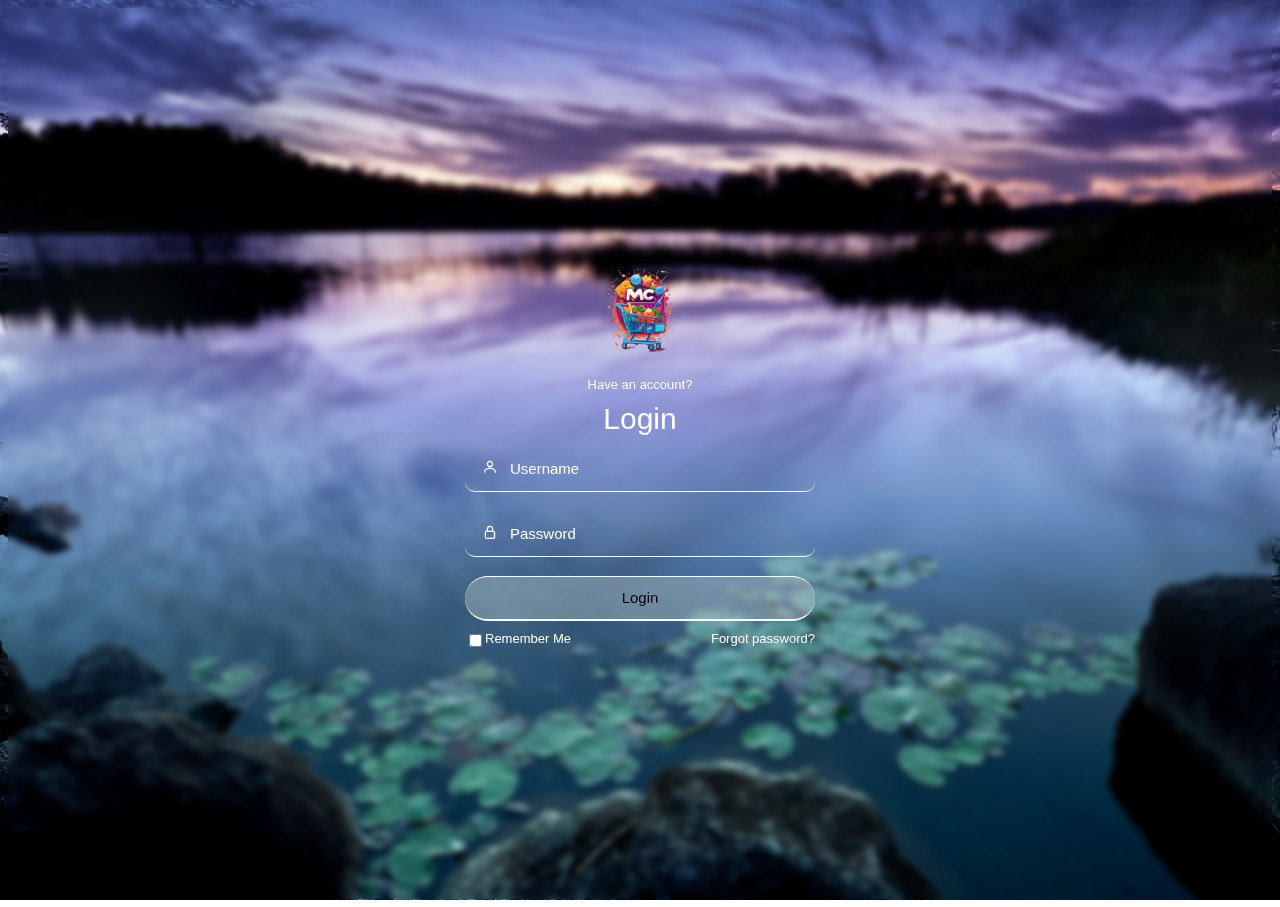
<file: index.html>
<!DOCTYPE html>
<html lang="en">
    <head>
        <meta charset="UTF-8">
        <meta http-equiv="X-UA-Compatible" content="IE=edge">
        <meta name="viewport" content="width=device-width, initial-scale=1.0">
        <link rel="stylesheet" href="css/login.css">
        <link href='https://unpkg.com/boxicons@2.1.4/css/boxicons.min.css'
            rel='stylesheet'>
            

        <title> Login</title>
      
       

    </head>
    <body background="img/images.jpg" >
        <form action="">
        <div class="box">
            <div class="container">
                
                <div class="top">
                    <center><img src="img/logo.png" alt="" style="height: 20%; width:20%;"></center>

                    <span>Have an account?</span>
                   
                    <header>Login</header>
                </div>

                <div class="input-field">
                    <input type="text" class="input" placeholder="Username" required>
                    <i class='bx bx-user'></i>
                </div>

                <div class="input-field">
                    <input type="Password" class="input" placeholder="Password" required>
                    <i class='bx bx-lock-alt'></i>
                    
                   
                </div>

                <div class="input-field">
                    <button id="login" type="submit"  class="submit" formaction="dash.html" >Login </button>
                </div>

                <div class="two-col">
                    <div class="one">
                        <input type="checkbox" name id="check">
                        <label for="check"> Remember Me</label>
                    </div>
                    <div class="two">
                        <label><a href="#">Forgot password?</a></label>
                    </div>
                </div>
            </div>
        </div>
       
    </body>
</html>
</file>
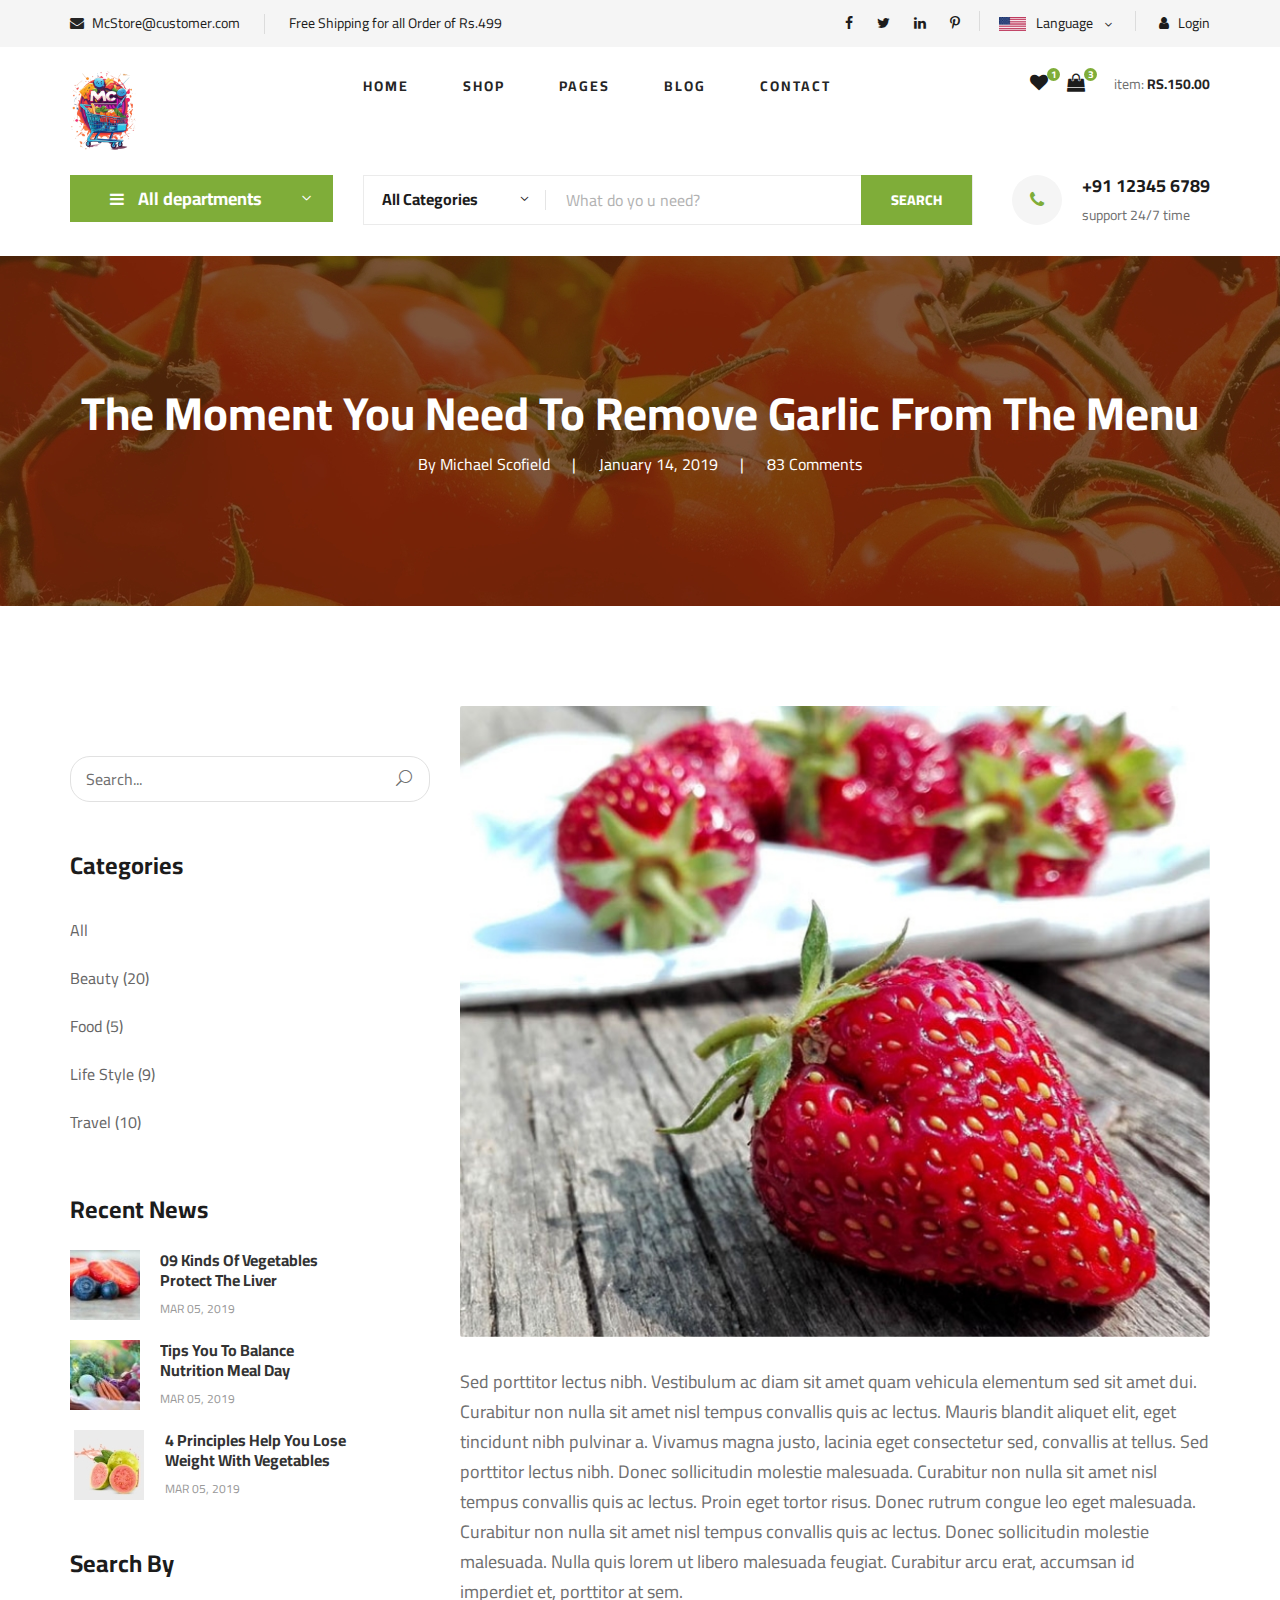
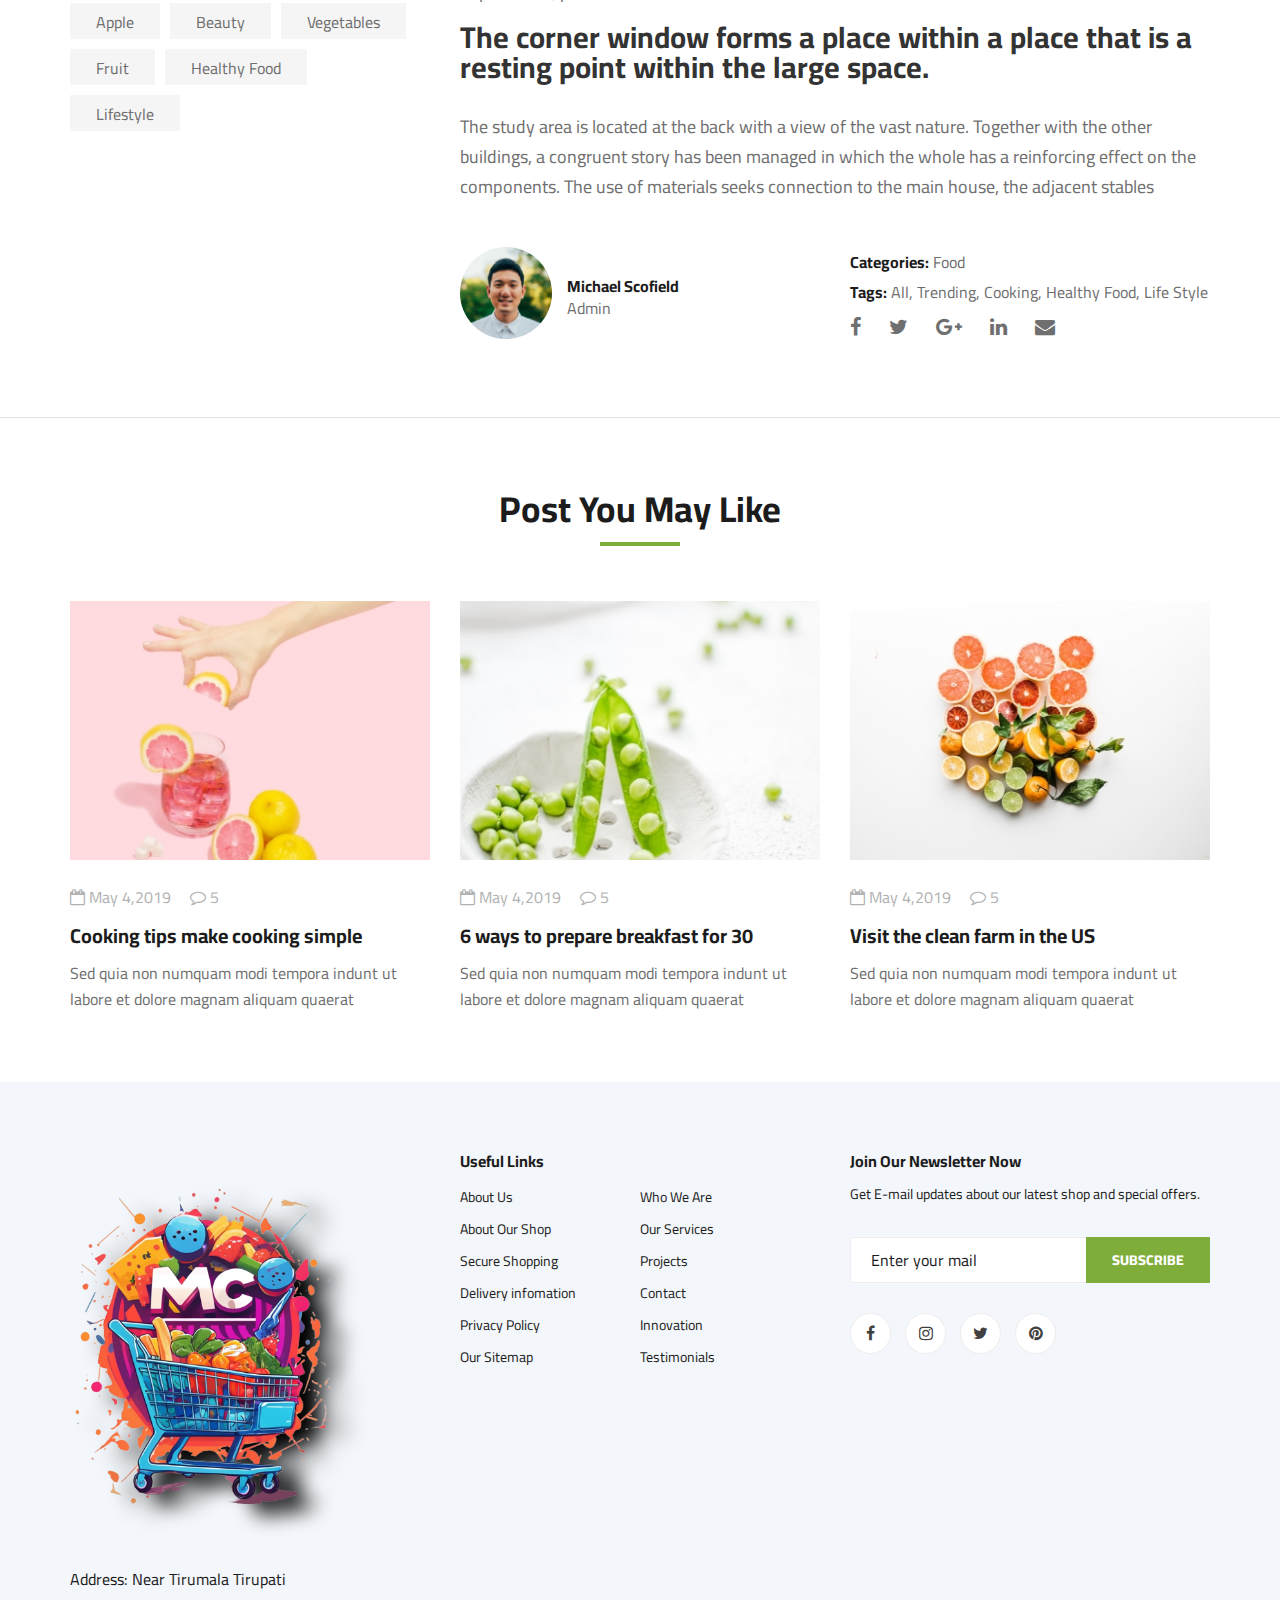
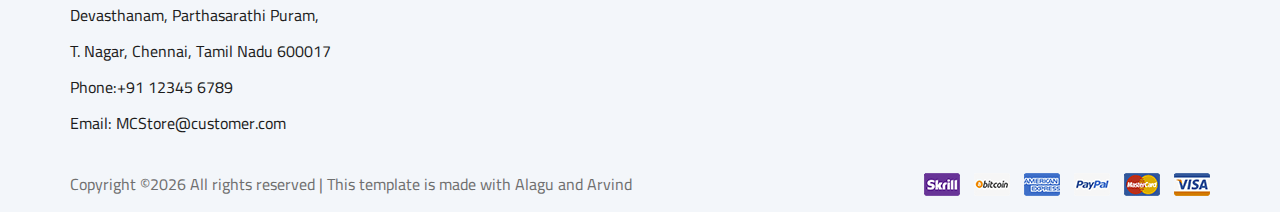
<file: blog-details.html>
<!DOCTYPE html>
<html lang="zxx">

<head>
    <meta charset="UTF-8">
    <meta name="description" content="Ogani Template">
    <meta name="keywords" content="Ogani, unica, creative, html">
    <meta name="viewport" content="width=device-width, initial-scale=1.0">
    <meta http-equiv="X-UA-Compatible" content="ie=edge">
    <title>Ogani | Template</title>

    <!-- Google Font -->
    <link href="https://fonts.googleapis.com/css2?family=Cairo:wght@200;300;400;600;900&display=swap" rel="stylesheet">

    <!-- Css Styles -->
    <link rel="stylesheet" href="css/bootstrap.min.css" type="text/css">
    <link rel="stylesheet" href="css/font-awesome.min.css" type="text/css">
    <link rel="stylesheet" href="css/elegant-icons.css" type="text/css">
    <link rel="stylesheet" href="css/nice-select.css" type="text/css">
    <link rel="stylesheet" href="css/jquery-ui.min.css" type="text/css">
    <link rel="stylesheet" href="css/owl.carousel.min.css" type="text/css">
    <link rel="stylesheet" href="css/slicknav.min.css" type="text/css">
    <link rel="stylesheet" href="css/style.css" type="text/css">
</head>

<body>
    <!-- Page Preloder -->
    <div id="preloder">
        <div class="loader"></div>
    </div>

     <!-- Humberger Begin -->
     <div class="humberger__menu__overlay"></div>
     <div class="humberger__menu__wrapper">
         <div class="humberger__menu__logo">
             <a href="#"><img src="img/logo.png" alt="" width="25%" height="25%" style="filter: drop-shadow(20px 20px 2px); "></a>
         </div>
         <div class="humberger__menu__cart">
             <ul>
                 <li><a href="#"><i class="fa fa-heart"></i> <span>1</span></a></li>
                 <li><a href="#"><i class="fa fa-shopping-bag"></i> <span>3</span></a></li>
             </ul>
             <div class="header__cart__price">item: <span>Rs.150.00</span></div>
         </div>
         <div class="humberger__menu__widget">
             <div class="header__top__right__language">
                 <img src="img/language.png" alt="">
                 <div>Language</div>
                 <span class="arrow_carrot-down"></span>
                 <ul>
                     <li><a href="#">Spanis</a></li>
                     <li><a href="#">English</a></li>
                     <li><a href="#">Tamil</a></li>
                     <li><a href="#">Hindi</a></li>
                 </ul>
             </div>
             <div class="header__top__right__auth">
                 <a href="index.html"><i class="fa fa-user"></i> Login</a>
             </div>
         </div>
         <nav class="humberger__menu__nav mobile-menu">
             <ul>
                 <li ><a href="./dash.html">Home</a></li>
                 <li><a href="./shop-grid.html">Shop</a></li>
                 <li><a href="#">Pages</a>
                     <ul class="header__menu__dropdown">
                         <li><a href="./shop-details.html">Shoping Details</a></li>
                         <li><a href="./shoping-cart.html">Shoping Cart</a></li>
                         <li><a href="./checkout.html">Check Out</a></li>
                         <li><a href="./blog-details.html">Blog Details</a></li>
                     </ul>
                 </li>
                 <li class="active"><a href="./blog.html">Blog</a></li>
                 <li><a href="./contact.html">Contact</a></li>
             </ul>
         </nav>
         <div id="mobile-menu-wrap"></div>
         <div class="header__top__right__social">
             <a href="#"><i class="fa fa-facebook"></i></a>
             <a href="#"><i class="fa fa-twitter"></i></a>
             <a href="#"><i class="fa fa-linkedin"></i></a>
             <a href="#"><i class="fa fa-pinterest-p"></i></a>
         </div>
         <div class="humberger__menu__contact">
             <ul>
                 <li><i class="fa fa-envelope"></i>McStore@customer.com </li>
                 <li>Free Shipping for all Order of Rs.499</li>
             </ul>
         </div>
     </div>
     <!-- Humberger End -->
 
     <!-- Header Section Begin -->
     <header class="header">
         <div class="header__top">
             <div class="container">
                 <div class="row">
                     <div class="col-lg-6 col-md-6">
                         <div class="header__top__left">
                             <ul>
                                 <li><i class="fa fa-envelope"></i> McStore@customer.com</li>
                                 <li>Free Shipping for all Order of Rs.499</li>
                             </ul>
                         </div>
                     </div>
                     <div class="col-lg-6 col-md-6">
                         <div class="header__top__right">
                             <div class="header__top__right__social">
                                 <a href="#"><i class="fa fa-facebook"></i></a>
                                 <a href="#"><i class="fa fa-twitter"></i></a>
                                 <a href="#"><i class="fa fa-linkedin"></i></a>
                                 <a href="#"><i class="fa fa-pinterest-p"></i></a>
                             </div>
                             <div class="header__top__right__language">
                                 <img src="img/language.png" alt="">
                                 <div>Language</div>
                                 <span class="arrow_carrot-down"></span>
                                 <ul>
                                     <li><a href="#">Spanis</a></li>
                                     <li><a href="#">English</a></li>
                                     <li><a href="#">Tamil</a></li>
                                     <li><a href="#">Hindi</a></li>
                                 </ul>
                             </div>
                             <div class="header__top__right__auth">
                                 <a href="index.html"><i class="fa fa-user"></i> Login</a>
                             </div>
                         </div>
                     </div>
                 </div>
             </div>
         </div>
         <div class="container">
             <div class="row">
                 <div class="col-lg-3">
                     <div class="header__logo">
                         <a href="./dash.html"><img src="img/logo.png" alt="" style="height: 25%; width: 25%; "></a>
                     </div>
                 </div>
                 <div class="col-lg-6">
                     <nav class="header__menu">
                         <ul>
                             <li ><a href="./dash.html">Home</a></li>
                             <li><a href="./shop-grid.html">Shop</a></li>
                             <li><a href="#">Pages</a>
                                 <ul class="header__menu__dropdown">
                                     <li><a href="./shop-details.html">Shop Details</a></li>
                                     <li><a href="./shoping-cart.html">Shoping Cart</a></li>
                                     <li><a href="./checkout.html">Check Out</a></li>
                                     <li class="active"><a href="./blog-details.html">Blog Details</a></li>
                                 </ul>
                             </li>
                             <li><a href="./blog.html">Blog</a></li>
                             <li><a href="./contact.html">Contact</a></li>
                         </ul>
                     </nav>
                 </div>
                 <div class="col-lg-3">
                     <div class="header__cart">
                         <ul>
                             <li><a href="#"><i class="fa fa-heart"></i> <span>1</span></a></li>
                             <li><a href="#"><i class="fa fa-shopping-bag"></i> <span>3</span></a></li>
                         </ul>
                         <div class="header__cart__price">item: <span>RS.150.00</span></div>
                     </div>
                 </div>
             </div>
             <div class="humberger__open">
                 <i class="fa fa-bars"></i>
             </div>
         </div>
     </header>

    <!-- Hero Section Begin -->
    <section class="hero hero-normal">
        <div class="container">
            <div class="row">
                <div class="col-lg-3">
                    <div class="hero__categories">
                        <div class="hero__categories__all">
                            <i class="fa fa-bars"></i>
                            <span>All departments</span>
                        </div>
                        <ul>
                            <li><a href="#">Fresh Meat</a></li>
                            <li><a href="#">Vegetables</a></li>
                            <li><a href="#">Fruit & Nut Gifts</a></li>
                            <li><a href="#">Fresh Berries</a></li>
                            <li><a href="#">Ocean Foods</a></li>
                            <li><a href="#">Butter & Eggs</a></li>
                            <li><a href="#">Fastfood</a></li>
                            <li><a href="#">Fresh Onion</a></li>
                            <li><a href="#">Papayaya & Crisps</a></li>
                            <li><a href="#">Oatmeal</a></li>
                            <li><a href="#">Fresh Bananas</a></li>
                        </ul>
                    </div>
                </div>
                <div class="col-lg-9">
                    <div class="hero__search">
                        <div class="hero__search__form">
                            <form action="#">
                                <div class="hero__search__categories">
                                    All Categories
                                    <span class="arrow_carrot-down"></span>
                                </div>
                                <input type="text" placeholder="What do yo u need?">
                                <button type="submit" class="site-btn">SEARCH</button>
                            </form>
                        </div>
                        <div class="hero__search__phone">
                            <div class="hero__search__phone__icon">
                                <i class="fa fa-phone"></i>
                            </div>
                            <div class="hero__search__phone__text">
                                <h5>+91 12345 6789</h5>
                                <span>support 24/7 time</span>
                            </div>
                        </div>
                    </div>
                </div>
            </div>
        </div>
    </section>
    <!-- Hero Section End -->

    <!-- Blog Details Hero Begin -->
    <section class="blog-details-hero set-bg" data-setbg="img/blog/details/details-hero.jpg">
        <div class="container">
            <div class="row">
                <div class="col-lg-12">
                    <div class="blog__details__hero__text">
                        <h2>The Moment You Need To Remove Garlic From The Menu</h2>
                        <ul>
                            <li>By Michael Scofield</li>
                            <li>January 14, 2019</li>
                            <li>83 Comments</li>
                        </ul>
                    </div>
                </div>
            </div>
        </div>
    </section>
    <!-- Blog Details Hero End -->

    <!-- Blog Details Section Begin -->
    <section class="blog-details spad">
        <div class="container">
            <div class="row">
                <div class="col-lg-4 col-md-5 order-md-1 order-2">
                    <div class="blog__sidebar">
                        <div class="blog__sidebar__search">
                            <form action="#">
                                <input type="text" placeholder="Search...">
                                <button type="submit"><span class="icon_search"></span></button>
                            </form>
                        </div>
                        <div class="blog__sidebar__item">
                            <h4>Categories</h4>
                            <ul>
                                <li><a href="#">All</a></li>
                                <li><a href="#">Beauty (20)</a></li>
                                <li><a href="#">Food (5)</a></li>
                                <li><a href="#">Life Style (9)</a></li>
                                <li><a href="#">Travel (10)</a></li>
                            </ul>
                        </div>
                        <div class="blog__sidebar__item">
                            <h4>Recent News</h4>
                            <div class="blog__sidebar__recent">
                                <a href="#" class="blog__sidebar__recent__item">
                                    <div class="blog__sidebar__recent__item__pic">
                                        <img src="img/blog/sidebar/sr-1.jpg" alt="">
                                    </div>
                                    <div class="blog__sidebar__recent__item__text">
                                        <h6>09 Kinds Of Vegetables<br /> Protect The Liver</h6>
                                        <span>MAR 05, 2019</span>
                                    </div>
                                </a>
                                <a href="#" class="blog__sidebar__recent__item">
                                    <div class="blog__sidebar__recent__item__pic">
                                        <img src="img/blog/sidebar/sr-2.jpg" alt="">
                                    </div>
                                    <div class="blog__sidebar__recent__item__text">
                                        <h6>Tips You To Balance<br /> Nutrition Meal Day</h6>
                                        <span>MAR 05, 2019</span>
                                    </div>
                                </a>
                                <a href="#" class="blog__sidebar__recent__item">
                                    <div class="blog__sidebar__recent__item__pic">
                                        <img src="img/blog/sidebar/sr-3.jpg" alt="">
                                    </div>
                                    <div class="blog__sidebar__recent__item__text">
                                        <h6>4 Principles Help You Lose <br />Weight With Vegetables</h6>
                                        <span>MAR 05, 2019</span>
                                    </div>
                                </a>
                            </div>
                        </div>
                        <div class="blog__sidebar__item">
                            <h4>Search By</h4>
                            <div class="blog__sidebar__item__tags">
                                <a href="#">Apple</a>
                                <a href="#">Beauty</a>
                                <a href="#">Vegetables</a>
                                <a href="#">Fruit</a>
                                <a href="#">Healthy Food</a>
                                <a href="#">Lifestyle</a>
                            </div>
                        </div>
                    </div>
                </div>
                <div class="col-lg-8 col-md-7 order-md-1 order-1">
                    <div class="blog__details__text">
                        <img src="img/blog/details/details-pic.jpg" alt="">
                        <p>Sed porttitor lectus nibh. Vestibulum ac diam sit amet quam vehicula elementum sed sit amet
                            dui. Curabitur non nulla sit amet nisl tempus convallis quis ac lectus. Mauris blandit
                            aliquet elit, eget tincidunt nibh pulvinar a. Vivamus magna justo, lacinia eget consectetur
                            sed, convallis at tellus. Sed porttitor lectus nibh. Donec sollicitudin molestie malesuada.
                            Curabitur non nulla sit amet nisl tempus convallis quis ac lectus. Proin eget tortor risus.
                            Donec rutrum congue leo eget malesuada. Curabitur non nulla sit amet nisl tempus convallis
                            quis ac lectus. Donec sollicitudin molestie malesuada. Nulla quis lorem ut libero malesuada
                            feugiat. Curabitur arcu erat, accumsan id imperdiet et, porttitor at sem.</p>
                        <h3>The corner window forms a place within a place that is a resting point within the large
                            space.</h3>
                        <p>The study area is located at the back with a view of the vast nature. Together with the other
                            buildings, a congruent story has been managed in which the whole has a reinforcing effect on
                            the components. The use of materials seeks connection to the main house, the adjacent
                            stables</p>
                    </div>
                    <div class="blog__details__content">
                        <div class="row">
                            <div class="col-lg-6">
                                <div class="blog__details__author">
                                    <div class="blog__details__author__pic">
                                        <img src="img/blog/details/details-author.jpg" alt="">
                                    </div>
                                    <div class="blog__details__author__text">
                                        <h6>Michael Scofield</h6>
                                        <span>Admin</span>
                                    </div>
                                </div>
                            </div>
                            <div class="col-lg-6">
                                <div class="blog__details__widget">
                                    <ul>
                                        <li><span>Categories:</span> Food</li>
                                        <li><span>Tags:</span> All, Trending, Cooking, Healthy Food, Life Style</li>
                                    </ul>
                                    <div class="blog__details__social">
                                        <a href="#"><i class="fa fa-facebook"></i></a>
                                        <a href="#"><i class="fa fa-twitter"></i></a>
                                        <a href="#"><i class="fa fa-google-plus"></i></a>
                                        <a href="#"><i class="fa fa-linkedin"></i></a>
                                        <a href="#"><i class="fa fa-envelope"></i></a>
                                    </div>
                                </div>
                            </div>
                        </div>
                    </div>
                </div>
            </div>
        </div>
    </section>
    <!-- Blog Details Section End -->

    <!-- Related Blog Section Begin -->
    <section class="related-blog spad">
        <div class="container">
            <div class="row">
                <div class="col-lg-12">
                    <div class="section-title related-blog-title">
                        <h2>Post You May Like</h2>
                    </div>
                </div>
            </div>
            <div class="row">
                <div class="col-lg-4 col-md-4 col-sm-6">
                    <div class="blog__item">
                        <div class="blog__item__pic">
                            <img src="img/blog/blog-1.jpg" alt="">
                        </div>
                        <div class="blog__item__text">
                            <ul>
                                <li><i class="fa fa-calendar-o"></i> May 4,2019</li>
                                <li><i class="fa fa-comment-o"></i> 5</li>
                            </ul>
                            <h5><a href="#">Cooking tips make cooking simple</a></h5>
                            <p>Sed quia non numquam modi tempora indunt ut labore et dolore magnam aliquam quaerat </p>
                        </div>
                    </div>
                </div>
                <div class="col-lg-4 col-md-4 col-sm-6">
                    <div class="blog__item">
                        <div class="blog__item__pic">
                            <img src="img/blog/blog-2.jpg" alt="">
                        </div>
                        <div class="blog__item__text">
                            <ul>
                                <li><i class="fa fa-calendar-o"></i> May 4,2019</li>
                                <li><i class="fa fa-comment-o"></i> 5</li>
                            </ul>
                            <h5><a href="#">6 ways to prepare breakfast for 30</a></h5>
                            <p>Sed quia non numquam modi tempora indunt ut labore et dolore magnam aliquam quaerat </p>
                        </div>
                    </div>
                </div>
                <div class="col-lg-4 col-md-4 col-sm-6">
                    <div class="blog__item">
                        <div class="blog__item__pic">
                            <img src="img/blog/blog-3.jpg" alt="">
                        </div>
                        <div class="blog__item__text">
                            <ul>
                                <li><i class="fa fa-calendar-o"></i> May 4,2019</li>
                                <li><i class="fa fa-comment-o"></i> 5</li>
                            </ul>
                            <h5><a href="#">Visit the clean farm in the US</a></h5>
                            <p>Sed quia non numquam modi tempora indunt ut labore et dolore magnam aliquam quaerat </p>
                        </div>
                    </div>
                </div>
            </div>
        </div>
    </section>
    <!-- Related Blog Section End -->

    <!-- Footer Section Begin -->
    <footer class="footer spad">
        <div class="container">
            <div class="row">
                <div class="col-lg-3 col-md-6 col-sm-6">
                    <div class="footer__about">
                        <div class="footer__about__logo">
                            <a href="./dash.html"><img src="img/logo.png" style=" color: black; filter: drop-shadow(20px 10px 10px) ;" ></a>
                        </div>
                        <ul>
                            <li>Address: Near Tirumala Tirupati Devasthanam,
                                Parthasarathi Puram, T. Nagar,
                                Chennai, Tamil Nadu 600017</li>
                            <li>Phone:+91 12345 6789</li>
                            <li>Email: MCStore@customer.com</li>
                        </ul>
                    </div>
                </div>
                <div class="col-lg-4 col-md-6 col-sm-6 offset-lg-1">
                    <div class="footer__widget">
                        <h6>Useful Links</h6>
                        <ul>
                            <li><a href="#">About Us</a></li>
                            <li><a href="#">About Our Shop</a></li>
                            <li><a href="#">Secure Shopping</a></li>
                            <li><a href="#">Delivery infomation</a></li>
                            <li><a href="#">Privacy Policy</a></li>
                            <li><a href="#">Our Sitemap</a></li>
                        </ul>
                        <ul>
                            <li><a href="#">Who We Are</a></li>
                            <li><a href="#">Our Services</a></li>
                            <li><a href="#">Projects</a></li>
                            <li><a href="#">Contact</a></li>
                            <li><a href="#">Innovation</a></li>
                            <li><a href="#">Testimonials</a></li>
                        </ul>
                    </div>
                </div>
                <div class="col-lg-4 col-md-12">
                    <div class="footer__widget">
                        <h6>Join Our Newsletter Now</h6>
                        <p>Get E-mail updates about our latest shop and special offers.</p>
                        <form action="#">
                            <input type="text" placeholder="Enter your mail">
                            <button type="submit" class="site-btn">Subscribe</button>
                        </form>
                        <div class="footer__widget__social">
                            <a href="#"><i class="fa fa-facebook"></i></a>
                            <a href="#"><i class="fa fa-instagram"></i></a>
                            <a href="#"><i class="fa fa-twitter"></i></a>
                            <a href="#"><i class="fa fa-pinterest"></i></a>
                        </div>
                    </div>
                </div>
            </div>
            <div class="row">
                <div class="col-lg-12">
                    <div class="footer__copyright__text"><p><!-- Link back to Colorlib can't be removed. Template is licensed under CC BY 3.0. -->
                        Copyright &copy;<script>document.write(new Date().getFullYear());</script> All rights reserved | This template is made with Alagu and Arvind</a>
                        <!-- Link back to Colorlib can't be removed. Template is licensed under CC BY 3.0. --></p></div>
                       
                        <div class="footer__copyright__payment"><img src="img/payment-item.png" alt=""></div>
                    </div>
                </div>
            </div>
        </div>
    </footer>
    <!-- Footer Section End -->

    <!-- Js Plugins -->
    <script src="js/jquery-3.3.1.min.js"></script>
    <script src="js/bootstrap.min.js"></script>
    <script src="js/jquery.nice-select.min.js"></script>
    <script src="js/jquery-ui.min.js"></script>
    <script src="js/jquery.slicknav.js"></script>
    <script src="js/mixitup.min.js"></script>
    <script src="js/owl.carousel.min.js"></script>
    <script src="js/main.js"></script>



</body>

</html>
</file>
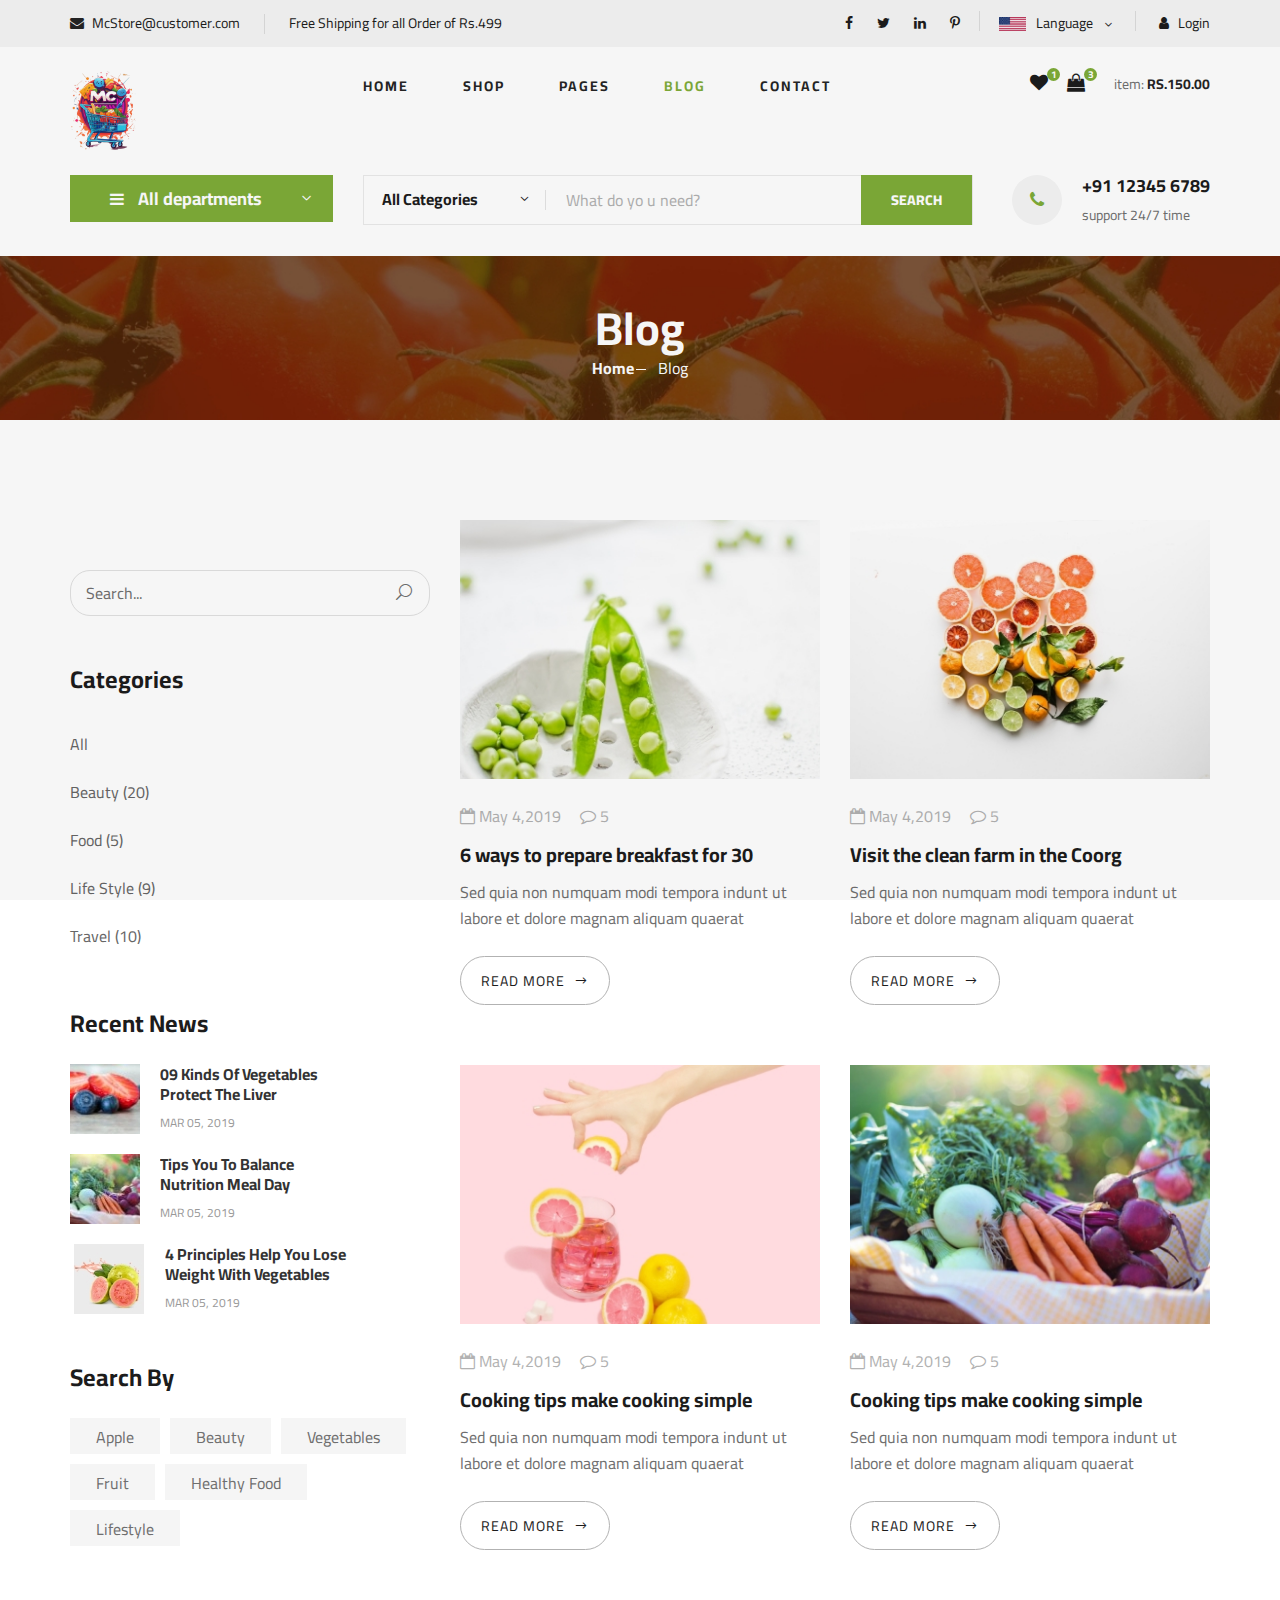
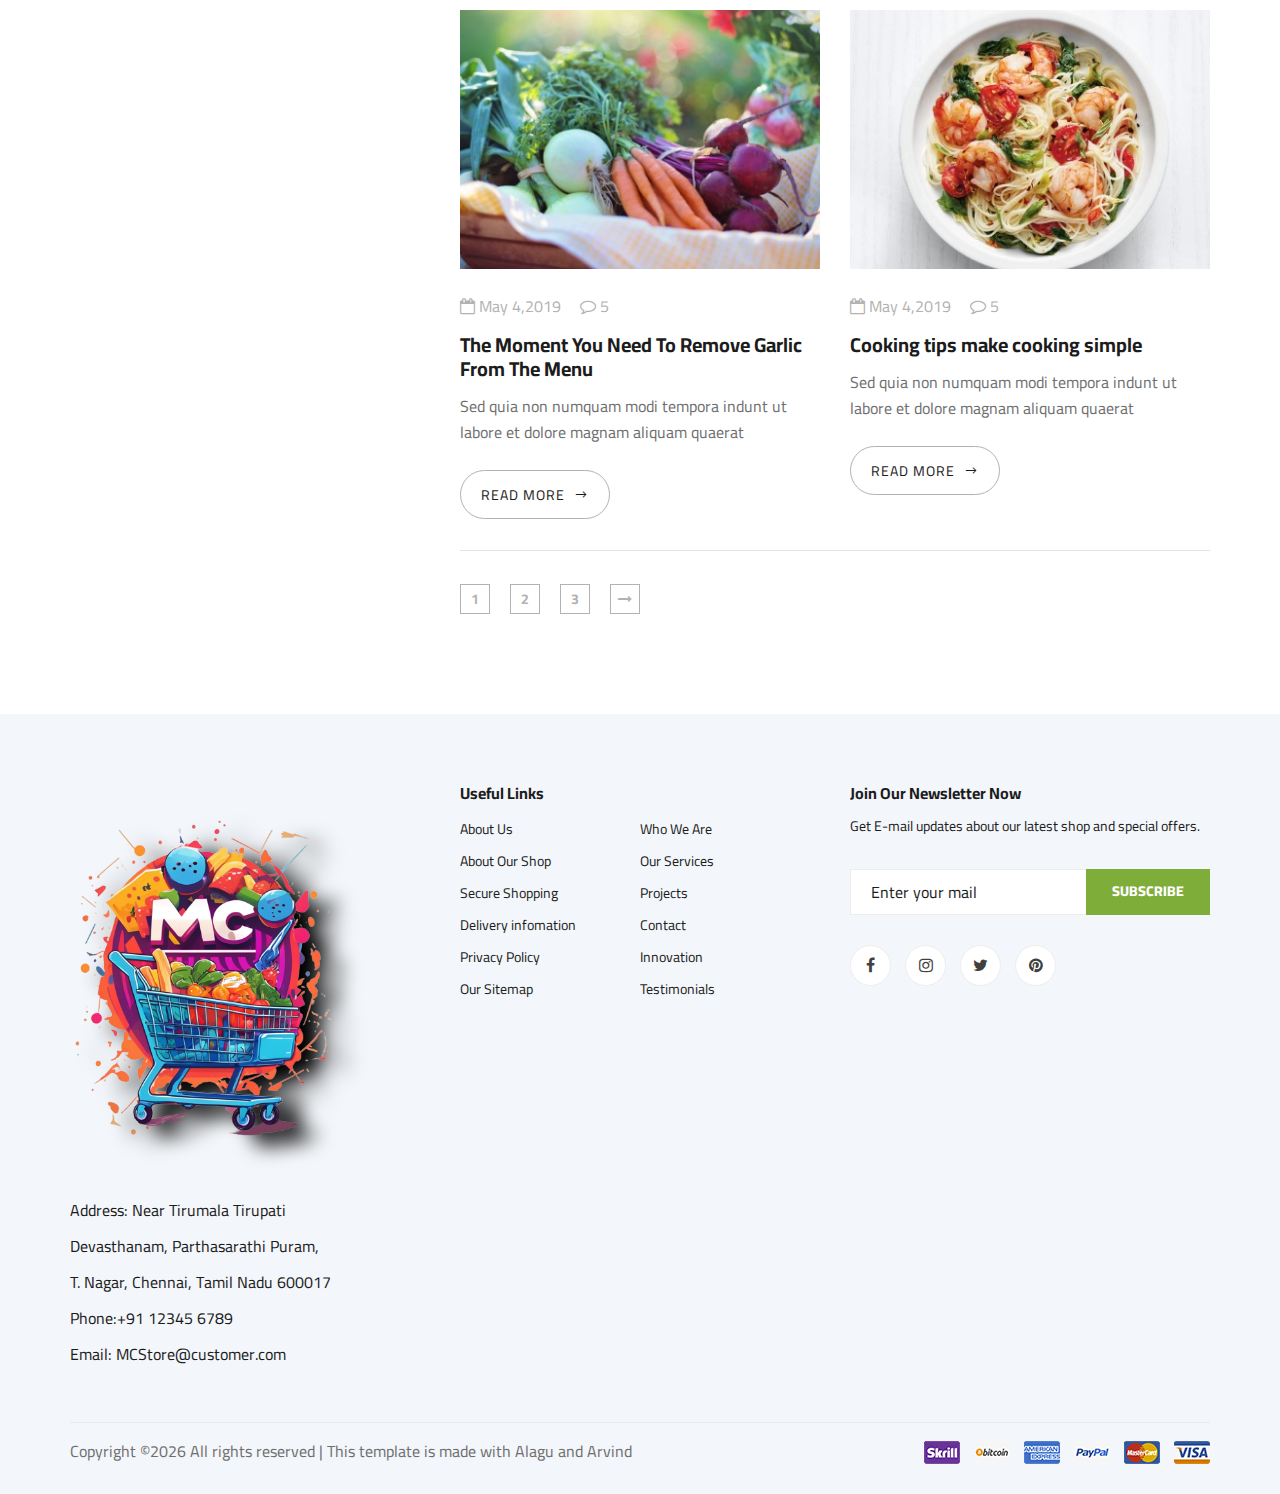
<file: blog.html>
<!DOCTYPE html>
<html lang="zxx">

<head>
    <meta charset="UTF-8">
    <meta name="description" content="Ogani Template">
    <meta name="keywords" content="Ogani, unica, creative, html">
    <meta name="viewport" content="width=device-width, initial-scale=1.0">
    <meta http-equiv="X-UA-Compatible" content="ie=edge">
    <title>Ogani | Template</title>

    <!-- Google Font -->
    <link href="https://fonts.googleapis.com/css2?family=Cairo:wght@200;300;400;600;900&display=swap" rel="stylesheet">

    <!-- Css Styles -->
    <link rel="stylesheet" href="css/bootstrap.min.css" type="text/css">
    <link rel="stylesheet" href="css/font-awesome.min.css" type="text/css">
    <link rel="stylesheet" href="css/elegant-icons.css" type="text/css">
    <link rel="stylesheet" href="css/nice-select.css" type="text/css">
    <link rel="stylesheet" href="css/jquery-ui.min.css" type="text/css">
    <link rel="stylesheet" href="css/owl.carousel.min.css" type="text/css">
    <link rel="stylesheet" href="css/slicknav.min.css" type="text/css">
    <link rel="stylesheet" href="css/style.css" type="text/css">
</head>

<body>
    <!-- Page Preloder -->
    <div id="preloder">
        <div class="loader"></div>
    </div>

    <div class="humberger__menu__overlay"></div>
    <div class="humberger__menu__wrapper">
        <div class="humberger__menu__logo">
            <a href="#"><img src="img/logo.png" alt="" width="25%" height="25%"></a>
        </div>
        <div class="humberger__menu__cart">
            <ul>
                <li><a href="#"><i class="fa fa-heart"></i> <span>1</span></a></li>
                <li><a href="#"><i class="fa fa-shopping-bag"></i> <span>3</span></a></li>
            </ul>
            <div class="header__cart__price">item: <span>Rs.150.00</span></div>
        </div>
        <div class="humberger__menu__widget">
            <div class="header__top__right__language">
                <img src="img/language.png" alt="">
                <div>Language</div>
                <span class="arrow_carrot-down"></span>
                <ul>
                    <li><a href="#">Spanis</a></li>
                    <li><a href="#">English</a></li>
                    <li><a href="#">Tamil</a></li>
                    <li><a href="#">Hindi</a></li>
                </ul>
            </div>
            <div class="header__top__right__auth">
                <a href="index.html"><i class="fa fa-user"></i> Login</a>
            </div>
        </div>
        <nav class="humberger__menu__nav mobile-menu">
            <ul>
                <li class="active"><a href="./dash.html">Home</a></li>
                <li><a href="./shop-grid.html">Shop</a></li>
                <li><a href="#">Pages</a>
                    <ul class="header__menu__dropdown">
                        <li><a href="./shop-details.html">Shoping Details</a></li>
                        <li><a href="./shoping-cart.html">Shoping Cart</a></li>
                        <li><a href="./checkout.html">Check Out</a></li>
                        <li><a href="./blog-details.html">Blog Details</a></li>
                    </ul>
                </li>
                <li><a href="./blog.html">Blog</a></li>
                <li><a href="./contact.html">Contact</a></li>
            </ul>
        </nav>
        <div id="mobile-menu-wrap"></div>
        <div class="header__top__right__social">
            <a href="#"><i class="fa fa-facebook"></i></a>
            <a href="#"><i class="fa fa-twitter"></i></a>
            <a href="#"><i class="fa fa-linkedin"></i></a>
            <a href="#"><i class="fa fa-pinterest-p"></i></a>
        </div>
        <div class="humberger__menu__contact">
            <ul>
                <li><i class="fa fa-envelope"></i>McStore@customer.com </li>
                <li>Free Shipping for all Order of Rs.499</li>
            </ul>
        </div>
    </div>
    <!-- Humberger End -->

    <!-- Header Section Begin -->
    <header class="header">
        <div class="header__top">
            <div class="container">
                <div class="row">
                    <div class="col-lg-6 col-md-6">
                        <div class="header__top__left">
                            <ul>
                                <li><i class="fa fa-envelope"></i> McStore@customer.com</li>
                                <li>Free Shipping for all Order of Rs.499</li>
                            </ul>
                        </div>
                    </div>
                    <div class="col-lg-6 col-md-6">
                        <div class="header__top__right">
                            <div class="header__top__right__social">
                                <a href="#"><i class="fa fa-facebook"></i></a>
                                <a href="#"><i class="fa fa-twitter"></i></a>
                                <a href="#"><i class="fa fa-linkedin"></i></a>
                                <a href="#"><i class="fa fa-pinterest-p"></i></a>
                            </div>
                            <div class="header__top__right__language">
                                <img src="img/language.png" alt="">
                                <div>Language</div>
                                <span class="arrow_carrot-down"></span>
                                <ul>
                                    <li><a href="#">Spanis</a></li>
                                    <li><a href="#">English</a></li>
                                    <li><a href="#">Tamil</a></li>
                                    <li><a href="#">Hindi</a></li>
                                </ul>
                            </div>
                            <div class="header__top__right__auth">
                                <a href="index.html"><i class="fa fa-user"></i> Login</a>
                            </div>
                        </div>
                    </div>
                </div>
            </div>
        </div>
        <div class="container">
            <div class="row">
                <div class="col-lg-3">
                    <div class="header__logo">
                        <a href="./dash.html"><img src="img/logo.png" alt="" style="height: 25%; width: 25%;"></a>
                    </div>
                </div>
                <div class="col-lg-6">
                    <nav class="header__menu">
                        <ul>
                            <li ><a href="./dash.html">Home</a></li>
                            <li><a href="./shop-grid.html">Shop</a></li>
                            <li><a href="#">Pages</a>
                                <ul class="header__menu__dropdown">
                                    <li><a href="./shop-details.html">Shop Details</a></li>
                                    <li><a href="./shoping-cart.html">Shoping Cart</a></li>
                                    <li><a href="./checkout.html">Check Out</a></li>
                                    <li><a href="./blog-details.html">Blog Details</a></li>
                                </ul>
                            </li>
                            <li class="active"><a href="./blog.html">Blog</a></li>
                            <li><a href="./contact.html">Contact</a></li>
                        </ul>
                    </nav>
                </div>
                <div class="col-lg-3">
                    <div class="header__cart">
                        <ul>
                            <li><a href="#"><i class="fa fa-heart"></i> <span>1</span></a></li>
                            <li><a href="#"><i class="fa fa-shopping-bag"></i> <span>3</span></a></li>
                        </ul>
                        <div class="header__cart__price">item: <span>RS.150.00</span></div>
                    </div>
                </div>
            </div>
            <div class="humberger__open">
                <i class="fa fa-bars"></i>
            </div>
        </div>
    </header>
    <!-- Header Section End -->

    <!-- Hero Section Begin -->
    <section class="hero hero-normal">
        <div class="container">
            <div class="row">
                <div class="col-lg-3">
                    <div class="hero__categories">
                        <div class="hero__categories__all">
                            <i class="fa fa-bars"></i>
                            <span>All departments</span>
                        </div>
                        <ul>
                            <li><a href="#">Fresh Meat</a></li>
                            <li><a href="#">Vegetables</a></li>
                            <li><a href="#">Fruit & Nut Gifts</a></li>
                            <li><a href="#">Fresh Berries</a></li>
                            <li><a href="#">Ocean Foods</a></li>
                            <li><a href="#">Butter & Eggs</a></li>
                            <li><a href="#">Fastfood</a></li>
                            <li><a href="#">Fresh Onion</a></li>
                            <li><a href="#">Papayaya & Crisps</a></li>
                            <li><a href="#">Oatmeal</a></li>
                            <li><a href="#">Fresh Bananas</a></li>
                        </ul>
                    </div>
                </div>
                <div class="col-lg-9">
                    <div class="hero__search">
                        <div class="hero__search__form">
                            <form action="#">
                                <div class="hero__search__categories">
                                    All Categories
                                    <span class="arrow_carrot-down"></span>
                                </div>
                                <input type="text" placeholder="What do yo u need?">
                                <button type="submit" class="site-btn">SEARCH</button>
                            </form>
                        </div>
                        <div class="hero__search__phone">
                            <div class="hero__search__phone__icon">
                                <i class="fa fa-phone"></i>
                            </div>
                            <div class="hero__search__phone__text">
                                <h5>+91 12345 6789</h5>
                                <span>support 24/7 time</span>
                            </div>
                        </div>
                    </div>
                </div>
            </div>
        </div>
    </section>
    <!-- Hero Section End -->

    <!-- Breadcrumb Section Begin -->
    <section class="breadcrumb-section set-bg" data-setbg="img/breadcrumb.jpg">
        <div class="container">
            <div class="row">
                <div class="col-lg-12 text-center">
                    <div class="breadcrumb__text">
                        <h2>Blog</h2>
                        <div class="breadcrumb__option">
                            <a href="./dash.html">Home</a>
                            <span>Blog</span>
                        </div>
                    </div>
                </div>
            </div>
        </div>
    </section>
    <!-- Breadcrumb Section End -->

    <!-- Blog Section Begin -->
    <section class="blog spad">
        <div class="container">
            <div class="row">
                <div class="col-lg-4 col-md-5">
                    <div class="blog__sidebar">
                        <div class="blog__sidebar__search">
                            <form action="#">
                                <input type="text" placeholder="Search...">
                                <button type="submit"><span class="icon_search"></span></button>
                            </form>
                        </div>
                        <div class="blog__sidebar__item">
                            <h4>Categories</h4>
                            <ul>
                                <li><a href="#">All</a></li>
                                <li><a href="#">Beauty (20)</a></li>
                                <li><a href="#">Food (5)</a></li>
                                <li><a href="#">Life Style (9)</a></li>
                                <li><a href="#">Travel (10)</a></li>
                            </ul>
                        </div>
                        <div class="blog__sidebar__item">
                            <h4>Recent News</h4>
                            <div class="blog__sidebar__recent">
                                <a href="#" class="blog__sidebar__recent__item">
                                    <div class="blog__sidebar__recent__item__pic">
                                        <img src="img/blog/sidebar/sr-1.jpg" alt="">
                                    </div>
                                    <div class="blog__sidebar__recent__item__text">
                                        <h6>09 Kinds Of Vegetables<br /> Protect The Liver</h6>
                                        <span>MAR 05, 2019</span>
                                    </div>
                                </a>
                                <a href="#" class="blog__sidebar__recent__item">
                                    <div class="blog__sidebar__recent__item__pic">
                                        <img src="img/blog/sidebar/sr-2.jpg" alt="">
                                    </div>
                                    <div class="blog__sidebar__recent__item__text">
                                        <h6>Tips You To Balance<br /> Nutrition Meal Day</h6>
                                        <span>MAR 05, 2019</span>
                                    </div>
                                </a>
                                <a href="#" class="blog__sidebar__recent__item">
                                    <div class="blog__sidebar__recent__item__pic">
                                        <img src="img/blog/sidebar/sr-3.jpg" alt="">
                                    </div>
                                    <div class="blog__sidebar__recent__item__text">
                                        <h6>4 Principles Help You Lose <br />Weight With Vegetables</h6>
                                        <span>MAR 05, 2019</span>
                                    </div>
                                </a>
                            </div>
                        </div>
                        <div class="blog__sidebar__item">
                            <h4>Search By</h4>
                            <div class="blog__sidebar__item__tags">
                                <a href="#">Apple</a>
                                <a href="#">Beauty</a>
                                <a href="#">Vegetables</a>
                                <a href="#">Fruit</a>
                                <a href="#">Healthy Food</a>
                                <a href="#">Lifestyle</a>
                            </div>
                        </div>
                    </div>
                </div>
                <div class="col-lg-8 col-md-7">
                    <div class="row">
                        <div class="col-lg-6 col-md-6 col-sm-6">
                            <div class="blog__item">
                                <div class="blog__item__pic">
                                    <img src="img/blog/blog-2.jpg" alt="">
                                </div>
                                <div class="blog__item__text">
                                    <ul>
                                        <li><i class="fa fa-calendar-o"></i> May 4,2019</li>
                                        <li><i class="fa fa-comment-o"></i> 5</li>
                                    </ul>
                                    <h5><a href="#">6 ways to prepare breakfast for 30</a></h5>
                                    <p>Sed quia non numquam modi tempora indunt ut labore et dolore magnam aliquam
                                        quaerat </p>
                                    <a href="#" class="blog__btn">READ MORE <span class="arrow_right"></span></a>
                                </div>
                            </div>
                        </div>
                        <div class="col-lg-6 col-md-6 col-sm-6">
                            <div class="blog__item">
                                <div class="blog__item__pic">
                                    <img src="img/blog/blog-3.jpg" alt="">
                                </div>
                                <div class="blog__item__text">
                                    <ul>
                                        <li><i class="fa fa-calendar-o"></i> May 4,2019</li>
                                        <li><i class="fa fa-comment-o"></i> 5</li>
                                    </ul>
                                    <h5><a href="#">Visit the clean farm in the Coorg</a></h5>
                                    <p>Sed quia non numquam modi tempora indunt ut labore et dolore magnam aliquam
                                        quaerat </p>
                                    <a href="#" class="blog__btn">READ MORE <span class="arrow_right"></span></a>
                                </div>
                            </div>
                        </div>
                        <div class="col-lg-6 col-md-6 col-sm-6">
                            <div class="blog__item">
                                <div class="blog__item__pic">
                                    <img src="img/blog/blog-1.jpg" alt="">
                                </div>
                                <div class="blog__item__text">
                                    <ul>
                                        <li><i class="fa fa-calendar-o"></i> May 4,2019</li>
                                        <li><i class="fa fa-comment-o"></i> 5</li>
                                    </ul>
                                    <h5><a href="#">Cooking tips make cooking simple</a></h5>
                                    <p>Sed quia non numquam modi tempora indunt ut labore et dolore magnam aliquam
                                        quaerat </p>
                                    <a href="#" class="blog__btn">READ MORE <span class="arrow_right"></span></a>
                                </div>
                            </div>
                        </div>
                        <div class="col-lg-6 col-md-6 col-sm-6">
                            <div class="blog__item">
                                <div class="blog__item__pic">
                                    <img src="img/blog/blog-4.jpg" alt="">
                                </div>
                                <div class="blog__item__text">
                                    <ul>
                                        <li><i class="fa fa-calendar-o"></i> May 4,2019</li>
                                        <li><i class="fa fa-comment-o"></i> 5</li>
                                    </ul>
                                    <h5><a href="#">Cooking tips make cooking simple</a></h5>
                                    <p>Sed quia non numquam modi tempora indunt ut labore et dolore magnam aliquam
                                        quaerat </p>
                                    <a href="#" class="blog__btn">READ MORE <span class="arrow_right"></span></a>
                                </div>
                            </div>
                        </div>
                        <div class="col-lg-6 col-md-6 col-sm-6">
                            <div class="blog__item">
                                <div class="blog__item__pic">
                                    <img src="img/blog/blog-4.jpg" alt="">
                                </div>
                                <div class="blog__item__text">
                                    <ul>
                                        <li><i class="fa fa-calendar-o"></i> May 4,2019</li>
                                        <li><i class="fa fa-comment-o"></i> 5</li>
                                    </ul>
                                    <h5><a href="#">The Moment You Need To Remove Garlic From The Menu</a></h5>
                                    <p>Sed quia non numquam modi tempora indunt ut labore et dolore magnam aliquam
                                        quaerat </p>
                                    <a href="#" class="blog__btn">READ MORE <span class="arrow_right"></span></a>
                                </div>
                            </div>
                        </div>
                        <div class="col-lg-6 col-md-6 col-sm-6">
                            <div class="blog__item">
                                <div class="blog__item__pic">
                                    <img src="img/blog/blog-6.jpg" alt="">
                                </div>
                                <div class="blog__item__text">
                                    <ul>
                                        <li><i class="fa fa-calendar-o"></i> May 4,2019</li>
                                        <li><i class="fa fa-comment-o"></i> 5</li>
                                    </ul>
                                    <h5><a href="#">Cooking tips make cooking simple</a></h5>
                                    <p>Sed quia non numquam modi tempora indunt ut labore et dolore magnam aliquam
                                        quaerat </p>
                                    <a href="#" class="blog__btn">READ MORE <span class="arrow_right"></span></a>
                                </div>
                            </div>
                        </div>
                        <div class="col-lg-12">
                            <div class="product__pagination blog__pagination">
                                <a href="#">1</a>
                                <a href="#">2</a>
                                <a href="#">3</a>
                                <a href="#"><i class="fa fa-long-arrow-right"></i></a>
                            </div>
                        </div>
                    </div>
                </div>
            </div>
        </div>
    </section>
    <!-- Blog Section End -->

    <!-- Footer Section Begin -->
    <footer class="footer spad">
        <div class="container">
            <div class="row">
                <div class="col-lg-3 col-md-6 col-sm-6">
                    <div class="footer__about">
                        <div class="footer__about__logo">
                            <a href="./dash.html"><img src="img/logo.png" style=" color: black; filter: drop-shadow(20px 10px 10px) ;" ></a>
                        </div>
                        <ul>
                            <li>Address: Near Tirumala Tirupati Devasthanam,
                                Parthasarathi Puram, T. Nagar,
                                Chennai, Tamil Nadu 600017</li>
                            <li>Phone:+91 12345 6789</li>
                            <li>Email: MCStore@customer.com</li>
                        </ul>
                    </div>
                </div>
                <div class="col-lg-4 col-md-6 col-sm-6 offset-lg-1">
                    <div class="footer__widget">
                        <h6>Useful Links</h6>
                        <ul>
                            <li><a href="#">About Us</a></li>
                            <li><a href="#">About Our Shop</a></li>
                            <li><a href="#">Secure Shopping</a></li>
                            <li><a href="#">Delivery infomation</a></li>
                            <li><a href="#">Privacy Policy</a></li>
                            <li><a href="#">Our Sitemap</a></li>
                        </ul>
                        <ul>
                            <li><a href="#">Who We Are</a></li>
                            <li><a href="#">Our Services</a></li>
                            <li><a href="#">Projects</a></li>
                            <li><a href="#">Contact</a></li>
                            <li><a href="#">Innovation</a></li>
                            <li><a href="#">Testimonials</a></li>
                        </ul>
                    </div>
                </div>
                <div class="col-lg-4 col-md-12">
                    <div class="footer__widget">
                        <h6>Join Our Newsletter Now</h6>
                        <p>Get E-mail updates about our latest shop and special offers.</p>
                        <form action="#">
                            <input type="text" placeholder="Enter your mail">
                            <button type="submit" class="site-btn">Subscribe</button>
                        </form>
                        <div class="footer__widget__social">
                            <a href="#"><i class="fa fa-facebook"></i></a>
                            <a href="#"><i class="fa fa-instagram"></i></a>
                            <a href="#"><i class="fa fa-twitter"></i></a>
                            <a href="#"><i class="fa fa-pinterest"></i></a>
                        </div>
                    </div>
                </div>
            </div>
            <div class="row">
                <div class="col-lg-12">
                    <div class="footer__copyright">
                        <div class="footer__copyright__text"><p><!-- Link back to Colorlib can't be removed. Template is licensed under CC BY 3.0. -->
  Copyright &copy;<script>document.write(new Date().getFullYear());</script> All rights reserved | This template is made with Alagu and Arvind</a>
  <!-- Link back to Colorlib can't be removed. Template is licensed under CC BY 3.0. --></p></div>
                        <div class="footer__copyright__payment"><img src="img/payment-item.png" alt=""></div>
                    </div>
                </div>
            </div>
        </div>
    </footer>
    <!-- Footer Section End -->

    <!-- Js Plugins -->
    <script src="js/jquery-3.3.1.min.js"></script>
    <script src="js/bootstrap.min.js"></script>
    <script src="js/jquery.nice-select.min.js"></script>
    <script src="js/jquery-ui.min.js"></script>
    <script src="js/jquery.slicknav.js"></script>
    <script src="js/mixitup.min.js"></script>
    <script src="js/owl.carousel.min.js"></script>
    <script src="js/main.js"></script>



</body>

</html>
</file>
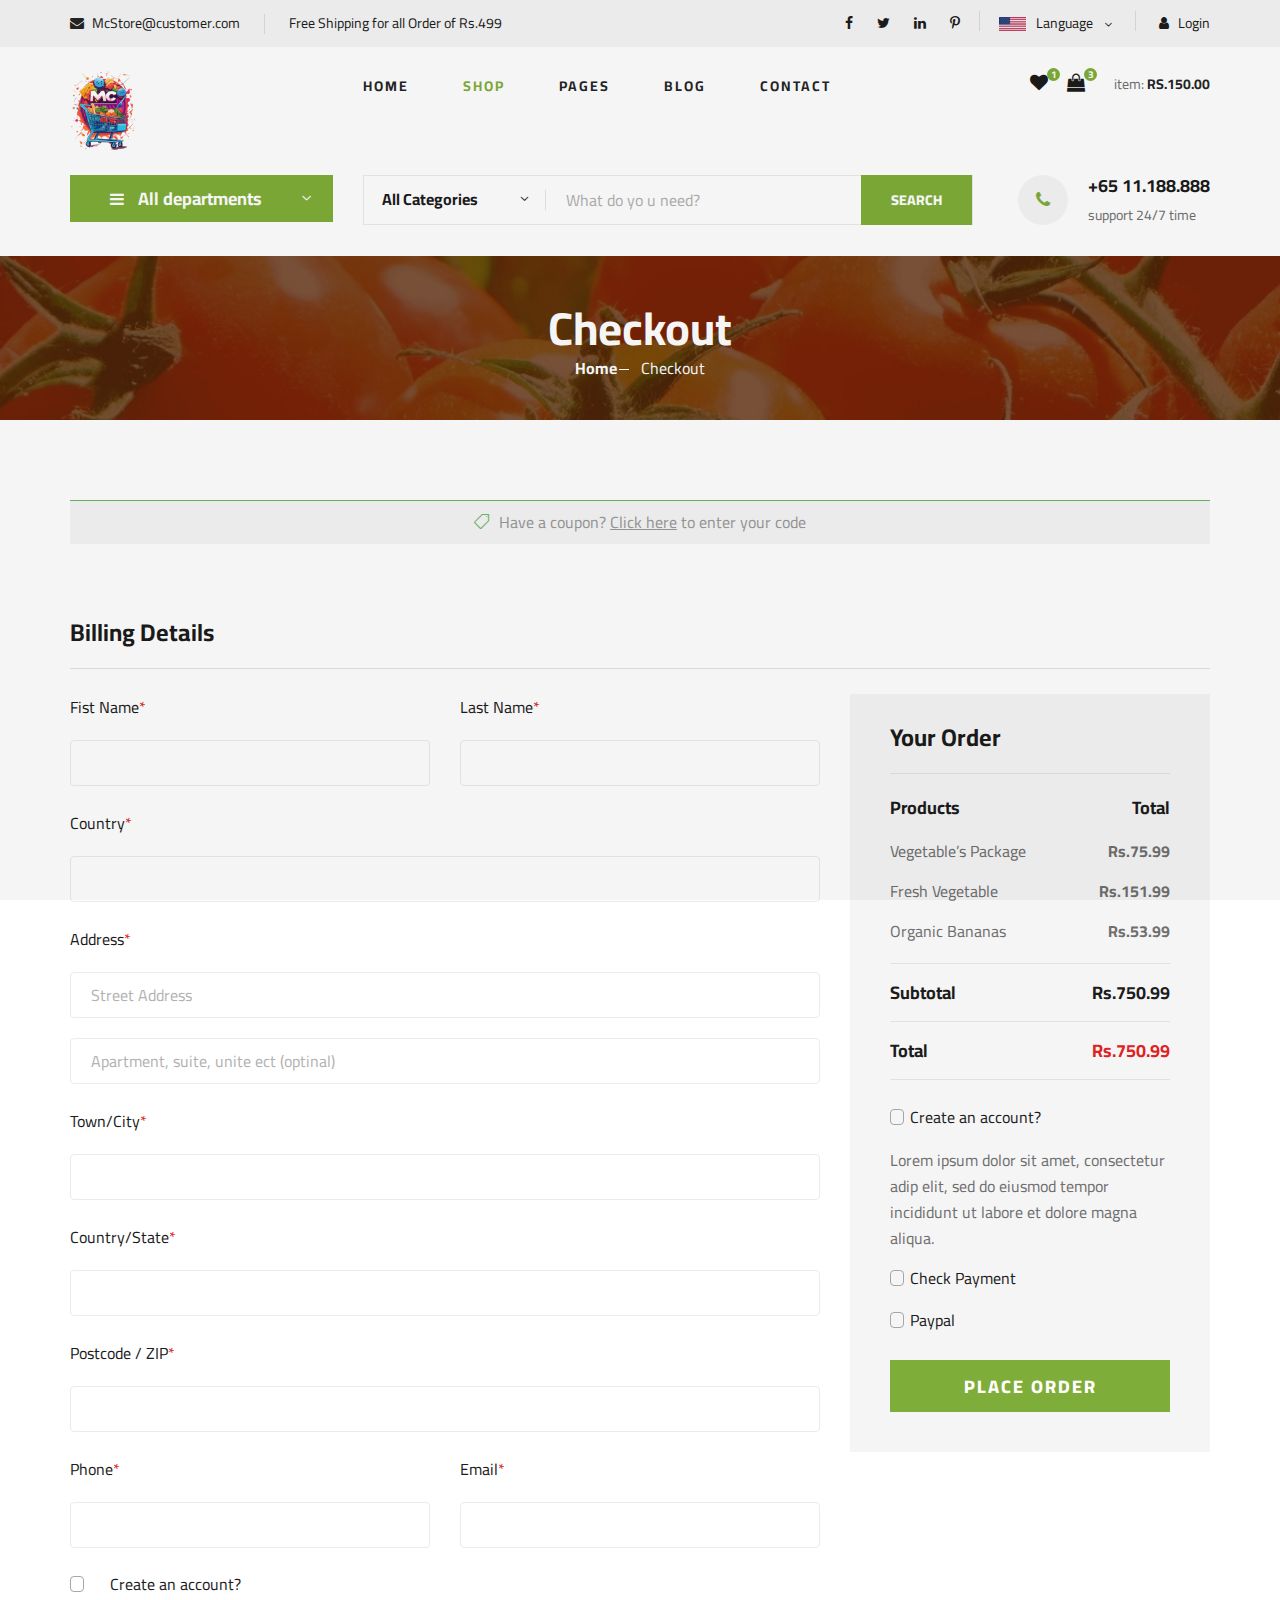
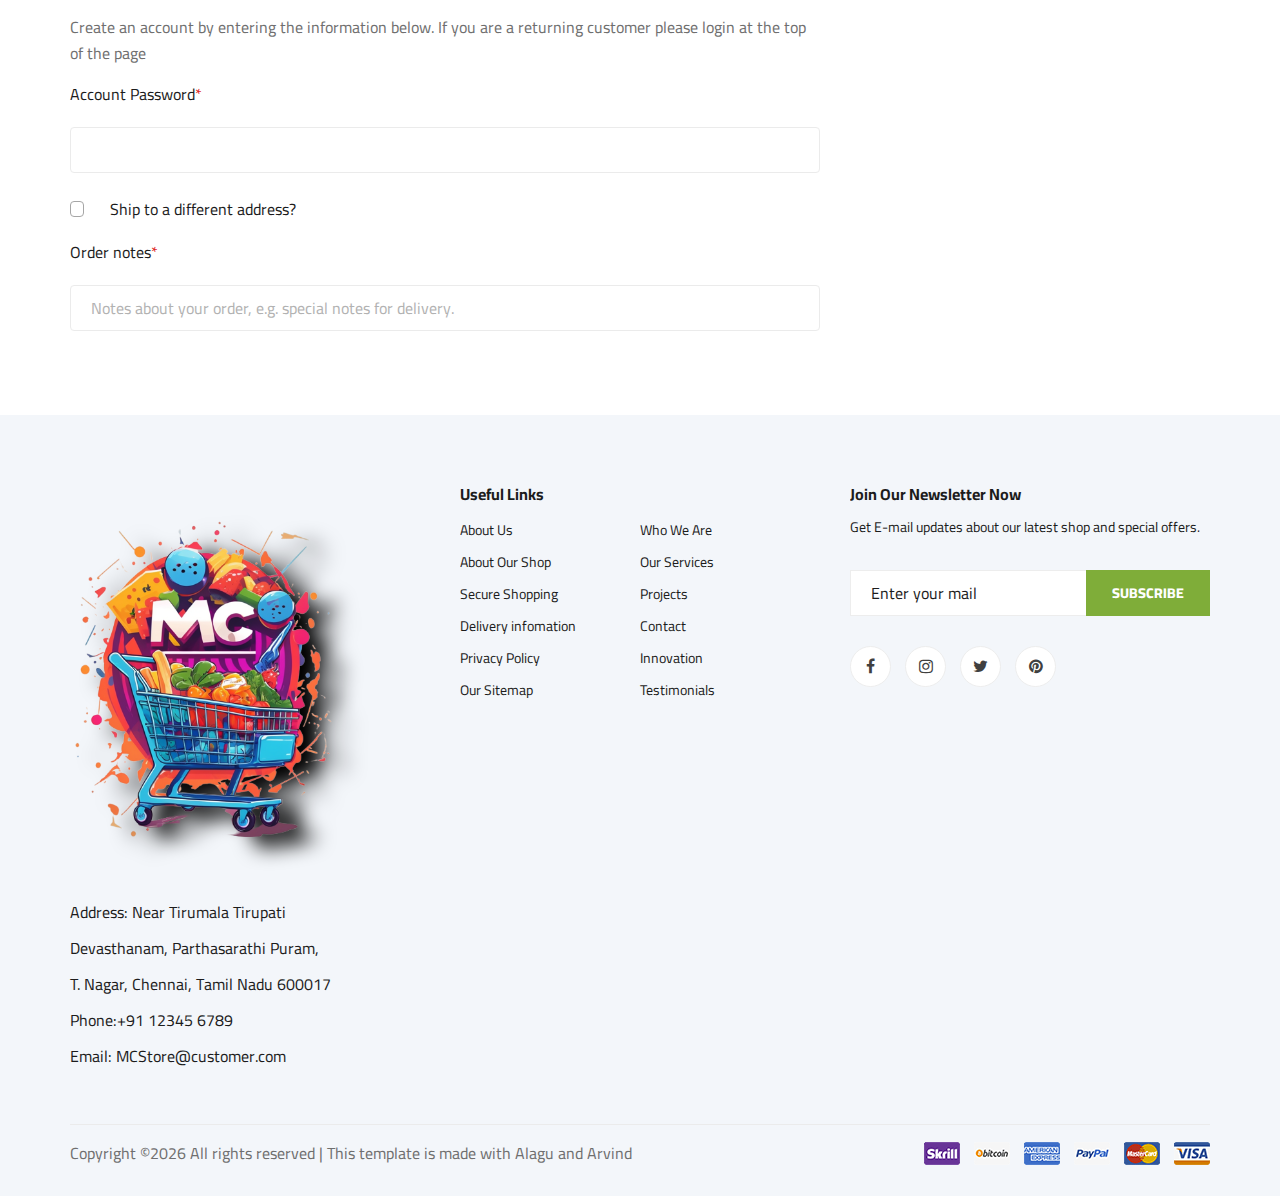
<file: checkout.html>
<!DOCTYPE html>
<html lang="zxx">

<head>
    <meta charset="UTF-8">
    <meta name="description" content="Ogani Template">
    <meta name="keywords" content="Ogani, unica, creative, html">
    <meta name="viewport" content="width=device-width, initial-scale=1.0">
    <meta http-equiv="X-UA-Compatible" content="ie=edge">
    <title>Checkout</title>

    <!-- Google Font -->
    <link href="https://fonts.googleapis.com/css2?family=Cairo:wght@200;300;400;600;900&display=swap" rel="stylesheet">

    <!-- Css Styles -->
    <link rel="stylesheet" href="css/bootstrap.min.css" type="text/css">
    <link rel="stylesheet" href="css/font-awesome.min.css" type="text/css">
    <link rel="stylesheet" href="css/elegant-icons.css" type="text/css">
    <link rel="stylesheet" href="css/nice-select.css" type="text/css">
    <link rel="stylesheet" href="css/jquery-ui.min.css" type="text/css">
    <link rel="stylesheet" href="css/owl.carousel.min.css" type="text/css">
    <link rel="stylesheet" href="css/slicknav.min.css" type="text/css">
    <link rel="stylesheet" href="css/style.css" type="text/css">
</head>

<body>
    <!-- Page Preloder -->
    <div id="preloder">
        <div class="loader"></div>
    </div>

    <!-- Humberger Begin -->
    <div class="humberger__menu__overlay"></div>
    <div class="humberger__menu__wrapper">
        <div class="humberger__menu__logo">
            <a href="#"><img src="img/logo.png" alt="" width="25%" height="25%"></a>
        </div>
        <div class="humberger__menu__cart">
            <ul>
                <li><a href="#"><i class="fa fa-heart"></i> <span>1</span></a></li>
                <li><a href="#"><i class="fa fa-shopping-bag"></i> <span>3</span></a></li>
            </ul>
            <div class="header__cart__price">item: <span>Rs.150.00</span></div>
        </div>
        <div class="humberger__menu__widget">
            <div class="header__top__right__language">
                <img src="img/language.png" alt="">
                <div>Language</div>
                <span class="arrow_carrot-down"></span>
                <ul>
                    <li><a href="#">Spanis</a></li>
                    <li><a href="#">English</a></li>
                    <li><a href="#">Tamil</a></li>
                    <li><a href="#">Hindi</a></li>
                </ul>
            </div>
            <div class="header__top__right__auth">
                <a href="#"><i class="fa fa-user"></i> Login</a>
            </div>
        </div>
        <nav class="humberger__menu__nav mobile-menu">
            <ul>
                <li ><a hredash.html">Home</a></li>
                <li class="active"><a href="./shop-grid.html">Shop</a></li>
                <li><a href="#">Pages</a>
                    <ul class="header__menu__dropdown">
                        <li><a href="./shop-details.html">Shoping Details</a></li>
                        <li><a href="./shoping-cart.html">Shoping Cart</a></li>
                        <li><a href="./checkout.html">Check Out</a></li>
                        <li><a href="./blog-details.html">Blog Details</a></li>
                    </ul>
                </li>
                <li><a href="./blog.html">Blog</a></li>
                <li><a href="./contact.html">Contact</a></li>
            </ul>
        </nav>
        <div id="mobile-menu-wrap"></div>
        <div class="header__top__right__social">
            <a href="#"><i class="fa fa-facebook"></i></a>
            <a href="#"><i class="fa fa-twitter"></i></a>
            <a href="#"><i class="fa fa-linkedin"></i></a>
            <a href="#"><i class="fa fa-pinterest-p"></i></a>
        </div>
        <div class="humberger__menu__contact">
            <ul>
                <li><i class="fa fa-envelope"></i>McStore@customer.com </li>
                <li>Free Shipping for all Order of Rs.499</li>
            </ul>
        </div>
    </div>
    <!-- Humberger End -->

    <!-- Header Section Begin -->
    <header class="header">
        <div class="header__top">
            <div class="container">
                <div class="row">
                    <div class="col-lg-6 col-md-6">
                        <div class="header__top__left">
                            <ul>
                                <li><i class="fa fa-envelope"></i> McStore@customer.com</li>
                                <li>Free Shipping for all Order of Rs.499</li>
                            </ul>
                        </div>
                    </div>
                    <div class="col-lg-6 col-md-6">
                        <div class="header__top__right">
                            <div class="header__top__right__social">
                                <a href="#"><i class="fa fa-facebook"></i></a>
                                <a href="#"><i class="fa fa-twitter"></i></a>
                                <a href="#"><i class="fa fa-linkedin"></i></a>
                                <a href="#"><i class="fa fa-pinterest-p"></i></a>
                            </div>
                            <div class="header__top__right__language">
                                <img src="img/language.png" alt="">
                                <div>Language</div>
                                <span class="arrow_carrot-down"></span>
                                <ul>
                                    <li><a href="#">Spanis</a></li>
                                    <li><a href="#">English</a></li>
                                    <li><a href="#">Tamil</a></li>
                                    <li><a href="#">Hindi</a></li>
                                </ul>
                            </div>
                            <div class="header__top__right__auth">
                                <a href="index.html"><i class="fa fa-user"></i> Login</a>
                            </div>
                        </div>
                    </div>
                </div>
            </div>
        </div>
        <div class="container">
            <div class="row">
                <div class="col-lg-3">
                    <div class="header__logo">
                        <a href="./dash.html"><img src="img/logo.png" alt="" style="height: 25%; width: 25%;"></a>
                    </div>
                </div>
                <div class="col-lg-6">
                    <nav class="header__menu">
                        <ul>
                            <li ><a href="./dash.html">Home</a></li>
                            <li class="active"><a href="./shop-grid.html">Shop</a></li>
                            <li ><a href="#">Pages</a>
                                <ul class="header__menu__dropdown">
                                    <li><a href="./shop-details.html">Shop Details</a></li>
                                    <li><a href="./shoping-cart.html">Shoping Cart</a></li>
                                    <li><a href="./checkout.html">Check Out</a></li>
                                    <li><a href="./blog-details.html">Blog Details</a></li>
                                </ul>
                            </li>
                            <li><a href="./blog.html">Blog</a></li>
                            <li><a href="./contact.html">Contact</a></li>
                        </ul>
                    </nav>
                </div>
                <div class="col-lg-3">
                    <div class="header__cart">
                        <ul>
                            <li><a href="#"><i class="fa fa-heart"></i> <span>1</span></a></li>
                            <li><a href="#"><i class="fa fa-shopping-bag"></i> <span>3</span></a></li>
                        </ul>
                        <div class="header__cart__price">item: <span>RS.150.00</span></div>
                    </div>
                </div>
            </div>
            <div class="humberger__open">
                <i class="fa fa-bars"></i>
            </div>
        </div>
    </header>
    <!-- Header Section End -->
    <!-- Header Section End -->

    <!-- Hero Section Begin -->
    <section class="hero hero-normal">
        <div class="container">
            <div class="row">
                <div class="col-lg-3">
                    <div class="hero__categories">
                        <div class="hero__categories__all">
                            <i class="fa fa-bars"></i>
                            <span>All departments</span>
                        </div>
                        <ul>
                            <li><a href="#">Fresh Meat</a></li>
                            <li><a href="#">Vegetables</a></li>
                            <li><a href="#">Fruit & Nut Gifts</a></li>
                            <li><a href="#">Fresh Berries</a></li>
                            <li><a href="#">Ocean Foods</a></li>
                            <li><a href="#">Butter & Eggs</a></li>
                            <li><a href="#">Fastfood</a></li>
                            <li><a href="#">Fresh Onion</a></li>
                            <li><a href="#">Papayaya & Crisps</a></li>
                            <li><a href="#">Oatmeal</a></li>
                            <li><a href="#">Fresh Bananas</a></li>
                        </ul>
                    </div>
                </div>
                <div class="col-lg-9">
                    <div class="hero__search">
                        <div class="hero__search__form">
                            <form action="#">
                                <div class="hero__search__categories">
                                    All Categories
                                    <span class="arrow_carrot-down"></span>
                                </div>
                                <input type="text" placeholder="What do yo u need?">
                                <button type="submit" class="site-btn">SEARCH</button>
                            </form>
                        </div>
                        <div class="hero__search__phone">
                            <div class="hero__search__phone__icon">
                                <i class="fa fa-phone"></i>
                            </div>
                            <div class="hero__search__phone__text">
                                <h5>+65 11.188.888</h5>
                                <span>support 24/7 time</span>
                            </div>
                        </div>
                    </div>
                </div>
            </div>
        </div>
    </section>
    <!-- Hero Section End -->

    <!-- Breadcrumb Section Begin -->
    <section class="breadcrumb-section set-bg" data-setbg="img/breadcrumb.jpg">
        <div class="container">
            <div class="row">
                <div class="col-lg-12 text-center">
                    <div class="breadcrumb__text">
                        <h2>Checkout</h2>
                        <div class="breadcrumb__option">
                            <a href="./dash.html">Home</a>
                            <span>Checkout</span>
                        </div>
                    </div>
                </div>
            </div>
        </div>
    </section>
    <!-- Breadcrumb Section End -->

    <!-- Checkout Section Begin -->
    <section class="checkout spad">
        <div class="container">
            <div class="row">
                <div class="col-lg-12">
                    <h6><span class="icon_tag_alt"></span> Have a coupon? <a href="#">Click here</a> to enter your code
                    </h6>
                </div>
            </div>
            <div class="checkout__form">
                <h4>Billing Details</h4>
                <form action="#">
                    <div class="row">
                        <div class="col-lg-8 col-md-6">
                            <div class="row">
                                <div class="col-lg-6">
                                    <div class="checkout__input">
                                        <p>Fist Name<span>*</span></p>
                                        <input type="text">
                                    </div>
                                </div>
                                <div class="col-lg-6">
                                    <div class="checkout__input">
                                        <p>Last Name<span>*</span></p>
                                        <input type="text">
                                    </div>
                                </div>
                            </div>
                            <div class="checkout__input">
                                <p>Country<span>*</span></p>
                                <input type="text">
                            </div>
                            <div class="checkout__input">
                                <p>Address<span>*</span></p>
                                <input type="text" placeholder="Street Address" class="checkout__input__add">
                                <input type="text" placeholder="Apartment, suite, unite ect (optinal)">
                            </div>
                            <div class="checkout__input">
                                <p>Town/City<span>*</span></p>
                                <input type="text">
                            </div>
                            <div class="checkout__input">
                                <p>Country/State<span>*</span></p>
                                <input type="text">
                            </div>
                            <div class="checkout__input">
                                <p>Postcode / ZIP<span>*</span></p>
                                <input type="text">
                            </div>
                            <div class="row">
                                <div class="col-lg-6">
                                    <div class="checkout__input">
                                        <p>Phone<span>*</span></p>
                                        <input type="text">
                                    </div>
                                </div>
                                <div class="col-lg-6">
                                    <div class="checkout__input">
                                        <p>Email<span>*</span></p>
                                        <input type="text">
                                    </div>
                                </div>
                            </div>
                            <div class="checkout__input__checkbox">
                                <label for="acc">
                                    Create an account?
                                    <input type="checkbox" id="acc">
                                    <span class="checkmark"></span>
                                </label>
                            </div>
                            <p>Create an account by entering the information below. If you are a returning customer
                                please login at the top of the page</p>
                            <div class="checkout__input">
                                <p>Account Password<span>*</span></p>
                                <input type="text">
                            </div>
                            <div class="checkout__input__checkbox">
                                <label for="diff-acc">
                                    Ship to a different address?
                                    <input type="checkbox" id="diff-acc">
                                    <span class="checkmark"></span>
                                </label>
                            </div>
                            <div class="checkout__input">
                                <p>Order notes<span>*</span></p>
                                <input type="text"
                                    placeholder="Notes about your order, e.g. special notes for delivery.">
                            </div>
                        </div>
                        <div class="col-lg-4 col-md-6">
                            <div class="checkout__order">
                                <h4>Your Order</h4>
                                <div class="checkout__order__products">Products <span>Total</span></div>
                                <ul>
                                    <li>Vegetable’s Package <span>Rs.75.99</span></li>
                                    <li>Fresh Vegetable <span>Rs.151.99</span></li>
                                    <li>Organic Bananas <span>Rs.53.99</span></li>
                                </ul>
                                <div class="checkout__order__subtotal">Subtotal <span>Rs.750.99</span></div>
                                <div class="checkout__order__total">Total <span>Rs.750.99</span></div>
                                <div class="checkout__input__checkbox">
                                    <label for="acc-or">
                                        Create an account?
                                        <input type="checkbox" id="acc-or">
                                        <span class="checkmark"></span>
                                    </label>
                                </div>
                                <p>Lorem ipsum dolor sit amet, consectetur adip elit, sed do eiusmod tempor incididunt
                                    ut labore et dolore magna aliqua.</p>
                                <div class="checkout__input__checkbox">
                                    <label for="payment">
                                        Check Payment
                                        <input type="checkbox" id="payment">
                                        <span class="checkmark"></span>
                                    </label>
                                </div>
                                <div class="checkout__input__checkbox">
                                    <label for="paypal">
                                        Paypal
                                        <input type="checkbox" id="paypal">
                                        <span class="checkmark"></span>
                                    </label>
                                </div>
                                <button type="submit" class="site-btn">PLACE ORDER</button>
                            </div>
                        </div>
                    </div>
                </form>
            </div>
        </div>
    </section>
    <!-- Checkout Section End -->

    <!-- Footer Section Begin -->
    <footer class="footer spad">
        <div class="container">
            <div class="row">
                <div class="col-lg-3 col-md-6 col-sm-6">
                    <div class="footer__about">
                        <div class="footer__about__logo">
                            <a href="./dash.html"><img src="img/logo.png" style=" color: black; filter: drop-shadow(20px 10px 10px) ;" ></a>
                        </div>
                        <ul>
                            <li>Address: Near Tirumala Tirupati Devasthanam,
                                Parthasarathi Puram, T. Nagar,
                                Chennai, Tamil Nadu 600017</li>
                            <li>Phone:+91 12345 6789</li>
                            <li>Email: MCStore@customer.com</li>
                        </ul>
                    </div>
                </div>
                <div class="col-lg-4 col-md-6 col-sm-6 offset-lg-1">
                    <div class="footer__widget">
                        <h6>Useful Links</h6>
                        <ul>
                            <li><a href="#">About Us</a></li>
                            <li><a href="#">About Our Shop</a></li>
                            <li><a href="#">Secure Shopping</a></li>
                            <li><a href="#">Delivery infomation</a></li>
                            <li><a href="#">Privacy Policy</a></li>
                            <li><a href="#">Our Sitemap</a></li>
                        </ul>
                        <ul>
                            <li><a href="#">Who We Are</a></li>
                            <li><a href="#">Our Services</a></li>
                            <li><a href="#">Projects</a></li>
                            <li><a href="#">Contact</a></li>
                            <li><a href="#">Innovation</a></li>
                            <li><a href="#">Testimonials</a></li>
                        </ul>
                    </div>
                </div>
                <div class="col-lg-4 col-md-12">
                    <div class="footer__widget">
                        <h6>Join Our Newsletter Now</h6>
                        <p>Get E-mail updates about our latest shop and special offers.</p>
                        <form action="#">
                            <input type="text" placeholder="Enter your mail">
                            <button type="submit" class="site-btn">Subscribe</button>
                        </form>
                        <div class="footer__widget__social">
                            <a href="#"><i class="fa fa-facebook"></i></a>
                            <a href="#"><i class="fa fa-instagram"></i></a>
                            <a href="#"><i class="fa fa-twitter"></i></a>
                            <a href="#"><i class="fa fa-pinterest"></i></a>
                        </div>
                    </div>
                </div>
            </div>
            <div class="row">
                <div class="col-lg-12">
                    <div class="footer__copyright">
                        <div class="footer__copyright__text"><p><!-- Link back to Colorlib can't be removed. Template is licensed under CC BY 3.0. -->
  Copyright &copy;<script>document.write(new Date().getFullYear());</script> All rights reserved | This template is made with Alagu and Arvind</a>
  <!-- Link back to Colorlib can't be removed. Template is licensed under CC BY 3.0. --></p></div>
                        <div class="footer__copyright__payment"><img src="img/payment-item.png" alt=""></div>
                    </div>
                </div>
            </div>
        </div>
    </footer>
    <!-- Footer Section End -->

    <!-- Js Plugins -->
    <script src="js/jquery-3.3.1.min.js"></script>
    <script src="js/bootstrap.min.js"></script>
    <script src="js/jquery.nice-select.min.js"></script>
    <script src="js/jquery-ui.min.js"></script>
    <script src="js/jquery.slicknav.js"></script>
    <script src="js/mixitup.min.js"></script>
    <script src="js/owl.carousel.min.js"></script>
    <script src="js/main.js"></script>

 

</body>

</html>
</file>
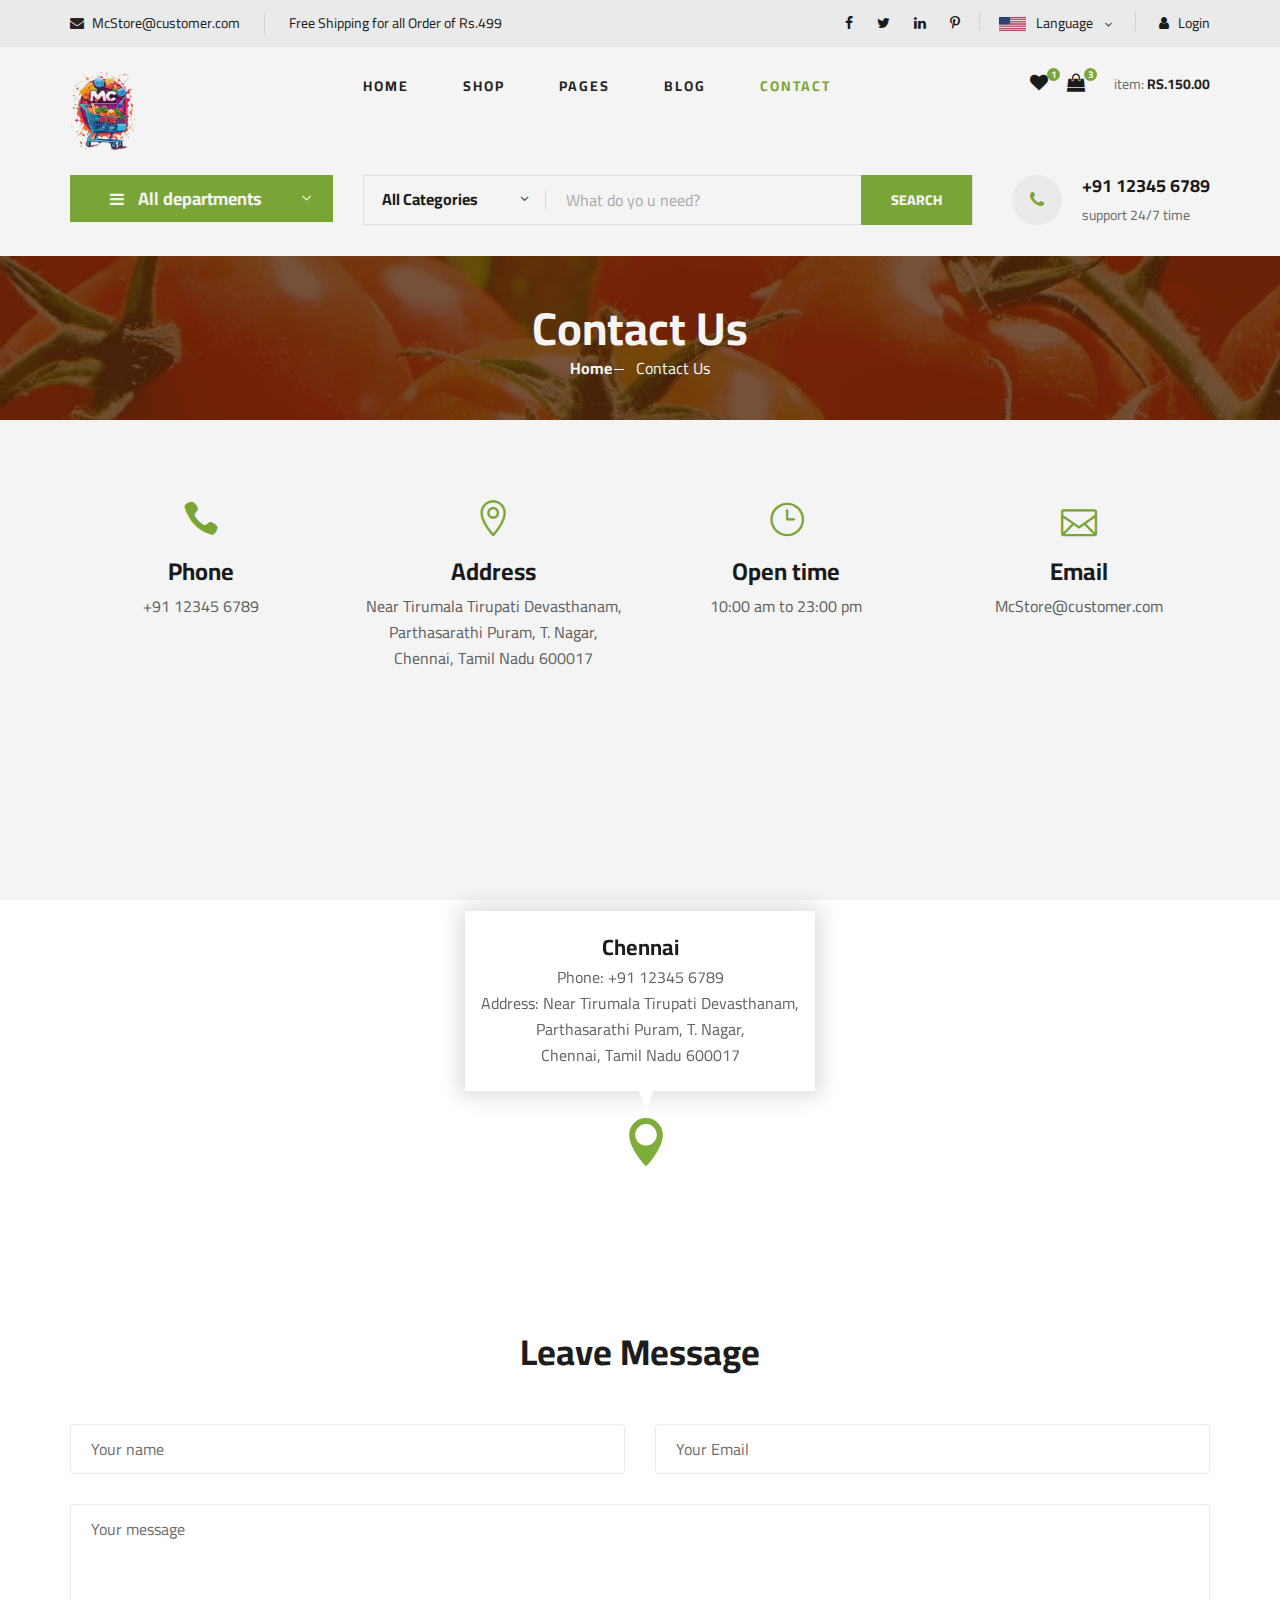
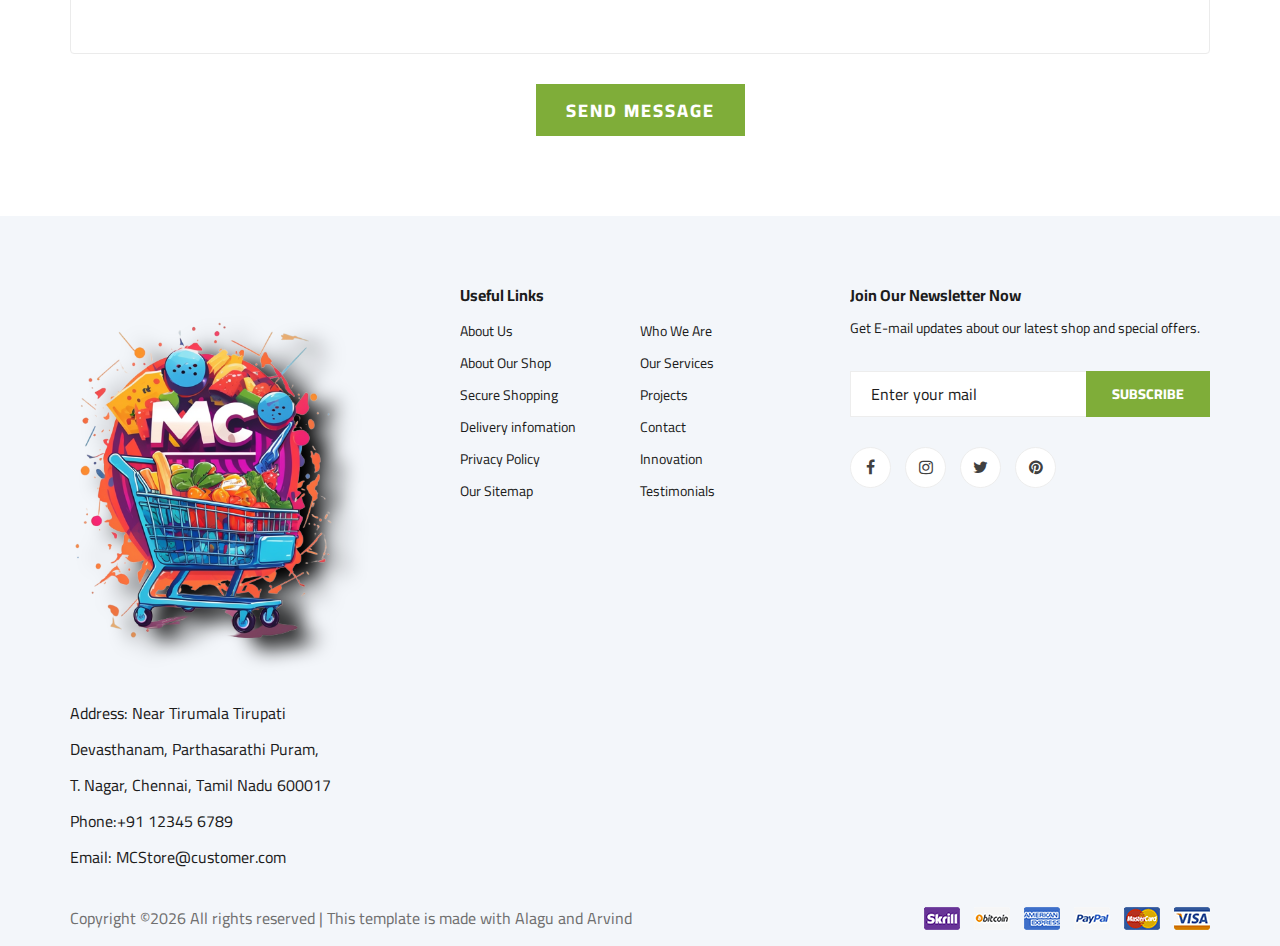
<file: contact.html>
<!DOCTYPE html>
<html lang="zxx">

<head>
    <meta charset="UTF-8">
    <meta name="description" content="Ogani Template">
    <meta name="keywords" content="Ogani, unica, creative, html">
    <meta name="viewport" content="width=device-width, initial-scale=1.0">
    <meta http-equiv="X-UA-Compatible" content="ie=edge">
    <title>Contact</title>

    <!-- Google Font -->
    <link href="https://fonts.googleapis.com/css2?family=Cairo:wght@200;300;400;600;900&display=swap" rel="stylesheet">

    <!-- Css Styles -->
    <link rel="stylesheet" href="css/bootstrap.min.css" type="text/css">
    <link rel="stylesheet" href="css/font-awesome.min.css" type="text/css">
    <link rel="stylesheet" href="css/elegant-icons.css" type="text/css">
    <link rel="stylesheet" href="css/nice-select.css" type="text/css">
    <link rel="stylesheet" href="css/jquery-ui.min.css" type="text/css">
    <link rel="stylesheet" href="css/owl.carousel.min.css" type="text/css">
    <link rel="stylesheet" href="css/slicknav.min.css" type="text/css">
    <link rel="stylesheet" href="css/style.css" type="text/css">
</head>

<body>
    <!-- Page Preloder -->
    <div id="preloder">
        <div class="loader"></div>
    </div>

    <div class="humberger__menu__overlay"></div>
    <div class="humberger__menu__wrapper">
        <div class="humberger__menu__logo">
            <a href="#"><img src="img/logo.png" alt="" width="25%" height="25%"></a>
        </div>
        <div class="humberger__menu__cart">
            <ul>
                <li><a href="#"><i class="fa fa-heart"></i> <span>1</span></a></li>
                <li><a href="#"><i class="fa fa-shopping-bag"></i> <span>3</span></a></li>
            </ul>
            <div class="header__cart__price">item: <span>Rs.150.00</span></div>
        </div>
        <div class="humberger__menu__widget">
            <div class="header__top__right__language">
                <img src="img/language.png" alt="">
                <div>Language</div>
                <span class="arrow_carrot-down"></span>
                <ul>
                    <li><a href="#">Spanis</a></li>
                    <li><a href="#">English</a></li>
                    <li><a href="#">Tamil</a></li>
                    <li><a href="#">Hindi</a></li>
                </ul>
            </div>
            <div class="header__top__right__auth">
                <a href="index.html"><i class="fa fa-user"></i> Login</a>
            </div>
        </div>
        <nav class="humberger__menu__nav mobile-menu">
            <ul>
                <li><a href="./dash.html">Home</a></li>
                <li><a href="./shop-grid.html">Shop</a></li>
                <li><a href="#">Pages</a>
                    <ul class="header__menu__dropdown">
                        <li><a href="./shop-details.html">Shoping Details</a></li>
                        <li><a href="./shoping-cart.html">Shoping Cart</a></li>
                        <li><a href="./checkout.html">Check Out</a></li>
                        <li><a href="./blog-details.html">Blog Details</a></li>
                    </ul>
                </li>
                <li><a href="./blog.html">Blog</a></li>
                <li class="active"><a href="./contact.html">Contact</a></li>
            </ul>
        </nav>
        <div id="mobile-menu-wrap"></div>
        <div class="header__top__right__social">
            <a href="#"><i class="fa fa-facebook"></i></a>
            <a href="#"><i class="fa fa-twitter"></i></a>
            <a href="#"><i class="fa fa-linkedin"></i></a>
            <a href="#"><i class="fa fa-pinterest-p"></i></a>
        </div>
        <div class="humberger__menu__contact">
            <ul>
                <li><i class="fa fa-envelope"></i>McStore@customer.com </li>
                <li>Free Shipping for all Order of Rs.499</li>
            </ul>
        </div>
    </div>
    <!-- Humberger End -->

    <!-- Header Section Begin -->
    <header class="header">
        <div class="header__top">
            <div class="container">
                <div class="row">
                    <div class="col-lg-6 col-md-6">
                        <div class="header__top__left">
                            <ul>
                                <li><i class="fa fa-envelope"></i> McStore@customer.com</li>
                                <li>Free Shipping for all Order of Rs.499</li>
                            </ul>
                        </div>
                    </div>
                    <div class="col-lg-6 col-md-6">
                        <div class="header__top__right">
                            <div class="header__top__right__social">
                                <a href="#"><i class="fa fa-facebook"></i></a>
                                <a href="#"><i class="fa fa-twitter"></i></a>
                                <a href="#"><i class="fa fa-linkedin"></i></a>
                                <a href="#"><i class="fa fa-pinterest-p"></i></a>
                            </div>
                            <div class="header__top__right__language">
                                <img src="img/language.png" alt="">
                                <div>Language</div>
                                <span class="arrow_carrot-down"></span>
                                <ul>
                                    <li><a href="#">Spanis</a></li>
                                    <li><a href="#">English</a></li>
                                    <li><a href="#">Tamil</a></li>
                                    <li><a href="#">Hindi</a></li>
                                </ul>
                            </div>
                            <div class="header__top__right__auth">
                                <a href="index.html"><i class="fa fa-user"></i> Login</a>
                            </div>
                        </div>
                    </div>
                </div>
            </div>
        </div>
        <div class="container">
            <div class="row">
                <div class="col-lg-3">
                    <div class="header__logo">
                        <a href="./dash.html"><img src="img/logo.png" alt="" style="height: 25%; width: 25%;"></a>
                    </div>
                </div>
                <div class="col-lg-6">
                    <nav class="header__menu">
                        <ul>
                            <li><a href="./dash.html">Home</a></li>
                            <li><a href="./shop-grid.html">Shop</a></li>
                            <li><a href="#">Pages</a>
                                <ul class="header__menu__dropdown">
                                    <li><a href="./shop-details.html">Shop Details</a></li>
                                    <li><a href="./shoping-cart.html">Shoping Cart</a></li>
                                    <li><a href="./checkout.html">Check Out</a></li>
                                    <li><a href="./blog-details.html">Blog Details</a></li>
                                </ul>
                            </li>
                            <li><a href="./blog.html">Blog</a></li>
                            <li class="active"><a href="./contact.html">Contact</a></li>
                        </ul>
                    </nav>
                </div>
                <div class="col-lg-3">
                    <div class="header__cart">
                        <ul>
                            <li><a href="#"><i class="fa fa-heart"></i> <span>1</span></a></li>
                            <li><a href="#"><i class="fa fa-shopping-bag"></i> <span>3</span></a></li>
                        </ul>
                        <div class="header__cart__price">item: <span>RS.150.00</span></div>
                    </div>
                </div>
            </div>
            <div class="humberger__open">
                <i class="fa fa-bars"></i>
            </div>
        </div>
    </header>
    <!-- Header Section End -->

    <!-- Hero Section Begin -->
    <section class="hero hero-normal">
        <div class="container">
            <div class="row">
                <div class="col-lg-3">
                    <div class="hero__categories">
                        <div class="hero__categories__all">
                            <i class="fa fa-bars"></i>
                            <span>All departments</span>
                        </div>
                        <ul>
                            <li><a href="#">Fresh Meat</a></li>
                            <li><a href="#">Vegetables</a></li>
                            <li><a href="#">Fruit & Nut Gifts</a></li>
                            <li><a href="#">Fresh Berries</a></li>
                            <li><a href="#">Ocean Foods</a></li>
                            <li><a href="#">Butter & Eggs</a></li>
                            <li><a href="#">Fastfood</a></li>
                            <li><a href="#">Fresh Onion</a></li>
                            <li><a href="#">Papayaya & Crisps</a></li>
                            <li><a href="#">Oatmeal</a></li>
                            <li><a href="#">Fresh Bananas</a></li>
                        </ul>
                    </div>
                </div>
                <div class="col-lg-9">
                    <div class="hero__search">
                        <div class="hero__search__form">
                            <form action="#">
                                <div class="hero__search__categories">
                                    All Categories
                                    <span class="arrow_carrot-down"></span>
                                </div>
                                <input type="text" placeholder="What do yo u need?">
                                <button type="submit" class="site-btn">SEARCH</button>
                            </form>
                        </div>
                        <div class="hero__search__phone">
                            <div class="hero__search__phone__icon">
                                <i class="fa fa-phone"></i>
                            </div>
                            <div class="hero__search__phone__text">
                                <h5>+91 12345 6789</h5>
                                <span>support 24/7 time</span>
                            </div>
                        </div>
                    </div>
                </div>
            </div>
        </div>
    </section>
    <!-- Hero Section End -->

    <!-- Breadcrumb Section Begin -->
    <section class="breadcrumb-section set-bg" data-setbg="img/breadcrumb.jpg">
        <div class="container">
            <div class="row">
                <div class="col-lg-12 text-center">
                    <div class="breadcrumb__text">
                        <h2>Contact Us</h2>
                        <div class="breadcrumb__option">
                            <a href="./dash.html">Home</a>
                            <span>Contact Us</span>
                        </div>
                    </div>
                </div>
            </div>
        </div>
    </section>
    <!-- Breadcrumb Section End -->

    <!-- Contact Section Begin -->
    <section class="contact spad">
        <div class="container">
            <div class="row">
                <div class="col-lg-3 col-md-3 col-sm-6 text-center">
                    <div class="contact__widget">
                        <span class="icon_phone"></span>
                        <h4>Phone</h4>
                        <p>+91 12345 6789</p>
                    </div>
                </div>
                <div class="col-lg-3 col-md-3 col-sm-6 text-center">
                    <div class="contact__widget">
                        <span class="icon_pin_alt"></span>
                        <h4>Address</h4>
                        <p>Near Tirumala Tirupati Devasthanam,
                            Parthasarathi Puram, T. Nagar,<br>
                            Chennai, Tamil Nadu 600017</p>
                    </div>
                </div>
                <div class="col-lg-3 col-md-3 col-sm-6 text-center">
                    <div class="contact__widget">
                        <span class="icon_clock_alt"></span>
                        <h4>Open time</h4>
                        <p>10:00 am to 23:00 pm</p>
                    </div>
                </div>
                <div class="col-lg-3 col-md-3 col-sm-6 text-center">
                    <div class="contact__widget">
                        <span class="icon_mail_alt"></span>
                        <h4>Email</h4>
                        <p>McStore@customer.com</p>
                    </div>
                </div>
            </div>
        </div>
    </section>
    <!-- Contact Section End -->

    <!-- Map Begin -->
    <div class="map">
        <iframe src="https://www.google.com/maps/embed?pb=!1m14!1m12!1m3!1d1455.9725319183306!2d80.23626153797477!3d13.036905578241932!2m3!1f0!2f0!3f0!3m2!1i1024!2i768!4f13.1!5e0!3m2!1sen!2sin!4v1689572714372!5m2!1sen!2sin" width="600" height="450" style="border:0;" allowfullscreen="" loading="lazy" referrerpolicy="no-referrer-when-downgrade"></iframe>
            
        <div class="map-inside">
            <i class="icon_pin"></i>
            <div class="inside-widget">
                <h4>Chennai</h4>
                <ul>
                    <li>Phone: +91 12345 6789</li>
                    <li>Address: Near Tirumala Tirupati Devasthanam,
                        Parthasarathi Puram, T. Nagar,<br>
                        Chennai, Tamil Nadu 600017
                    </li>
                </ul>
            </div>
        </div>
    </div>
    <!-- Map End -->

    <!-- Contact Form Begin -->
    <div class="contact-form spad">
        <div class="container">
            <div class="row">
                <div class="col-lg-12">
                    <div class="contact__form__title">
                        <h2>Leave Message</h2>
                    </div>
                </div>
            </div>
            <form action="#">
                <div class="row">
                    <div class="col-lg-6 col-md-6">
                        <input type="text" placeholder="Your name">
                    </div>
                    <div class="col-lg-6 col-md-6">
                        <input type="text" placeholder="Your Email">
                    </div>
                    <div class="col-lg-12 text-center">
                        <textarea placeholder="Your message"></textarea>
                        <button type="submit" class="site-btn">SEND MESSAGE</button>
                    </div>
                </div>
            </form>
        </div>
    </div>
    <!-- Contact Form End -->

    <!-- Footer Section Begin -->
    <footer class="footer spad">
        <div class="container">
            <div class="row">
                <div class="col-lg-3 col-md-6 col-sm-6">
                    <div class="footer__about">
                        <div class="footer__about__logo">
                            <a href="./dash.html"><img src="img/logo.png" style=" color: black; filter: drop-shadow(20px 10px 10px) ;" ></a>
                        </div>
                        <ul>
                            <li>Address: Near Tirumala Tirupati Devasthanam,
                                Parthasarathi Puram, T. Nagar,
                                Chennai, Tamil Nadu 600017</li>
                            <li>Phone:+91 12345 6789</li>
                            <li>Email: MCStore@customer.com</li>
                        </ul>
                    </div>
                </div>
                <div class="col-lg-4 col-md-6 col-sm-6 offset-lg-1">
                    <div class="footer__widget">
                        <h6>Useful Links</h6>
                        <ul>
                            <li><a href="#">About Us</a></li>
                            <li><a href="#">About Our Shop</a></li>
                            <li><a href="#">Secure Shopping</a></li>
                            <li><a href="#">Delivery infomation</a></li>
                            <li><a href="#">Privacy Policy</a></li>
                            <li><a href="#">Our Sitemap</a></li>
                        </ul>
                        <ul>
                            <li><a href="#">Who We Are</a></li>
                            <li><a href="#">Our Services</a></li>
                            <li><a href="#">Projects</a></li>
                            <li><a href="#">Contact</a></li>
                            <li><a href="#">Innovation</a></li>
                            <li><a href="#">Testimonials</a></li>
                        </ul>
                    </div>
                </div>
                <div class="col-lg-4 col-md-12">
                    <div class="footer__widget">
                        <h6>Join Our Newsletter Now</h6>
                        <p>Get E-mail updates about our latest shop and special offers.</p>
                        <form action="#">
                            <input type="text" placeholder="Enter your mail">
                            <button type="submit" class="site-btn">Subscribe</button>
                        </form>
                        <div class="footer__widget__social">
                            <a href="#"><i class="fa fa-facebook"></i></a>
                            <a href="#"><i class="fa fa-instagram"></i></a>
                            <a href="#"><i class="fa fa-twitter"></i></a>
                            <a href="#"><i class="fa fa-pinterest"></i></a>
                        </div>
                    </div>
                </div>
            </div>
            <div class="row">
                <div class="col-lg-12">
                    <div class="footer__copyright__text"><p><!-- Link back to Colorlib can't be removed. Template is licensed under CC BY 3.0. -->
                        Copyright &copy;<script>document.write(new Date().getFullYear());</script> All rights reserved | This template is made with Alagu and Arvind</a>
                        <!-- Link back to Colorlib can't be removed. Template is licensed under CC BY 3.0. --></p></div>  
                       
                        <div class="footer__copyright__payment"><img src="img/payment-item.png" alt=""></div>
                    </div>
                </div>
            </div>
        </div>
    </footer>
    <!-- Footer Section End -->

    <!-- Js Plugins -->
    <script src="js/jquery-3.3.1.min.js"></script>
    <script src="js/bootstrap.min.js"></script>
    <script src="js/jquery.nice-select.min.js"></script>
    <script src="js/jquery-ui.min.js"></script>
    <script src="js/jquery.slicknav.js"></script>
    <script src="js/mixitup.min.js"></script>
    <script src="js/owl.carousel.min.js"></script>
    <script src="js/main.js"></script>



</body>

</html>
</file>
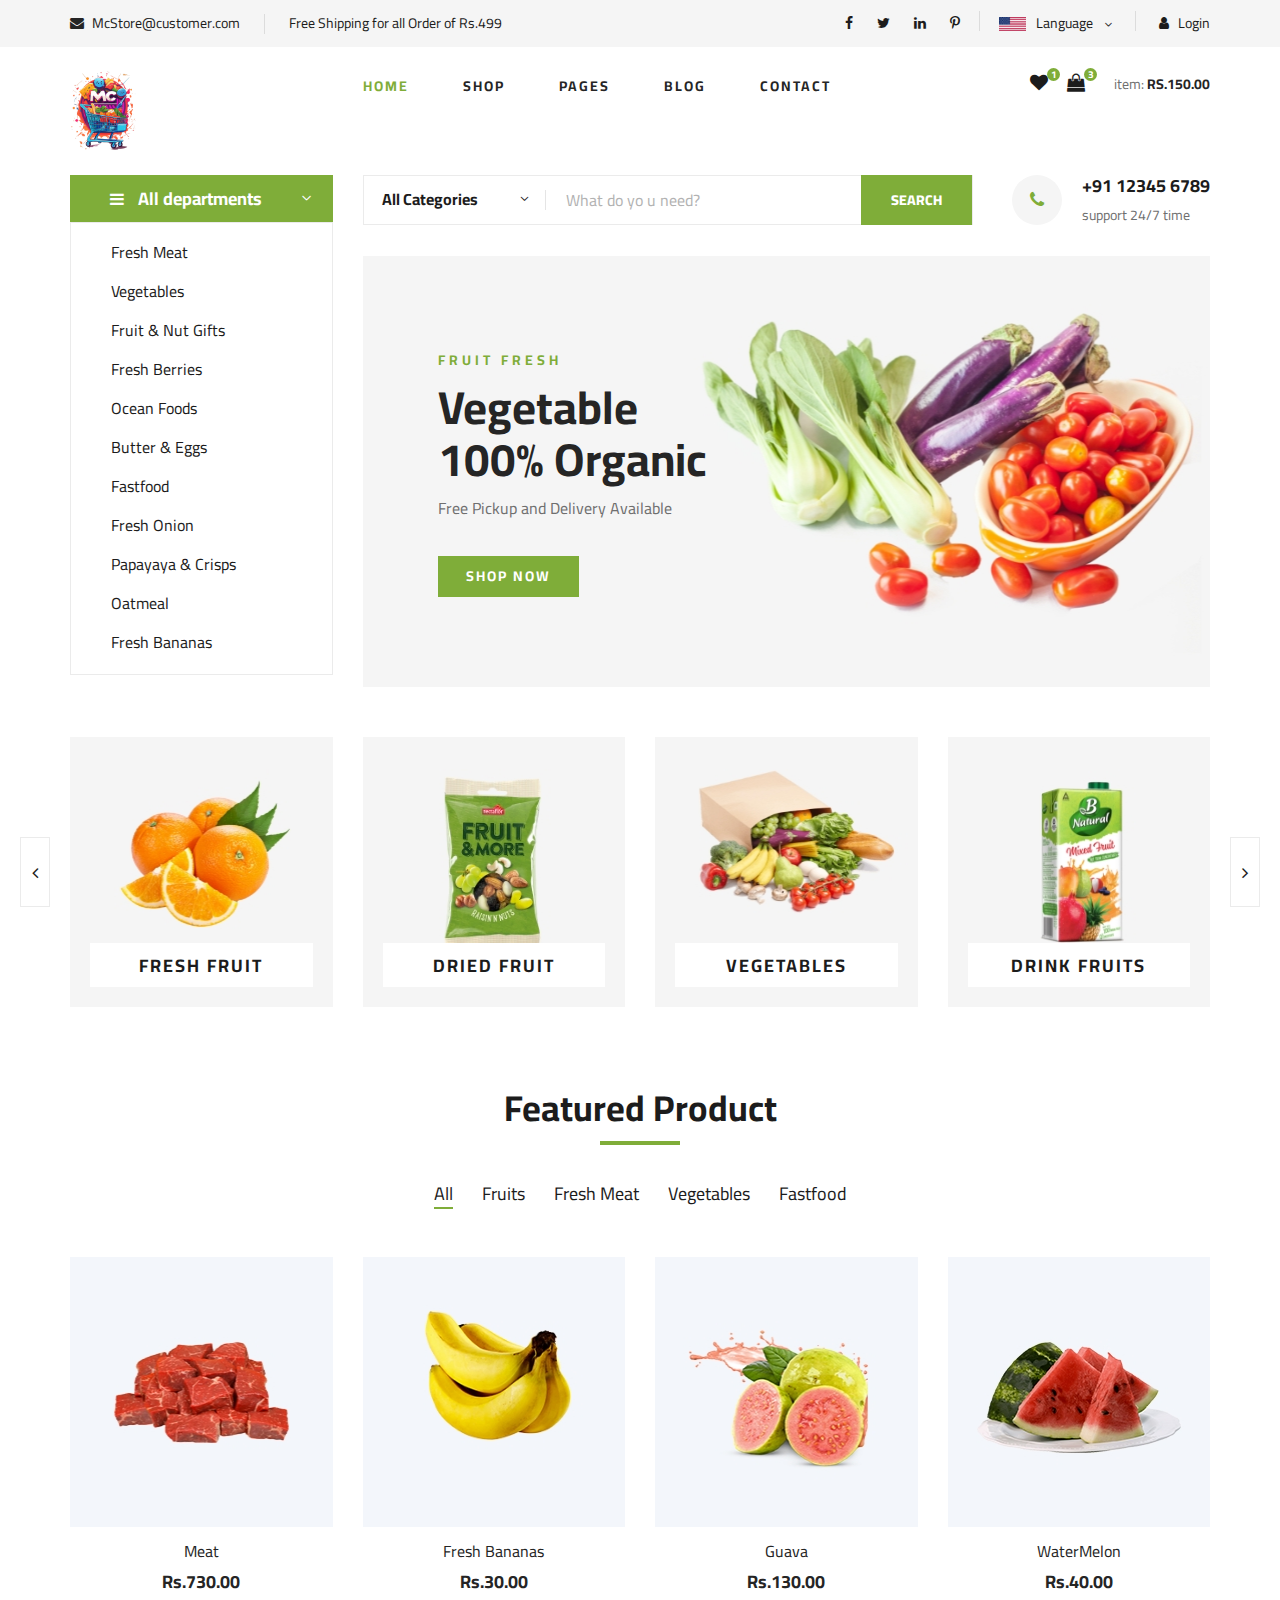
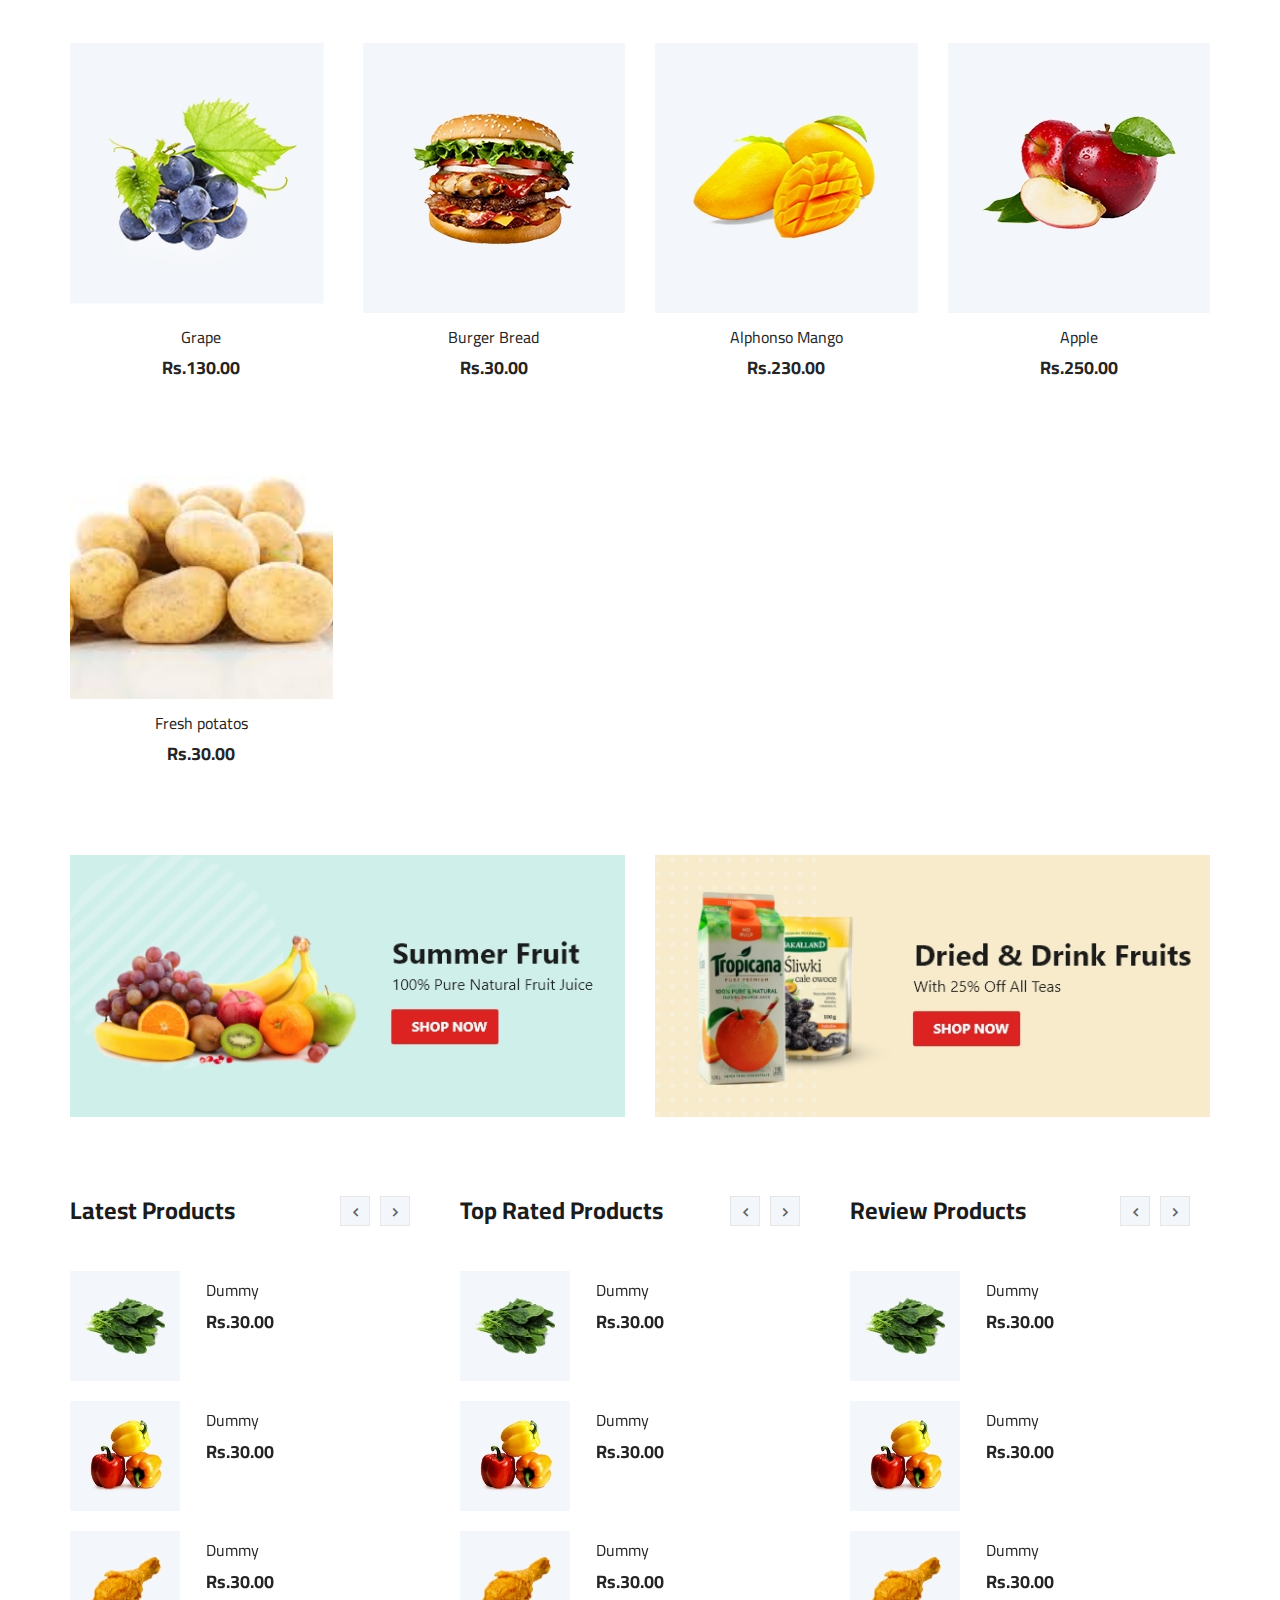
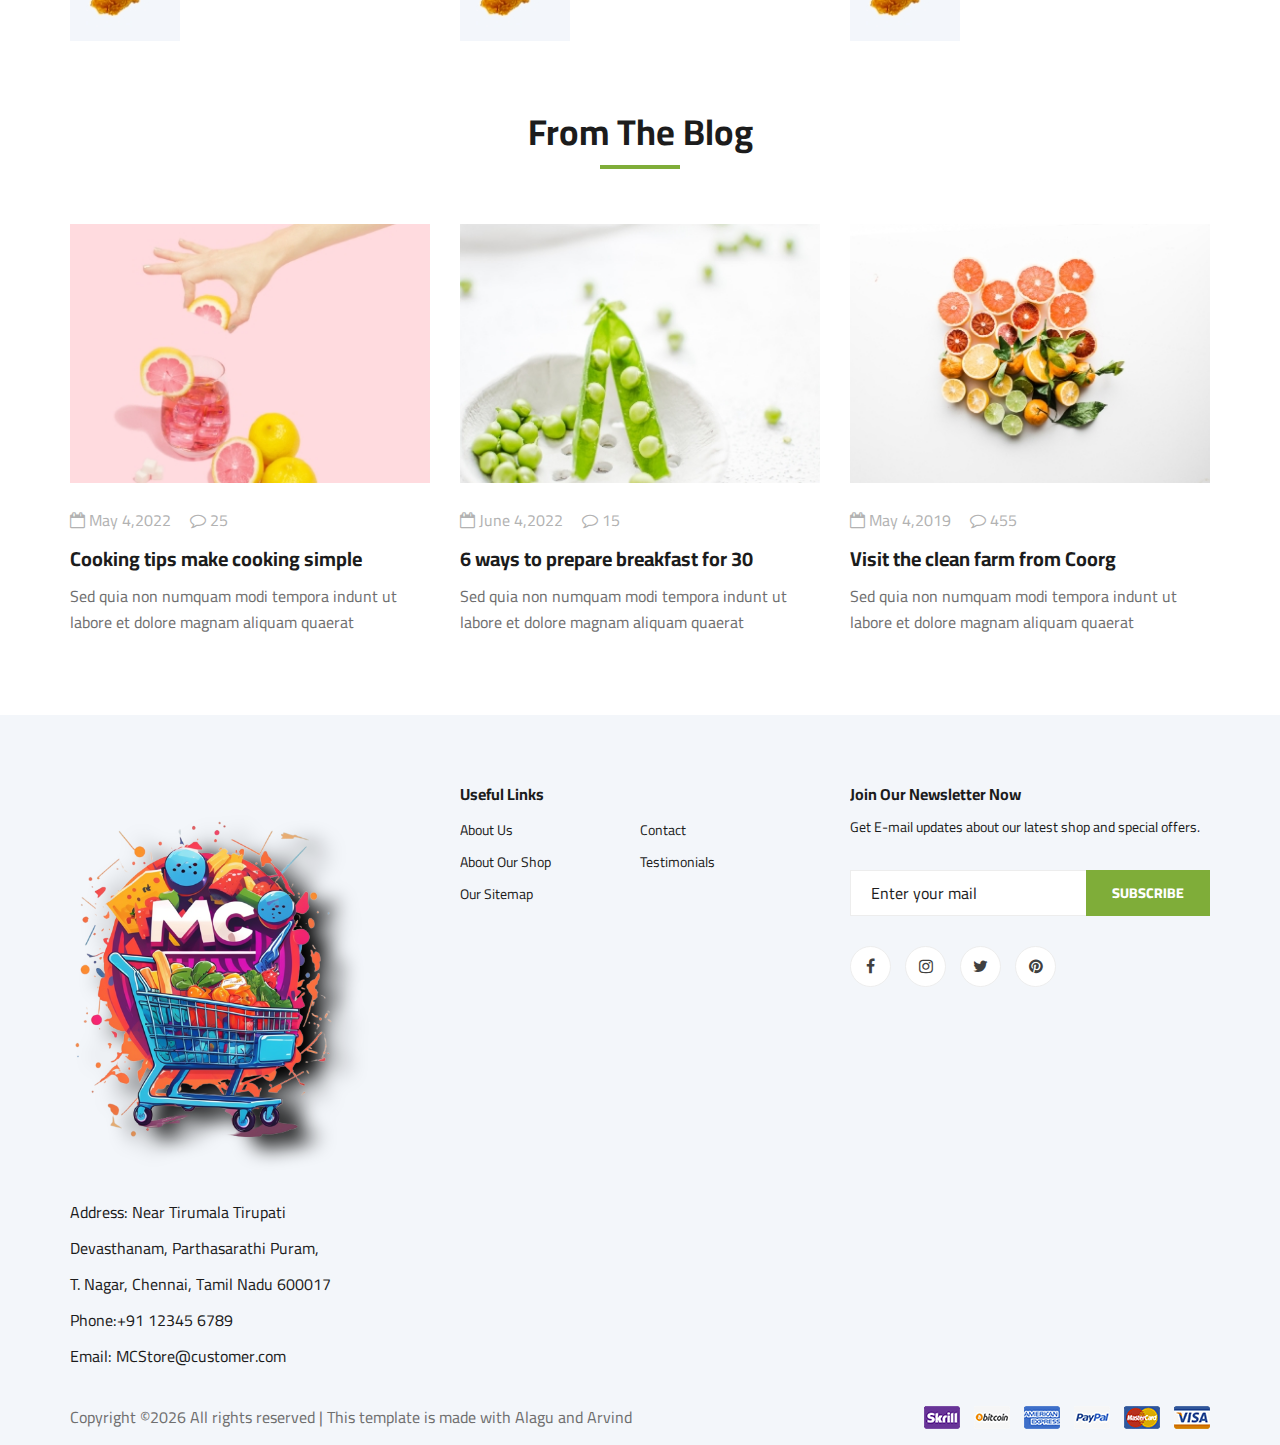
<file: dash.html>
<!DOCTYPE html>
<html lang="zxx">

<head>
    <meta charset="UTF-8">
    <meta name="description" content="Ogani Template">
    <meta name="keywords" content="Ogani, unica, creative, html">
    <meta name="viewport" content="width=device-width, initial-scale=1.0">
    <meta http-equiv="X-UA-Compatible" content="ie=edge">
    <title>Ogani | Template</title>

    <!-- Google Font -->
    <link href="https://fonts.googleapis.com/css2?family=Cairo:wght@200;300;400;600;900&display=swap" rel="stylesheet">

    <!-- Css Styles -->
    <link rel="stylesheet" href="css/bootstrap.min.css" type="text/css">
    <link rel="stylesheet" href="css/font-awesome.min.css" type="text/css">
    <link rel="stylesheet" href="css/elegant-icons.css" type="text/css">
    <link rel="stylesheet" href="css/nice-select.css" type="text/css">
    <link rel="stylesheet" href="css/jquery-ui.min.css" type="text/css">
    <link rel="stylesheet" href="css/owl.carousel.min.css" type="text/css">
    <link rel="stylesheet" href="css/slicknav.min.css" type="text/css">
    <link rel="stylesheet" href="css/style.css" type="text/css">
</head>

<body>
    <form action=""></form>
    <!-- Page Preloder -->
    <div id="preloder">
        <div class="loader"></div>
    </div>

    <!-- Humberger Begin -->
    <div class="humberger__menu__overlay"></div>
    <div class="humberger__menu__wrapper">
        <div class="humberger__menu__logo">
            <a href="#"><img src="img/logo.png" alt="" width="25%" height="25%" style="filter: drop-shadow(20px 20px 2px); "></a>
        </div>
        <div class="humberger__menu__cart"
            <ul>
                <li><a href="#"><i class="fa fa-heart"></i> <span>1</span></a></li>
                <li><a href="#"><i class="fa fa-shopping-bag"></i> <span>3</span></a></li>
            </ul>
            <div class="header__cart__price">item: <span>Rs.150.00</span></div>
        </div>
        <div class="humberger__menu__widget">
            <div class="header__top__right__language">
                <img src="img/language.png" alt="">
                <div>Language</div>
                <span class="arrow_carrot-down"></span>
                <ul>
                    <li><a href="#">Spanis</a></li>
                    <li><a href="#">English</a></li>
                    <li><a href="#">Tamil</a></li>
                    <li><a href="#">Hindi</a></li>
                </ul>
            </div>
            <div class="header__top__right__auth">
                <a href="index.html"><i class="fa fa-user"></i> Login</a>
            </div>
        </div>
        <nav class="humberger__menu__nav mobile-menu">
            <ul>
                <li class="active"><a href="./dash.html">Home</a></li>
                <li><a href="./shop-grid.html">Shop</a></li>
                <li><a href="#">Pages</a>
                    <ul class="header__menu__dropdown">
                        <li><a href="./shop-details.html">Shoping Details</a></li>
                        <li><a href="./shoping-cart.html">Shoping Cart</a></li>
                        <li><a href="./checkout.html">Check Out</a></li>
                        <li><a href="./blog-details.html">Blog Details</a></li>
                    </ul>
                </li>
                <li><a href="./blog.html">Blog</a></li>
                <li><a href="./contact.html">Contact</a></li>
            </ul>
        </nav>
        <div id="mobile-menu-wrap"></div>
        <div class="header__top__right__social">
            <a href="#"><i class="fa fa-facebook"></i></a>
            <a href="#"><i class="fa fa-twitter"></i></a>
            <a href="#"><i class="fa fa-linkedin"></i></a>
            <a href="#"><i class="fa fa-pinterest-p"></i></a>
        </div>
        <div class="humberger__menu__contact">
            <ul>
                <li><i class="fa fa-envelope"></i>McStore@customer.com </li>
                <li>Free Shipping for all Order of Rs.499</li>
            </ul>
        </div>
    </div>
    <!-- Humberger End -->

    <!-- Header Section Begin -->
    <header class="header">
        <div class="header__top">
            <div class="container">
                <div class="row">
                    <div class="col-lg-6 col-md-6">
                        <div class="header__top__left">
                            <ul>
                                <li><i class="fa fa-envelope"></i> McStore@customer.com</li>
                                <li>Free Shipping for all Order of Rs.499</li>
                            </ul>
                        </div>
                    </div>
                    <div class="col-lg-6 col-md-6">
                        <div class="header__top__right">
                            <div class="header__top__right__social">
                                <a href="#"><i class="fa fa-facebook"></i></a>
                                <a href="#"><i class="fa fa-twitter"></i></a>
                                <a href="#"><i class="fa fa-linkedin"></i></a>
                                <a href="#"><i class="fa fa-pinterest-p"></i></a>
                            </div>
                            <div class="header__top__right__language">
                                <img src="img/language.png" alt="">
                                <div>Language</div>
                                <span class="arrow_carrot-down"></span>
                                <ul>
                                    <li><a href="#">Spanis</a></li>
                                    <li><a href="#">English</a></li>
                                    <li><a href="#">Tamil</a></li>
                                    <li><a href="#">Hindi</a></li>
                                </ul>
                            </div>
                            <div class="header__top__right__auth">
                                <a href="index.html"><i class="fa fa-user"></i> Login</a>
                            </div>
                        </div>
                    </div>
                </div>
            </div>
        </div>
        <div class="container">
            <div class="row">
                <div class="col-lg-3">
                    <div class="header__logo">
                        <a href="./dash.html"><img src="img/logo.png" alt="" style="height: 25%; width: 25%; "></a>
                    </div>
                </div>
                <div class="col-lg-6">
                    <nav class="header__menu">
                        <ul>
                            <li class="active"><a href="./dash.html">Home</a></li>
                            <li><a href="./shop-grid.html">Shop</a></li>
                            <li><a href="#">Pages</a>
                                <ul class="header__menu__dropdown">
                                    <li><a href="./shop-details.html">Shop Details</a></li>
                                    <li><a href="./shoping-cart.html">Shoping Cart</a></li>
                                    <li><a href="./checkout.html">Check Out</a></li>
                                    <li><a href="./blog-details.html">Blog Details</a></li>
                                </ul>
                            </li>
                            <li><a href="./blog.html">Blog</a></li>
                            <li><a href="./contact.html">Contact</a></li>
                        </ul>
                    </nav>
                </div>
                <div class="col-lg-3">
                    <div class="header__cart">
                        <ul>
                            <li><a href="#"><i class="fa fa-heart"></i> <span>1</span></a></li>
                            <li><a href="#"><i class="fa fa-shopping-bag"></i> <span>3</span></a></li>
                        </ul>
                        <div class="header__cart__price">item: <span>RS.150.00</span></div>
                    </div>
                </div>
            </div>
            <div class="humberger__open">
                <i class="fa fa-bars"></i>
            </div>
        </div>
    </header>
    <!-- Header Section End -->

    <!-- Hero Section Begin -->
    <section class="hero">
        <div class="container">
            <div class="row">
                <div class="col-lg-3">
                    <div class="hero__categories">
                        <div class="hero__categories__all">
                            <i class="fa fa-bars"></i>
                            <span>All departments</span>
                        </div>
                        <ul>
                            <li><a href="#">Fresh Meat</a></li>
                            <li><a href="#">Vegetables</a></li>
                            <li><a href="#">Fruit & Nut Gifts</a></li>
                            <li><a href="#">Fresh Berries</a></li>
                            <li><a href="#">Ocean Foods</a></li>
                            <li><a href="#">Butter & Eggs</a></li>
                            <li><a href="#">Fastfood</a></li>
                            <li><a href="#">Fresh Onion</a></li>
                            <li><a href="#">Papayaya & Crisps</a></li>
                            <li><a href="#">Oatmeal</a></li>
                            <li><a href="#">Fresh Bananas</a></li>
                        </ul>
                    </div>
                </div>
                <div class="col-lg-9">
                    <div class="hero__search">
                        <div class="hero__search__form">
                            <form action="#">
                                <div class="hero__search__categories">
                                    All Categories
                                    <span class="arrow_carrot-down"></span>
                                </div>
                                <input type="text" placeholder="What do yo u need?">
                                <button type="submit" class="site-btn">SEARCH</button>
                            </form>
                        </div>
                        <div class="hero__search__phone">
                            <div class="hero__search__phone__icon">
                                <i class="fa fa-phone"></i>
                            </div>
                            <div class="hero__search__phone__text">
                                <h5>+91 12345 6789</h5>
                                <span>support 24/7 time</span>
                            </div>
                        </div>
                    </div>
                    <div class="hero__item set-bg" data-setbg="img/hero/banner.jpg">
                        <div class="hero__text">
                            <span>FRUIT FRESH</span>
                            <h2>Vegetable <br />100% Organic</h2>
                            <p>Free Pickup and Delivery Available</p>
                            <a href="#" class="primary-btn">SHOP NOW</a>
                        </div>
                    </div>
                </div>
            </div>
        </div>
    </section>
    <!-- Hero Section End -->

    <!-- Categories Section Begin -->
    <section class="categories">
        <div class="container">
            <div class="row">
                <div class="categories__slider owl-carousel">
                    <div class="col-lg-3">
                        <div class="categories__item set-bg" data-setbg="img/categories/cat-1.jpg">
                            <h5><a href="#">Fresh Fruit</a></h5>
                        </div>
                    </div>
                    <div class="col-lg-3">
                        <div class="categories__item set-bg" data-setbg="img/categories/cat-2.jpg">
                            <h5><a href="#">Dried Fruit</a></h5>
                        </div>
                    </div>
                    <div class="col-lg-3">
                        <div class="categories__item set-bg" data-setbg="img/categories/cat-3.jpg">
                            <h5><a href="#">Vegetables</a></h5>
                        </div>
                    </div>
                    <div class="col-lg-3">
                        <div class="categories__item set-bg" data-setbg="img/categories/cat-4.jpg">
                            <h5><a href="#">drink fruits</a></h5>
                        </div>
                    </div>
                    <div class="col-lg-3">
                        <div class="categories__item set-bg" data-setbg="img/categories/cat-5.jpg">
                            <h5><a href="#">drink fruits</a></h5>
                        </div>
                    </div>
                </div>
            </div>
        </div>
    </section>
    <!-- Categories Section End -->

    <!-- Featured Section Begin -->
    <section class="featured spad">
        <div class="container">
            <div class="row">
                <div class="col-lg-12">
                    <div class="section-title">
                        <h2>Featured Product</h2>
                    </div>
                    <div class="featured__controls">
                        <ul>
                            <li class="active" data-filter="*">All</li>
                            <li data-filter=".fruits">Fruits</li>
                            <li data-filter=".fresh-meat">Fresh Meat</li>
                            <li data-filter=".vegetables">Vegetables</li>
                            <li data-filter=".fastfood">Fastfood</li>
                        </ul>
                    </div>
                </div>
            </div>
            <div class="row featured__filter">
                <div class="col-lg-3 col-md-4 col-sm-6 mix  fresh-meat">
                    <div class="featured__item">
                        <div class="featured__item__pic set-bg" data-setbg="img/featured/feature-1.jpg">
                            <ul class="featured__item__pic__hover">
                                <li><a href="#"><i class="fa fa-heart"></i></a></li>
                                <li><a href="#"><i class="fa fa-retweet"></i></a></li>
                                <li><a href="#"><i class="fa fa-shopping-cart"></i></a></li>
                            </ul>
                        </div>
                        <div class="featured__item__text">
                            <h6><a href="#">Meat</a></h6>
                            <h5>Rs.730.00</h5>
                        </div>
                    </div>
                </div>
                <div class="col-lg-3 col-md-4 col-sm-6 mix vegetables ">
                    <div class="featured__item">
                        <div class="featured__item__pic set-bg" data-setbg="img/featured/feature-2.jpg">
                            <ul class="featured__item__pic__hover">
                                <li><a href="#"><i class="fa fa-heart"></i></a></li>
                                <li><a href="#"><i class="fa fa-retweet"></i></a></li>
                                <li><a href="#"><i class="fa fa-shopping-cart"></i></a></li>
                            </ul>
                        </div>
                        <div class="featured__item__text">
                            <h6><a href="#">Fresh Bananas</a></h6>
                            <h5>Rs.30.00</h5>
                        </div>
                    </div>
                </div>
                <div class="col-lg-3 col-md-4 col-sm-6 mix vegetables fruits ">
                    <div class="featured__item">
                        <div class="featured__item__pic set-bg" data-setbg="img/featured/feature-3.jpg">
                            <ul class="featured__item__pic__hover">
                                <li><a href="#"><i class="fa fa-heart"></i></a></li>
                                <li><a href="#"><i class="fa fa-retweet"></i></a></li>
                                <li><a href="#"><i class="fa fa-shopping-cart"></i></a></li>
                            </ul>
                        </div>
                        <div class="featured__item__text">
                            <h6><a href="#">Guava</a></h6>
                            <h5>Rs.130.00</h5>
                        </div>
                    </div>
                </div>
                <div class="col-lg-3 col-md-4 col-sm-6 mix  fruits">
                    <div class="featured__item">
                        <div class="featured__item__pic set-bg" data-setbg="img/featured/feature-4.jpg">
                            <ul class="featured__item__pic__hover">
                                <li><a href="#"><i class="fa fa-heart"></i></a></li>
                                <li><a href="#"><i class="fa fa-retweet"></i></a></li>
                                <li><a href="#"><i class="fa fa-shopping-cart"></i></a></li>
                            </ul>
                        </div>
                        <div class="featured__item__text">
                            <h6><a href="#">WaterMelon</a></h6>
                            <h5>Rs.40.00</h5>
                        </div>
                    </div>
                </div>
                <div class="col-lg-3 col-md-4 col-sm-6 mix  fruits">
                    <div class="featured__item">
                        <div class="featured__item__pic set-bg" data-setbg="img/featured/feature-5.jpg">
                            <ul class="featured__item__pic__hover">
                                <li><a href="#"><i class="fa fa-heart"></i></a></li>
                                <li><a href="#"><i class="fa fa-retweet"></i></a></li>
                                <li><a href="#"><i class="fa fa-shopping-cart"></i></a></li>
                            </ul>
                        </div>
                        <div class="featured__item__text">
                            <h6><a href="#">Grape</a></h6>
                            <h5>Rs.130.00</h5>
                        </div>
                    </div>
                </div>
                <div class="col-lg-3 col-md-4 col-sm-6 mix  fastfood">
                    <div class="featured__item">
                        <div class="featured__item__pic set-bg" data-setbg="img/featured/feature-6.jpg">
                            <ul class="featured__item__pic__hover">
                                <li><a href="#"><i class="fa fa-heart"></i></a></li>
                                <li><a href="#"><i class="fa fa-retweet"></i></a></li>
                                <li><a href="#"><i class="fa fa-shopping-cart"></i></a></li>
                            </ul>
                        </div>
                        <div class="featured__item__text">
                            <h6><a href="#">Burger Bread</a></h6>
                            <h5>Rs.30.00</h5>
                        </div>
                    </div>
                </div>
                <div class="col-lg-3 col-md-4 col-sm-6 mix fresh-meat vegetables">
                    <div class="featured__item">
                        <div class="featured__item__pic set-bg" data-setbg="img/featured/feature-7.jpg">
                            <ul class="featured__item__pic__hover">
                                <li><a href="#"><i class="fa fa-heart"></i></a></li>
                                <li><a href="#"><i class="fa fa-retweet"></i></a></li>
                                <li><a href="#"><i class="fa fa-shopping-cart"></i></a></li>
                            </ul>
                        </div>
                        <div class="featured__item__text">
                            <h6><a href="#"> Alphonso Mango</a></h6>
                            <h5>Rs.230.00</h5>
                        </div>
                    </div>
                </div>
                <div class="col-lg-3 col-md-4 col-sm-6 mix fastfood vegetables">
                    <div class="featured__item">
                        <div class="featured__item__pic set-bg" data-setbg="img/featured/feature-8.jpg">
                            <ul class="featured__item__pic__hover">
                                <li><a href="#"><i class="fa fa-heart"></i></a></li>
                                <li><a href="#"><i class="fa fa-retweet"></i></a></li>
                                <li><a href="#"><i class="fa fa-shopping-cart"></i></a></li>
                            </ul>
                        </div>
                        <div class="featured__item__text">
                            <h6><a href="#">Apple</a></h6>
                            <h5>Rs.250.00</h5>
                        </div>
                    </div>
                </div>
                <div class="col-lg-3 col-md-4 col-sm-6 mix vegetables ">
                    <div class="featured__item">
                        <div class="featured__item__pic set-bg" data-setbg="img/featured/feature_veg1.jpg" >
                            <ul class="featured__item__pic__hover">
                                <li><a href="#"><i class="fa fa-heart"></i></a></li>
                                <li><a href="#"><i class="fa fa-retweet"></i></a></li>
                                <li><a href="#"><i class="fa fa-shopping-cart"></i></a></li>
                            </ul>
                        </div>
                        <div class="featured__item__text">
                            <h6><a href="#">Fresh potatos</a></h6>
                            <h5>Rs.30.00</h5>
                        </div>
                    </div>
                </div>
            </div>
        </div>
    </section>
    <!-- Featured Section End -->

    <!-- Banner Begin -->
    <div class="banner">
        <div class="container">
            <div class="row">
                <div class="col-lg-6 col-md-6 col-sm-6">
                    <div class="banner__pic">
                        <img src="img/banner/banner-1.jpg" alt="">
                    </div>
                </div>
                <div class="col-lg-6 col-md-6 col-sm-6">
                    <div class="banner__pic">
                        <img src="img/banner/banner-2.jpg" alt="">
                    </div>
                </div>
            </div>
        </div>
    </div>
    <!-- Banner End -->

    <!-- Latest Product Section Begin -->
    <section class="latest-product spad">
        <div class="container">
            <div class="row">
                <div class="col-lg-4 col-md-6">
                    <div class="latest-product__text">
                        <h4>Latest Products</h4>
                        <div class="latest-product__slider owl-carousel">
                            <div class="latest-prdouct__slider__item">
                                <a href="#" class="latest-product__item">
                                    <div class="latest-product__item__pic">
                                        <img src="img/latest-product/lp-1.jpg" alt="">
                                    </div>
                                    <div class="latest-product__item__text">
                                        <h6>Dummy</h6>
                                        <span>Rs.30.00</span>
                                    </div>
                                </a>
                                <a href="#" class="latest-product__item">
                                    <div class="latest-product__item__pic">
                                        <img src="img/latest-product/lp-2.jpg" alt="">
                                    </div>
                                    <div class="latest-product__item__text">
                                        <h6>Dummy</h6>
                                        <span>Rs.30.00</span>
                                    </div>
                                </a>
                                <a href="#" class="latest-product__item">
                                    <div class="latest-product__item__pic">
                                        <img src="img/latest-product/lp-3.jpg" alt="">
                                    </div>
                                    <div class="latest-product__item__text">
                                        <h6>Dummy</h6>
                                        <span>Rs.30.00</span>
                                    </div>
                                </a>
                            </div>
                            <div class="latest-prdouct__slider__item">
                                <a href="#" class="latest-product__item">
                                    <div class="latest-product__item__pic">
                                        <img src="img/latest-product/lp-1.jpg" alt="">
                                    </div>
                                    <div class="latest-product__item__text">
                                        <h6>Dummy</h6>
                                        <span>Rs.30.00</span>
                                    </div>
                                </a>
                                <a href="#" class="latest-product__item">
                                    <div class="latest-product__item__pic">
                                        <img src="img/latest-product/lp-2.jpg" alt="">
                                    </div>
                                    <div class="latest-product__item__text">
                                        <h6>Dummy</h6>
                                        <span>Rs.30.00</span>
                                    </div>
                                </a>
                                <a href="#" class="latest-product__item">
                                    <div class="latest-product__item__pic">
                                        <img src="img/latest-product/lp-3.jpg" alt="">
                                    </div>
                                    <div class="latest-product__item__text">
                                        <h6>Dummy</h6>
                                        <span>Rs.30.00</span>
                                    </div>
                                </a>
                            </div>
                        </div>
                    </div>
                </div>
                <div class="col-lg-4 col-md-6">
                    <div class="latest-product__text">
                        <h4>Top Rated Products</h4>
                        <div class="latest-product__slider owl-carousel">
                            <div class="latest-prdouct__slider__item">
                                <a href="#" class="latest-product__item">
                                    <div class="latest-product__item__pic">
                                        <img src="img/latest-product/lp-1.jpg" alt="">
                                    </div>
                                    <div class="latest-product__item__text">
                                        <h6>Dummy</h6>
                                        <span>Rs.30.00</span>
                                    </div>
                                </a>
                                <a href="#" class="latest-product__item">
                                    <div class="latest-product__item__pic">
                                        <img src="img/latest-product/lp-2.jpg" alt="">
                                    </div>
                                    <div class="latest-product__item__text">
                                        <h6>Dummy</h6>
                                        <span>Rs.30.00</span>
                                    </div>
                                </a>
                                <a href="#" class="latest-product__item">
                                    <div class="latest-product__item__pic">
                                        <img src="img/latest-product/lp-3.jpg" alt="">
                                    </div>
                                    <div class="latest-product__item__text">
                                        <h6>Dummy</h6>
                                        <span>Rs.30.00</span>
                                    </div>
                                </a>
                            </div>
                            <div class="latest-prdouct__slider__item">
                                <a href="#" class="latest-product__item">
                                    <div class="latest-product__item__pic">
                                        <img src="img/latest-product/lp-1.jpg" alt="">
                                    </div>
                                    <div class="latest-product__item__text">
                                        <h6>Dummy</h6>
                                        <span>Rs.30.00</span>
                                    </div>
                                </a>
                                <a href="#" class="latest-product__item">
                                    <div class="latest-product__item__pic">
                                        <img src="img/latest-product/lp-2.jpg" alt="">
                                    </div>
                                    <div class="latest-product__item__text">
                                        <h6>Dummy</h6>
                                        <span>Rs.30.00</span>
                                    </div>
                                </a>
                                <a href="#" class="latest-product__item">
                                    <div class="latest-product__item__pic">
                                        <img src="img/latest-product/lp-3.jpg" alt="">
                                    </div>
                                    <div class="latest-product__item__text">
                                        <h6>Dummy</h6>
                                        <span>Rs.30.00</span>
                                    </div>
                                </a>
                            </div>
                        </div>
                    </div>
                </div>
                <div class="col-lg-4 col-md-6">
                    <div class="latest-product__text">
                        <h4>Review Products</h4>
                        <div class="latest-product__slider owl-carousel">
                            <div class="latest-prdouct__slider__item">
                                <a href="#" class="latest-product__item">
                                    <div class="latest-product__item__pic">
                                        <img src="img/latest-product/lp-1.jpg" alt="">
                                    </div>
                                    <div class="latest-product__item__text">
                                        <h6>Dummy</h6>
                                        <span>Rs.30.00</span>
                                    </div>
                                </a>
                                <a href="#" class="latest-product__item">
                                    <div class="latest-product__item__pic">
                                        <img src="img/latest-product/lp-2.jpg" alt="">
                                    </div>
                                    <div class="latest-product__item__text">
                                        <h6>Dummy</h6>
                                        <span>Rs.30.00</span>
                                    </div>
                                </a>
                                <a href="#" class="latest-product__item">
                                    <div class="latest-product__item__pic">
                                        <img src="img/latest-product/lp-3.jpg" alt="">
                                    </div>
                                    <div class="latest-product__item__text">
                                        <h6>Dummy</h6>
                                        <span>Rs.30.00</span>
                                    </div>
                                </a>
                            </div>
                            <div class="latest-prdouct__slider__item">
                                <a href="#" class="latest-product__item">
                                    <div class="latest-product__item__pic">
                                        <img src="img/latest-product/lp-1.jpg" alt="">
                                    </div>
                                    <div class="latest-product__item__text">
                                        <h6>Dummy</h6>
                                        <span>Rs.30.00</span>
                                    </div>
                                </a>
                                <a href="#" class="latest-product__item">
                                    <div class="latest-product__item__pic">
                                        <img src="img/latest-product/lp-2.jpg" alt="">
                                    </div>
                                    <div class="latest-product__item__text">
                                        <h6>Dummy</h6>
                                        <span>Rs.30.00</span>
                                    </div>
                                </a>
                                <a href="#" class="latest-product__item">
                                    <div class="latest-product__item__pic">
                                        <img src="img/latest-product/lp-3.jpg" alt="">
                                    </div>
                                    <div class="latest-product__item__text">
                                        <h6>Dummy</h6>
                                        <span>Rs.30.00</span>
                                    </div>
                                </a>
                            </div>
                        </div>
                    </div>
                </div>
            </div>
        </div>
    </section>
    <!-- Latest Product Section End -->

    <!-- Blog Section Begin -->
    <section class="from-blog spad">
        <div class="container">
            <div class="row">
                <div class="col-lg-12">
                    <div class="section-title from-blog__title">
                        <h2>From The Blog</h2>
                    </div>
                </div>
            </div>
            <div class="row">
                <div class="col-lg-4 col-md-4 col-sm-6">
                    <div class="blog__item">
                        <div class="blog__item__pic">
                            <img src="img/blog/blog-1.jpg" alt="">
                        </div>
                        <div class="blog__item__text">
                            <ul>
                                <li><i class="fa fa-calendar-o"></i> May 4,2022</li>
                                <li><i class="fa fa-comment-o"></i> 25</li>
                            </ul>
                            <h5><a href="#">Cooking tips make cooking simple</a></h5>
                            <p>Sed quia non numquam modi tempora indunt ut labore et dolore magnam aliquam quaerat </p>
                        </div>
                    </div>
                </div>
                <div class="col-lg-4 col-md-4 col-sm-6">
                    <div class="blog__item">
                        <div class="blog__item__pic">
                            <img src="img/blog/blog-2.jpg" alt="">
                        </div>
                        <div class="blog__item__text">
                            <ul>
                                <li><i class="fa fa-calendar-o"></i> June 4,2022</li>
                                <li><i class="fa fa-comment-o"></i> 15</li>
                            </ul>
                            <h5><a href="#">6 ways to prepare breakfast for 30</a></h5>
                            <p>Sed quia non numquam modi tempora indunt ut labore et dolore magnam aliquam quaerat </p>
                        </div>
                    </div>
                </div>
                <div class="col-lg-4 col-md-4 col-sm-6">
                    <div class="blog__item">
                        <div class="blog__item__pic">
                            <img src="img/blog/blog-3.jpg" alt="">
                        </div>
                        <div class="blog__item__text">
                            <ul>
                                <li><i class="fa fa-calendar-o"></i> May 4,2019</li>
                                <li><i class="fa fa-comment-o"></i> 455</li>
                            </ul>
                            <h5><a href="#">Visit the clean farm  from Coorg</a></h5>
                            <p>Sed quia non numquam modi tempora indunt ut labore et dolore magnam aliquam quaerat </p>
                        </div>
                    </div>
                </div>
            </div>
        </div>
    </section>
    <!-- Blog Section End -->

    <!-- Footer Section Begin -->
    <footer class="footer spad">
        <div class="container">
            <div class="row">
                <div class="col-lg-3 col-md-6 col-sm-6">
                    <div class="footer__about">
                        <div class="footer__about__logo">
                            <a href="./dash.html"><img src="img/logo.png" style=" color: black; filter: drop-shadow(20px 10px 10px) ;" ></a>
                        </div>
                        <ul>
                            <li>Address: Near Tirumala Tirupati Devasthanam,
                                Parthasarathi Puram, T. Nagar,
                                Chennai, Tamil Nadu 600017</li>
                            <li>Phone:+91 12345 6789</li>
                            <li>Email: MCStore@customer.com</li>
                        </ul>
                    </div>
                </div>
                <div class="col-lg-4 col-md-6 col-sm-6 offset-lg-1">
                    <div class="footer__widget">
                        <h6>Useful Links</h6>
                        <ul>
                            <li><a href="#">About Us</a></li>
                            <li><a href="#">About Our Shop</a></li>
<!--                             <li><a href="#">Secure Shopping</a></li> -->
<!--                             <li><a href="#">Delivery infomation</a></li> -->
<!--                             <li><a href="#">Privacy Policy</a></li> -->
                            <li><a href="#">Our Sitemap</a></li>
                        </ul>
                        <ul>
<!--                             <li><a href="#">Who We Are</a></li> -->
<!--                             <li><a href="#">Our Services</a></li> -->
<!--                             <li><a href="#">Projects</a></li> -->
                            <li><a href="contact.html">Contact</a></li>
<!--                             <li><a href="#">Innovation</a></li> -->
                            <li><a href="#">Testimonials</a></li>
                        </ul>
                    </div>
                </div>
                <div class="col-lg-4 col-md-12">
                    <div class="footer__widget">
                        <h6>Join Our Newsletter Now</h6>
                        <p>Get E-mail updates about our latest shop and special offers.</p>
                        <form action="#">
                            <input type="text" placeholder="Enter your mail">
                            <button type="submit" class="site-btn">Subscribe</button>
                        </form>
                        <div class="footer__widget__social">
                            <a href="https://facebook.com"><i class="fa fa-facebook"></i></a>
                            <a href="https://instagram.com"><i class="fa fa-instagram"></i></a>
                            <a href="https://twitter.com"><i class="fa fa-twitter"></i></a>
                            <a href="https://pintrest.com"><i class="fa fa-pinterest"></i></a>
                        </div>
                    </div>
                </div>
            </div>
            <div class="row">
                <div class="col-lg-12">
                    <div class="footer__copyright__text"><p><!-- Link back to Colorlib can't be removed. Template is licensed under CC BY 3.0. -->
                        Copyright &copy;<script>document.write(new Date().getFullYear());</script> All rights reserved | This template is made with Alagu and Arvind</a>
                        <!-- Link back to Colorlib can't be removed. Template is licensed under CC BY 3.0. --></p></div>
                       
                        <div class="footer__copyright__payment"><img src="img/payment-item.png" alt=""></div>
                    </div>
                </div>
            </div>
        </div>
    </footer>
    <!-- Footer Section End -->

    <!-- Js Plugins -->
    <script src="js/jquery-3.3.1.min.js"></script>
    <script src="js/bootstrap.min.js"></script>
    <script src="js/jquery.nice-select.min.js"></script>
    <script src="js/jquery-ui.min.js"></script>
    <script src="js/jquery.slicknav.js"></script>
    <script src="js/mixitup.min.js"></script>
    <script src="js/owl.carousel.min.js"></script>
    <script src="js/main.js"></script>



</body>

</html>
</file>
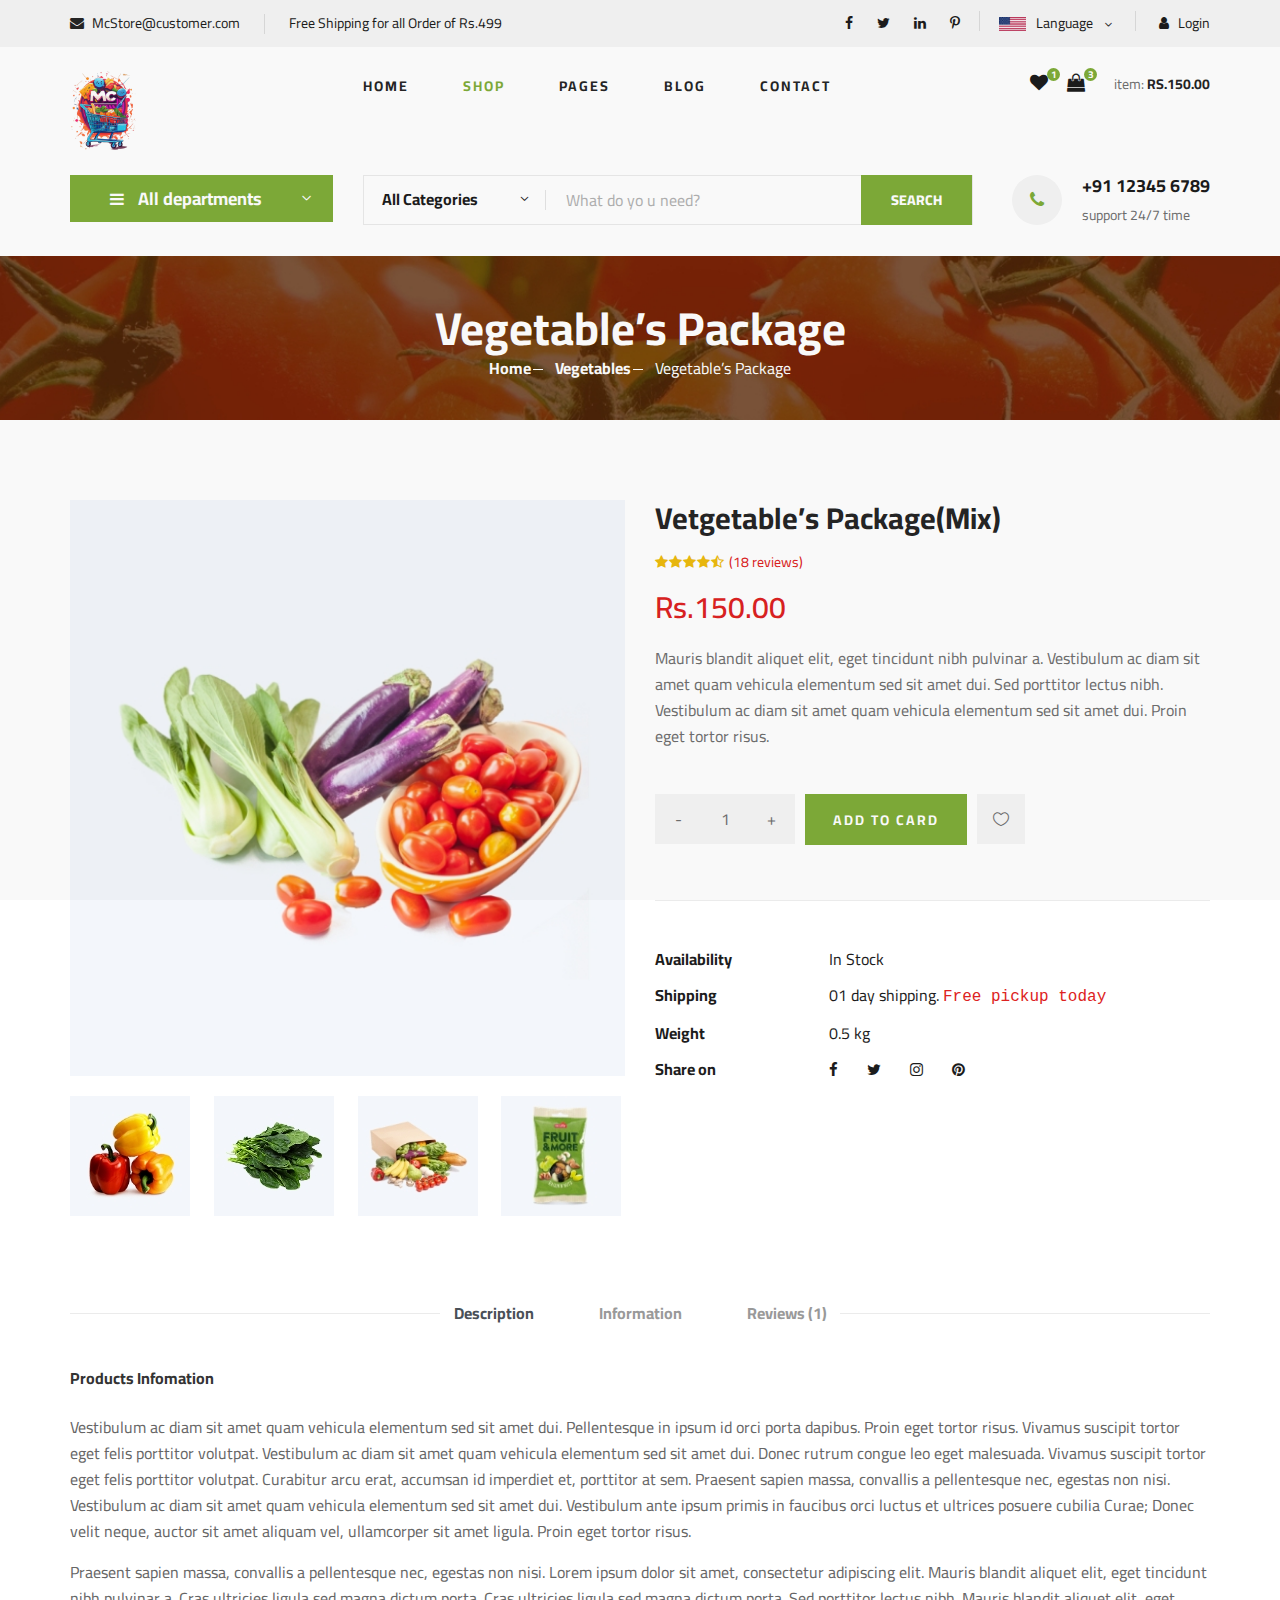
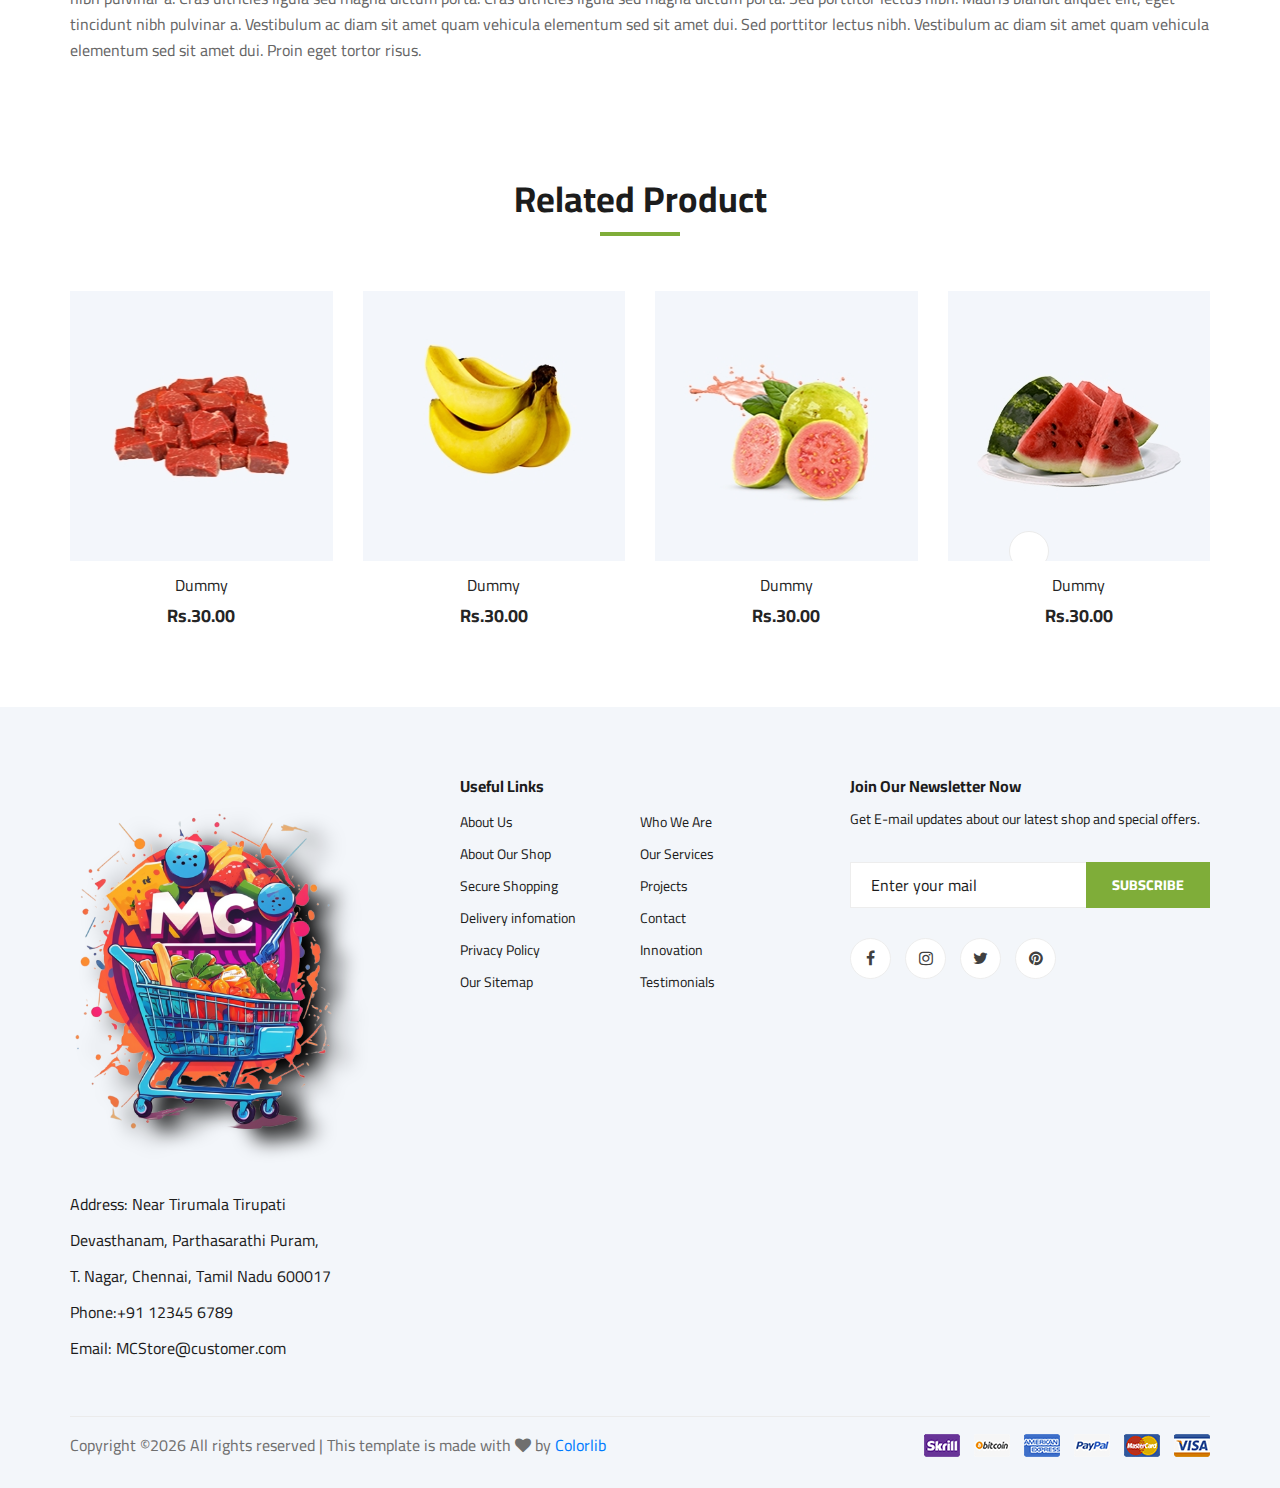
<file: shop-details.html>
<!DOCTYPE html>
<html lang="zxx">

<head>
    <meta charset="UTF-8">
    <meta name="description" content="Ogani Template">
    <meta name="keywords" content="Ogani, unica, creative, html">
    <meta name="viewport" content="width=device-width, initial-scale=1.0">
    <meta http-equiv="X-UA-Compatible" content="ie=edge">
    <title>Ogani | Template</title>

    <!-- Google Font -->
    <link href="https://fonts.googleapis.com/css2?family=Cairo:wght@200;300;400;600;900&display=swap" rel="stylesheet">

    <!-- Css Styles -->
    <link rel="stylesheet" href="css/bootstrap.min.css" type="text/css">
    <link rel="stylesheet" href="css/font-awesome.min.css" type="text/css">
    <link rel="stylesheet" href="css/elegant-icons.css" type="text/css">
    <link rel="stylesheet" href="css/nice-select.css" type="text/css">
    <link rel="stylesheet" href="css/jquery-ui.min.css" type="text/css">
    <link rel="stylesheet" href="css/owl.carousel.min.css" type="text/css">
    <link rel="stylesheet" href="css/slicknav.min.css" type="text/css">
    <link rel="stylesheet" href="css/style.css" type="text/css">
</head>

<body>
    <!-- Page Preloder -->
    <div id="preloder">
        <div class="loader"></div>
    </div>

    <!-- Humberger Begin -->
    <div class="humberger__menu__overlay"></div>
    <div class="humberger__menu__wrapper">
        <div class="humberger__menu__logo">
            <a href="#"><img src="img/logo.png" alt="" width="25%" height="25%"></a>
        </div>
        <div class="humberger__menu__cart">
            <ul>
                <li><a href="#"><i class="fa fa-heart"></i> <span>1</span></a></li>
                <li><a href="#"><i class="fa fa-shopping-bag"></i> <span>3</span></a></li>
            </ul>
            <div class="header__cart__price">item: <span>Rs.150.00</span></div>
        </div>
        <div class="humberger__menu__widget">
            <div class="header__top__right__language">
                <img src="img/language.png" alt="">
                <div>Language</div>
                <span class="arrow_carrot-down"></span>
                <ul>
                    <li><a href="#">Spanis</a></li>
                    <li><a href="#">English</a></li>
                    <li><a href="#">Tamil</a></li>
                    <li><a href="#">Hindi</a></li>
                </ul>
            </div>
            <div class="header__top__right__auth">
                <a href="index.html"><i class="fa fa-user"></i> Login</a>
            </div>
        </div>
        <nav class="humberger__menu__nav mobile-menu">
            <ul>
                <li class="active"><a href="./dash.html">Home</a></li>
                <li><a href="./shop-grid.html">Shop</a></li>
                <li><a href="#">Pages</a>
                    <ul class="header__menu__dropdown">
                        <li><a href="./shop-details.html">Shoping Details</a></li>
                        <li><a href="./shoping-cart.html">Shoping Cart</a></li>
                        <li><a href="./checkout.html">Check Out</a></li>
                        <li><a href="./blog-details.html">Blog Details</a></li>
                    </ul>
                </li>
                <li><a href="./blog.html">Blog</a></li>
                <li><a href="./contact.html">Contact</a></li>
            </ul>
        </nav>
        <div id="mobile-menu-wrap"></div>
        <div class="header__top__right__social">
            <a href="#"><i class="fa fa-facebook"></i></a>
            <a href="#"><i class="fa fa-twitter"></i></a>
            <a href="#"><i class="fa fa-linkedin"></i></a>
            <a href="#"><i class="fa fa-pinterest-p"></i></a>
        </div>
        <div class="humberger__menu__contact">
            <ul>
                <li><i class="fa fa-envelope"></i>McStore@customer.com </li>
                <li>Free Shipping for all Order of Rs.499</li>
            </ul>
        </div>
    </div>
    <!-- Humberger End -->

    <!-- Header Section Begin -->
    <header class="header">
        <div class="header__top">
            <div class="container">
                <div class="row">
                    <div class="col-lg-6 col-md-6">
                        <div class="header__top__left">
                            <ul>
                                <li><i class="fa fa-envelope"></i> McStore@customer.com</li>
                                <li>Free Shipping for all Order of Rs.499</li>
                            </ul>
                        </div>
                    </div>
                    <div class="col-lg-6 col-md-6">
                        <div class="header__top__right">
                            <div class="header__top__right__social">
                                <a href="#"><i class="fa fa-facebook"></i></a>
                                <a href="#"><i class="fa fa-twitter"></i></a>
                                <a href="#"><i class="fa fa-linkedin"></i></a>
                                <a href="#"><i class="fa fa-pinterest-p"></i></a>
                            </div>
                            <div class="header__top__right__language">
                                <img src="img/language.png" alt="">
                                <div>Language</div>
                                <span class="arrow_carrot-down"></span>
                                <ul>
                                    <li><a href="#">Spanis</a></li>
                                    <li><a href="#">English</a></li>
                                    <li><a href="#">Tamil</a></li>
                                    <li><a href="#">Hindi</a></li>
                                </ul>
                            </div>
                            <div class="header__top__right__auth">
                                <a href="index.html"><i class="fa fa-user"></i> Login</a>
                            </div>
                        </div>
                    </div>
                </div>
            </div>
        </div>
        <div class="container">
            <div class="row">
                <div class="col-lg-3">
                    <div class="header__logo">
                        <a href="./dash.html"><img src="img/logo.png" alt="" style="height: 25%; width: 25%;"></a>
                    </div>
                </div>
                <div class="col-lg-6">
                    <nav class="header__menu">
                        <ul>
                            <li><a href="./dash.html">Home</a></li>
                            <li class="active"><a href="./shop-grid.html">Shop</a></li>
                            <li><a href="#">Pages</a>
                                <ul class="header__menu__dropdown">
                                    <li><a href="./shop-details.html">Shop Details</a></li>
                                    <li><a href="./shoping-cart.html">Shoping Cart</a></li>
                                    <li><a href="./checkout.html">Check Out</a></li>
                                    <li><a href="./blog-details.html">Blog Details</a></li>
                                </ul>
                            </li>
                            <li><a href="./blog.html">Blog</a></li>
                            <li><a href="./contact.html">Contact</a></li>
                        </ul>
                    </nav>
                </div>
                <div class="col-lg-3">
                    <div class="header__cart">
                        <ul>
                            <li><a href="#"><i class="fa fa-heart"></i> <span>1</span></a></li>
                            <li><a href="#"><i class="fa fa-shopping-bag"></i> <span>3</span></a></li>
                        </ul>
                        <div class="header__cart__price">item: <span>RS.150.00</span></div>
                    </div>
                </div>
            </div>
            <div class="humberger__open">
                <i class="fa fa-bars"></i>
            </div>
        </div>
    </header>
    
    <!-- Header Section End -->

    <!-- Hero Section Begin -->
    <section class="hero hero-normal">
        <div class="container">
            <div class="row">
                <div class="col-lg-3">
                    <div class="hero__categories">
                        <div class="hero__categories__all">
                            <i class="fa fa-bars"></i>
                            <span>All departments</span>
                        </div>
                        <ul>
                            <li><a href="#">Fresh Meat</a></li>
                            <li><a href="#">Vegetables</a></li>
                            <li><a href="#">Fruit & Nut Gifts</a></li>
                            <li><a href="#">Fresh Berries</a></li>
                            <li><a href="#">Ocean Foods</a></li>
                            <li><a href="#">Butter & Eggs</a></li>
                            <li><a href="#">Fastfood</a></li>
                            <li><a href="#">Fresh Onion</a></li>
                            <li><a href="#">Papayaya & Crisps</a></li>
                            <li><a href="#">Oatmeal</a></li>
                            <li><a href="#">Fresh Bananas</a></li>
                        </ul>
                    </div>
                </div>
                <div class="col-lg-9">
                    <div class="hero__search">
                        <div class="hero__search__form">
                            <form action="#">
                                <div class="hero__search__categories">
                                    All Categories
                                    <span class="arrow_carrot-down"></span>
                                </div>
                                <input type="text" placeholder="What do yo u need?">
                                <button type="submit" class="site-btn">SEARCH</button>
                            </form>
                        </div>
                        <div class="hero__search__phone">
                            <div class="hero__search__phone__icon">
                                <i class="fa fa-phone"></i>
                            </div>
                            <div class="hero__search__phone__text">
                                <h5>+91 12345 6789</h5>
                                <span>support 24/7 time</span>
                            </div>
                        </div>
                    </div>
                </div>
            </div>
        </div>
    </section>
    <!-- Hero Section End -->

    <!-- Breadcrumb Section Begin -->
    <section class="breadcrumb-section set-bg" data-setbg="img/breadcrumb.jpg">
        <div class="container">
            <div class="row">
                <div class="col-lg-12 text-center">
                    <div class="breadcrumb__text">
                        <h2>Vegetable’s Package</h2>
                        <div class="breadcrumb__option">
                            <a href="./dash.html">Home</a>
                            <a href="./dash.html">Vegetables</a>
                            <span>Vegetable’s Package</span>
                        </div>
                    </div>
                </div>
            </div>
        </div>
    </section>
    <!-- Breadcrumb Section End -->

    <!-- Product Details Section Begin -->
    <section class="product-details spad">
        <div class="container">
            <div class="row">
                <div class="col-lg-6 col-md-6">
                    <div class="product__details__pic">
                        <div class="product__details__pic__item">
                            <img class="product__details__pic__item--large"
                                src="img/product/details/product-details-1.jpg" alt="">
                        </div>
                        <div class="product__details__pic__slider owl-carousel">
                            <img data-imgbigurl="img/product/details/product-details-2.jpg"
                                src="img/product/details/thumb-1.jpg" alt="">
                            <img data-imgbigurl="img/product/details/product-details-3.jpg"
                                src="img/product/details/thumb-2.jpg" alt="">
                            <img data-imgbigurl="img/product/details/product-details-5.jpg"
                                src="img/product/details/thumb-3.jpg" alt="">
                            <img data-imgbigurl="img/product/details/product-details-4.jpg"
                                src="img/product/details/thumb-4.jpg" alt="">
                        </div>
                    </div>
                </div>
                <div class="col-lg-6 col-md-6">
                    <div class="product__details__text">
                        <h3>Vetgetable’s Package(Mix)</h3>
                        <div class="product__details__rating">
                            <i class="fa fa-star"></i>
                            <i class="fa fa-star"></i>
                            <i class="fa fa-star"></i>
                            <i class="fa fa-star"></i>
                            <i class="fa fa-star-half-o"></i>
                            <span>(18 reviews)</span>
                        </div>
                        <div class="product__details__price">Rs.150.00</div>
                        <p>Mauris blandit aliquet elit, eget tincidunt nibh pulvinar a. Vestibulum ac diam sit amet quam
                            vehicula elementum sed sit amet dui. Sed porttitor lectus nibh. Vestibulum ac diam sit amet
                            quam vehicula elementum sed sit amet dui. Proin eget tortor risus.</p>
                        <div class="product__details__quantity">
                            <div class="quantity">
                                <div class="pro-qty">
                                    <input type="text" value="1">
                                </div>
                            </div>
                        </div>
                        <a href="#" class="primary-btn">ADD TO CARD</a>
                        <a href="#" class="heart-icon"><span class="icon_heart_alt"></span></a>
                        <ul>
                            <li><b>Availability</b> <span>In Stock</span></li>
                            <li><b>Shipping</b> <span>01 day shipping. <samp>Free pickup today</samp></span></li>
                            <li><b>Weight</b> <span>0.5 kg</span></li>
                            <li><b>Share on</b>
                                <div class="share">
                                    <a href="#"><i class="fa fa-facebook"></i></a>
                                    <a href="#"><i class="fa fa-twitter"></i></a>
                                    <a href="#"><i class="fa fa-instagram"></i></a>
                                    <a href="#"><i class="fa fa-pinterest"></i></a>
                                </div>
                            </li>
                        </ul>
                    </div>
                </div>
                <div class="col-lg-12">
                    <div class="product__details__tab">
                        <ul class="nav nav-tabs" role="tablist">
                            <li class="nav-item">
                                <a class="nav-link active" data-toggle="tab" href="#tabs-1" role="tab"
                                    aria-selected="true">Description</a>
                            </li>
                            <li class="nav-item">
                                <a class="nav-link" data-toggle="tab" href="#tabs-2" role="tab"
                                    aria-selected="false">Information</a>
                            </li>
                            <li class="nav-item">
                                <a class="nav-link" data-toggle="tab" href="#tabs-3" role="tab"
                                    aria-selected="false">Reviews <span>(1)</span></a>
                            </li>
                        </ul>
                        <div class="tab-content">
                            <div class="tab-pane active" id="tabs-1" role="tabpanel">
                                <div class="product__details__tab__desc">
                                    <h6>Products Infomation</h6>
                                    <p>Vestibulum ac diam sit amet quam vehicula elementum sed sit amet dui.
                                        Pellentesque in ipsum id orci porta dapibus. Proin eget tortor risus. Vivamus
                                        suscipit tortor eget felis porttitor volutpat. Vestibulum ac diam sit amet quam
                                        vehicula elementum sed sit amet dui. Donec rutrum congue leo eget malesuada.
                                        Vivamus suscipit tortor eget felis porttitor volutpat. Curabitur arcu erat,
                                        accumsan id imperdiet et, porttitor at sem. Praesent sapien massa, convallis a
                                        pellentesque nec, egestas non nisi. Vestibulum ac diam sit amet quam vehicula
                                        elementum sed sit amet dui. Vestibulum ante ipsum primis in faucibus orci luctus
                                        et ultrices posuere cubilia Curae; Donec velit neque, auctor sit amet aliquam
                                        vel, ullamcorper sit amet ligula. Proin eget tortor risus.</p>
                                        <p>Praesent sapien massa, convallis a pellentesque nec, egestas non nisi. Lorem
                                        ipsum dolor sit amet, consectetur adipiscing elit. Mauris blandit aliquet
                                        elit, eget tincidunt nibh pulvinar a. Cras ultricies ligula sed magna dictum
                                        porta. Cras ultricies ligula sed magna dictum porta. Sed porttitor lectus
                                        nibh. Mauris blandit aliquet elit, eget tincidunt nibh pulvinar a.
                                        Vestibulum ac diam sit amet quam vehicula elementum sed sit amet dui. Sed
                                        porttitor lectus nibh. Vestibulum ac diam sit amet quam vehicula elementum
                                        sed sit amet dui. Proin eget tortor risus.</p>
                                </div>
                            </div>
                            <div class="tab-pane" id="tabs-2" role="tabpanel">
                                <div class="product__details__tab__desc">
                                    <h6>Products Infomation</h6>
                                    <p>Vestibulum ac diam sit amet quam vehicula elementum sed sit amet dui.
                                        Pellentesque in ipsum id orci porta dapibus. Proin eget tortor risus.
                                        Vivamus suscipit tortor eget felis porttitor volutpat. Vestibulum ac diam
                                        sit amet quam vehicula elementum sed sit amet dui. Donec rutrum congue leo
                                        eget malesuada. Vivamus suscipit tortor eget felis porttitor volutpat.
                                        Curabitur arcu erat, accumsan id imperdiet et, porttitor at sem. Praesent
                                        sapien massa, convallis a pellentesque nec, egestas non nisi. Vestibulum ac
                                        diam sit amet quam vehicula elementum sed sit amet dui. Vestibulum ante
                                        ipsum primis in faucibus orci luctus et ultrices posuere cubilia Curae;
                                        Donec velit neque, auctor sit amet aliquam vel, ullamcorper sit amet ligula.
                                        Proin eget tortor risus.</p>
                                    <p>Praesent sapien massa, convallis a pellentesque nec, egestas non nisi. Lorem
                                        ipsum dolor sit amet, consectetur adipiscing elit. Mauris blandit aliquet
                                        elit, eget tincidunt nibh pulvinar a. Cras ultricies ligula sed magna dictum
                                        porta. Cras ultricies ligula sed magna dictum porta. Sed porttitor lectus
                                        nibh. Mauris blandit aliquet elit, eget tincidunt nibh pulvinar a.</p>
                                </div>
                            </div>
                            <div class="tab-pane" id="tabs-3" role="tabpanel">
                                <div class="product__details__tab__desc">
                                    <h6>Products Infomation</h6>
                                    <p>Vestibulum ac diam sit amet quam vehicula elementum sed sit amet dui.
                                        Pellentesque in ipsum id orci porta dapibus. Proin eget tortor risus.
                                        Vivamus suscipit tortor eget felis porttitor volutpat. Vestibulum ac diam
                                        sit amet quam vehicula elementum sed sit amet dui. Donec rutrum congue leo
                                        eget malesuada. Vivamus suscipit tortor eget felis porttitor volutpat.
                                        Curabitur arcu erat, accumsan id imperdiet et, porttitor at sem. Praesent
                                        sapien massa, convallis a pellentesque nec, egestas non nisi. Vestibulum ac
                                        diam sit amet quam vehicula elementum sed sit amet dui. Vestibulum ante
                                        ipsum primis in faucibus orci luctus et ultrices posuere cubilia Curae;
                                        Donec velit neque, auctor sit amet aliquam vel, ullamcorper sit amet ligula.
                                        Proin eget tortor risus.</p>
                                </div>
                            </div>
                        </div>
                    </div>
                </div>
            </div>
        </div>
    </section>
    <!-- Product Details Section End -->

    <!-- Related Product Section Begin -->
    <section class="related-product">
        <div class="container">
            <div class="row">
                <div class="col-lg-12">
                    <div class="section-title related__product__title">
                        <h2>Related Product</h2>
                    </div>
                </div>
            </div>
            <div class="row">
                <div class="col-lg-3 col-md-4 col-sm-6">
                    <div class="product__item">
                        <div class="product__item__pic set-bg" data-setbg="img/product/product-1.jpg">
                            <ul class="product__item__pic__hover">
                                <li><a href="#"><i class="fa fa-heart"></i></a></li>
                                <li><a href="#"><i class="fa fa-retweet"></i></a></li>
                                <li><a href="#"><i class="fa fa-shopping-cart"></i></a></li>
                            </ul>
                        </div>
                        <div class="product__item__text">
                            <h6><a href="#">Dummy</a></h6>
                            <h5>Rs.30.00</h5>
                        </div>
                    </div>
                </div>
                <div class="col-lg-3 col-md-4 col-sm-6">
                    <div class="product__item">
                        <div class="product__item__pic set-bg" data-setbg="img/product/product-2.jpg">
                            <ul class="product__item__pic__hover">
                                <li><a href="#"><i class="fa fa-heart"></i></a></li>
                                <li><a href="#"><i class="fa fa-retweet"></i></a></li>
                                <li><a href="#"><i class="fa fa-shopping-cart"></i></a></li>
                            </ul>
                        </div>
                        <div class="product__item__text">
                            <h6><a href="#">Dummy</a></h6>
                            <h5>Rs.30.00</h5>
                        </div>
                    </div>
                </div>
                <div class="col-lg-3 col-md-4 col-sm-6">
                    <div class="product__item">
                        <div class="product__item__pic set-bg" data-setbg="img/product/product-3.jpg">
                            <ul class="product__item__pic__hover">
                                <li><a href="#"><i class="fa fa-heart"></i></a></li>
                                <li><a href="#"><i class="fa fa-retweet"></i></a></li>
                                <li><a href="#"><i class="fa fa-shopping-cart"></i></a></li>
                            </ul>
                        </div>
                        <div class="product__item__text">
                            <h6><a href="#">Dummy</h6>
                            <h5>Rs.30.00</h5>
                        </div>
                    </div>
                </div>
                <div class="col-lg-3 col-md-4 col-sm-6">
                    <div class="product__item">
                        <div class="product__item__pic set-bg" data-setbg="img/product/product-7.jpg">
                            <ul class="product__item__pic__hover">
                                <li><a href="#"><i class="fa fa-heart"></i></a></li>
                                <li><a href="#"><i class="fa fa-retweet"></i></a></li>
                                <li><a href="#"><i class="fa fa-shopping-cart"></i></a></li>
                            </ul>
                        </div>
                        <div class="product__item__text">
                            <h6><a href="#">Dummy</a></h6>
                            <h5>Rs.30.00</h5>
                        </div>
                    </div>
                </div>
            </div>
        </div>
    </section>
    <!-- Related Product Section End -->

    <!-- Footer Section Begin -->
    <footer class="footer spad">
        <div class="container">
            <div class="row">
                <div class="col-lg-3 col-md-6 col-sm-6">
                    <div class="footer__about">
                        <div class="footer__about__logo">
                            <a href="./dash.html"><img src="img/logo.png" style=" color: black; filter: drop-shadow(20px 10px 10px) ;" ></a>
                        </div>
                        <ul>
                            <li>Address: Near Tirumala Tirupati Devasthanam,
                                Parthasarathi Puram, T. Nagar,
                                Chennai, Tamil Nadu 600017</li>
                            <li>Phone:+91 12345 6789</li>
                            <li>Email: MCStore@customer.com</li>
                        </ul>
                    </div>
                </div>
                <div class="col-lg-4 col-md-6 col-sm-6 offset-lg-1">
                    <div class="footer__widget">
                        <h6>Useful Links</h6>
                        <ul>
                            <li><a href="#">About Us</a></li>
                            <li><a href="#">About Our Shop</a></li>
                            <li><a href="#">Secure Shopping</a></li>
                            <li><a href="#">Delivery infomation</a></li>
                            <li><a href="#">Privacy Policy</a></li>
                            <li><a href="#">Our Sitemap</a></li>
                        </ul>
                        <ul>
                            <li><a href="#">Who We Are</a></li>
                            <li><a href="#">Our Services</a></li>
                            <li><a href="#">Projects</a></li>
                            <li><a href="#">Contact</a></li>
                            <li><a href="#">Innovation</a></li>
                            <li><a href="#">Testimonials</a></li>
                        </ul>
                    </div>
                </div>
                <div class="col-lg-4 col-md-12">
                    <div class="footer__widget">
                        <h6>Join Our Newsletter Now</h6>
                        <p>Get E-mail updates about our latest shop and special offers.</p>
                        <form action="#">
                            <input type="text" placeholder="Enter your mail">
                            <button type="submit" class="site-btn">Subscribe</button>
                        </form>
                        <div class="footer__widget__social">
                            <a href="#"><i class="fa fa-facebook"></i></a>
                            <a href="#"><i class="fa fa-instagram"></i></a>
                            <a href="#"><i class="fa fa-twitter"></i></a>
                            <a href="#"><i class="fa fa-pinterest"></i></a>
                        </div>
                    </div>
                </div>
            </div>
            <div class="row">
                <div class="col-lg-12">
                    <div class="footer__copyright">
                        <div class="footer__copyright__text"><p><!-- Link back to Colorlib can't be removed. Template is licensed under CC BY 3.0. -->
  Copyright &copy;<script>document.write(new Date().getFullYear());</script> All rights reserved | This template is made with <i class="fa fa-heart" aria-hidden="true"></i> by <a href="https://colorlib.com" target="_blank">Colorlib</a>
  <!-- Link back to Colorlib can't be removed. Template is licensed under CC BY 3.0. --></p></div>
                        <div class="footer__copyright__payment"><img src="img/payment-item.png" alt=""></div>
                    </div>
                </div>
            </div>
        </div>
    </footer>
    <!-- Footer Section End -->

    <!-- Js Plugins -->
    <script src="js/jquery-3.3.1.min.js"></script>
    <script src="js/bootstrap.min.js"></script>
    <script src="js/jquery.nice-select.min.js"></script>
    <script src="js/jquery-ui.min.js"></script>
    <script src="js/jquery.slicknav.js"></script>
    <script src="js/mixitup.min.js"></script>
    <script src="js/owl.carousel.min.js"></script>
    <script src="js/main.js"></script>


</body>

</html>
</file>
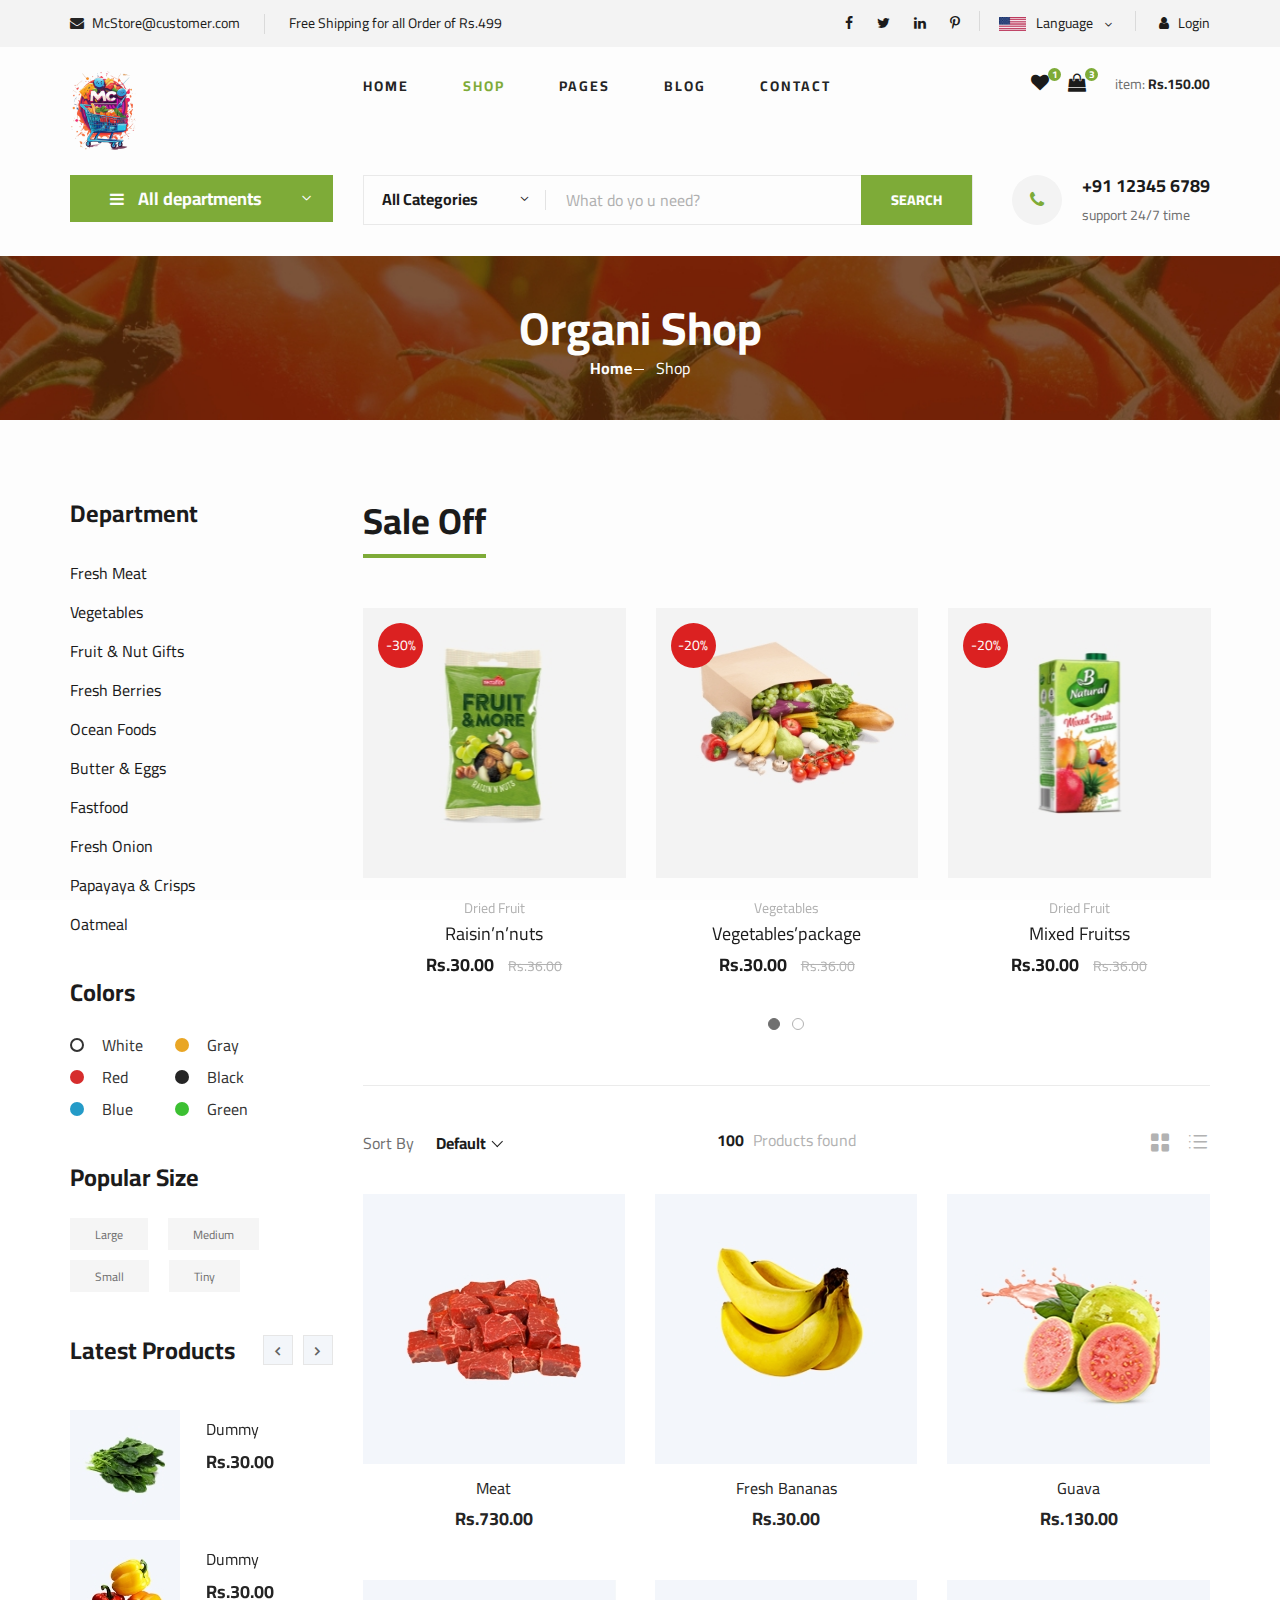
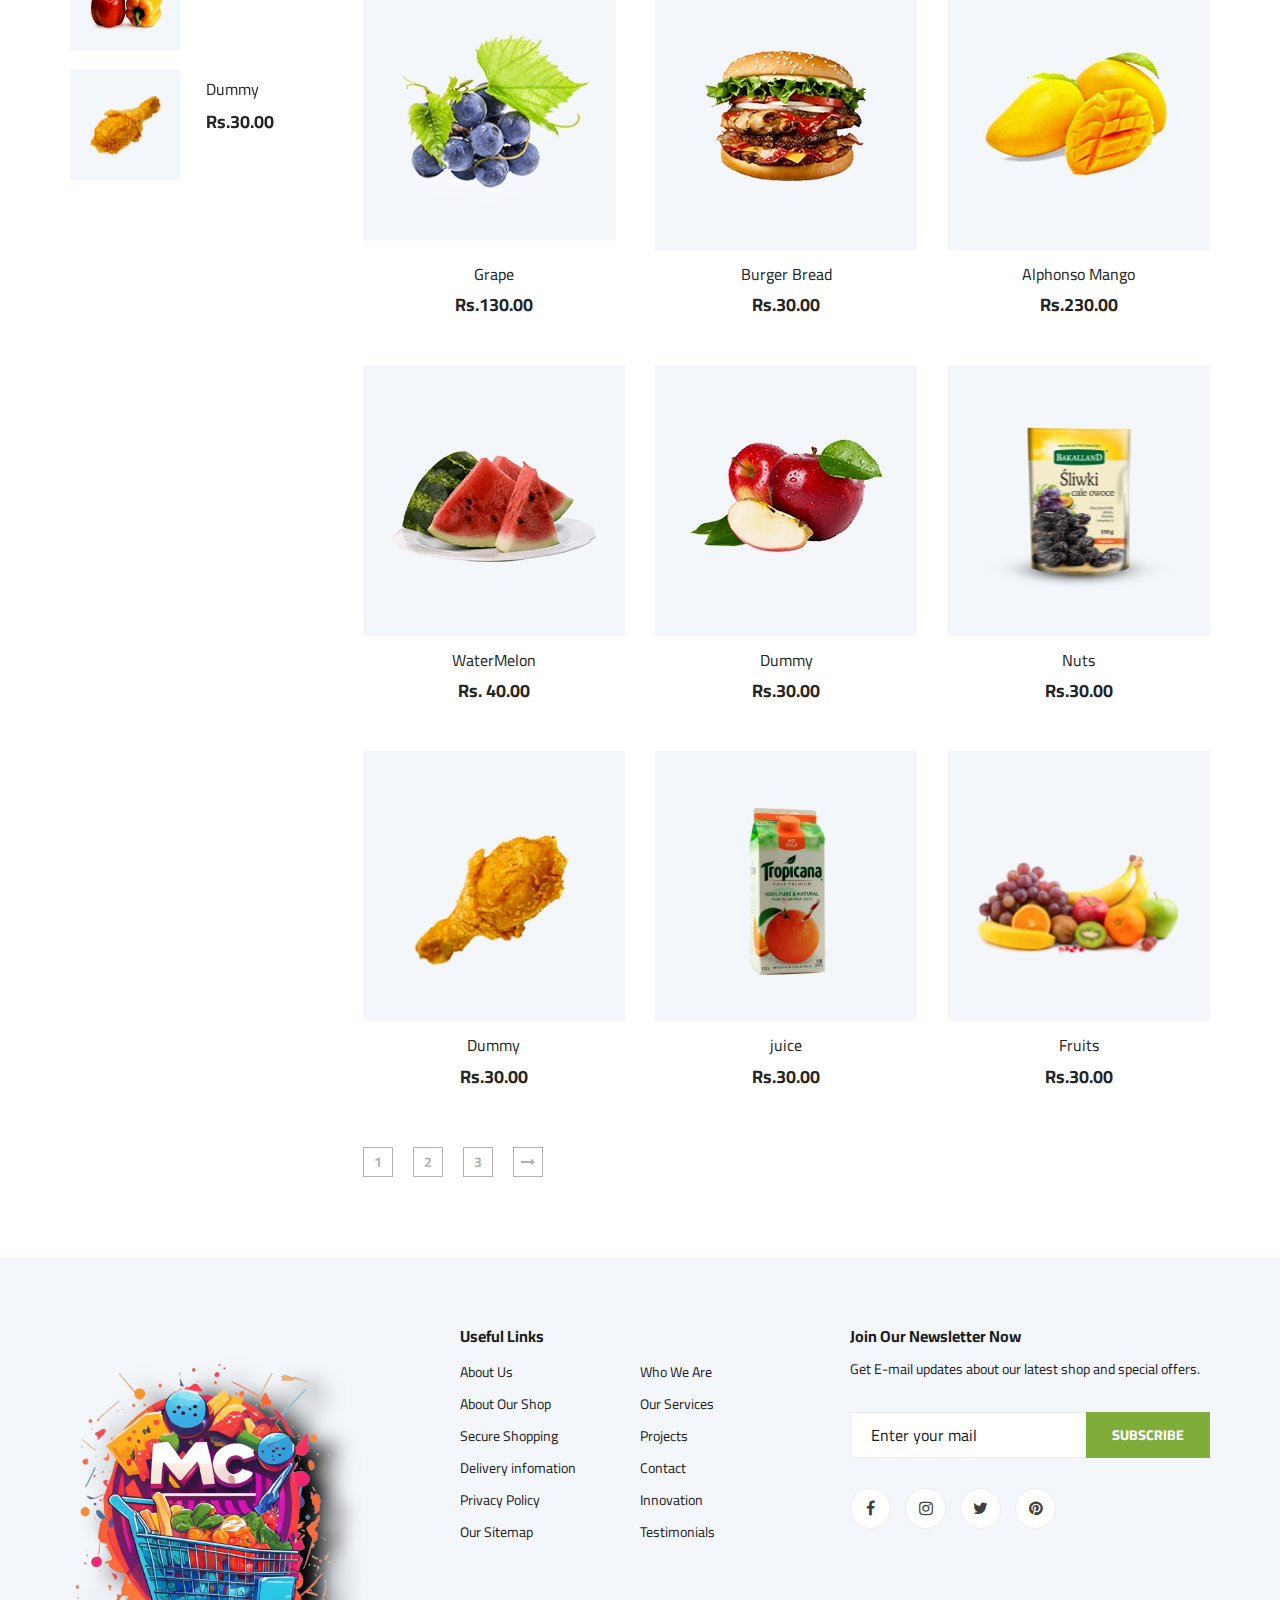
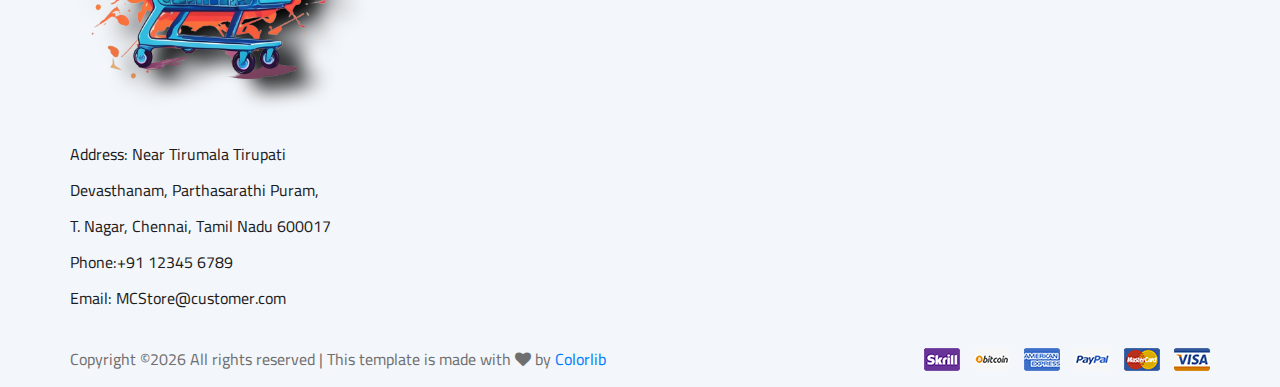
<file: shop-grid.html>
<!DOCTYPE html>
<html lang="zxx">

<head>
    <meta charset="UTF-8">
    <meta name="description" content="Ogani Template">
    <meta name="keywords" content="Ogani, unica, creative, html">
    <meta name="viewport" content="width=device-width, initial-scale=1.0">
    <meta http-equiv="X-UA-Compatible" content="ie=edge">
    <title>Ogani | Template</title>

    <!-- Google Font -->
    <link href="https://fonts.googleapis.com/css2?family=Cairo:wght@200;300;400;600;900&display=swap" rel="stylesheet">

    <!-- Css Styles -->
    <link rel="stylesheet" href="css/bootstrap.min.css" type="text/css">
    <link rel="stylesheet" href="css/font-awesome.min.css" type="text/css">
    <link rel="stylesheet" href="css/elegant-icons.css" type="text/css">
    <link rel="stylesheet" href="css/nice-select.css" type="text/css">
    <link rel="stylesheet" href="css/jquery-ui.min.css" type="text/css">
    <link rel="stylesheet" href="css/owl.carousel.min.css" type="text/css">
    <link rel="stylesheet" href="css/slicknav.min.css" type="text/css">
    <link rel="stylesheet" href="css/style.css" type="text/css">
</head>

<body>
    <!-- Page Preloder -->
    <div id="preloder">
        <div class="loader"></div>
    </div>

    <!-- Humberger Begin -->
    <div class="humberger__menu__overlay"></div>
    <div class="humberger__menu__wrapper">
        <div class="humberger__menu__logo">
            <a href="#"><img src="img/logo.png" alt=""></a>
        </div>
        <div class="humberger__menu__cart">
            <ul>
                <li><a href="#"><i class="fa fa-heart"></i> <span>1</span></a></li>
                <li><a href="#"><i class="fa fa-shopping-bag"></i> <span>3</span></a></li>
            </ul>
            <div class="header__cart__price">item: <span>Rs.150.00</span></div>
        </div>
        <div class="humberger__menu__widget">
            <div class="header__top__right__language">
                <img src="img/language.png" alt="">
                <div>Language</div>
                <span class="arrow_carrot-down"></span>
                <ul>
                    <li><a href="#">Spanis</a></li>
                    <li><a href="#">English</a></li>
                    <li><a href="#">Tamil</a></li>
                    <li><a href="#">Hindi</a></li>
                </ul>
            </div>
            <div class="header__top__right__auth">
                <a href="index.html"><i class="fa fa-user"></i> Login</a>
            </div>
        </div>
        <nav class="humberger__menu__nav mobile-menu">
            <ul>
                <li ><a href="./dash.html">Home</a></li>
                <li class="active"><a href="./shop-grid.html">Shop</a></li>
                <li><a href="#">Pages</a>
                    <ul class="header__menu__dropdown">
                        <li><a href="./shop-details.html">Shop Details</a></li>
                        <li><a href="./shoping-cart.html">Shoping Cart</a></li>
                        <li><a href="./checkout.html">Check Out</a></li>
                        <li><a href="./blog-details.html">Blog Details</a></li>
                    </ul>
                </li>
                <li><a href="./blog.html">Blog</a></li>
                <li><a href="./contact.html">Contact</a></li>
            </ul>
        </nav>
        <div id="mobile-menu-wrap"></div>
        <div class="header__top__right__social">
            <a href="#"><i class="fa fa-facebook"></i></a>
            <a href="#"><i class="fa fa-twitter"></i></a>
            <a href="#"><i class="fa fa-linkedin"></i></a>
            <a href="#"><i class="fa fa-pinterest-p"></i></a>
        </div>
        <div class="humberger__menu__contact">
            <ul>
                <li><i class="fa fa-envelope"></i>McStore@customer.com </li>
                <li>Free Shipping for all Order of Rs.499</li>
            </ul>
        </div>
    </div>
    <!-- Humberger End -->

    <!-- Header Section Begin -->
    <header class="header">
        <div class="header__top">
            <div class="container">
                <div class="row">
                    <div class="col-lg-6">
                        <div class="header__top__left">
                            <ul>
                                <li><i class="fa fa-envelope"></i> McStore@customer.com</li>
                                <li>Free Shipping for all Order of Rs.499</li>
                            </ul>
                        </div>
                    </div>
                    <div class="col-lg-6">
                        <div class="header__top__right">
                            <div class="header__top__right__social">
                                <a href="#"><i class="fa fa-facebook"></i></a>
                                <a href="#"><i class="fa fa-twitter"></i></a>
                                <a href="#"><i class="fa fa-linkedin"></i></a>
                                <a href="#"><i class="fa fa-pinterest-p"></i></a>
                            </div>
                            <div class="header__top__right__language">
                                <img src="img/language.png" alt="">
                                <div>Language</div>
                                <span class="arrow_carrot-down"></span>
                                <ul>
                                    <li><a href="#">Spanis</a></li>
                                    <li><a href="#">English</a></li>
                                    <li><a href="#">Tamil</a></li>
                                    <li><a href="#">Hindi</a></li>
                                </ul>
                            </div>
                            <div class="header__top__right__auth">
                                <a href="index.html"><i class="fa fa-user"></i> Login</a>
                            </div>
                        </div>
                    </div>
                </div>
            </div>
        </div>
        <div class="container">
            <div class="row">
                <div class="col-lg-3">
                    <div class="header__logo">
                        <a href="./dash.html"><img src="img/logo.png" alt="" style="height: 25%; width: 25%;"></a>
                    </div>
                </div>
                <div class="col-lg-6">
                    <nav class="header__menu">
                        <ul>
                            <li><a href="./dash.html">Home</a></li>
                            <li class="active"><a href="./shop-grid.html">Shop</a></li>
                            <li><a href="#">Pages</a>
                                <ul class="header__menu__dropdown">
                                    <li><a href="./shop-details.html">Shop Details</a></li>
                                    <li><a href="./shoping-cart.html">Shoping Cart</a></li>
                                    <li><a href="./checkout.html">Check Out</a></li>
                                    <li><a href="./blog-details.html">Blog Details</a></li>
                                </ul>
                            </li>
                            <li><a href="./blog.html">Blog</a></li>
                            <li><a href="./contact.html">Contact</a></li>
                        </ul>
                    </nav>
                </div>
                <div class="col-lg-3">
                    <div class="header__cart">
                        <ul>
                            <li><a href="#"><i class="fa fa-heart"></i> <span>1</span></a></li>
                            <li><a href="#"><i class="fa fa-shopping-bag"></i> <span>3</span></a></li>
                        </ul>
                        <div class="header__cart__price">item: <span>Rs.150.00</span></div>
                    </div>
                </div>
            </div>
            <div class="humberger__open">
                <i class="fa fa-bars"></i>
            </div>
        </div>
    </header>
    <!-- Header Section End -->

    <!-- Hero Section Begin -->
    <section class="hero hero-normal">
        <div class="container">
            <div class="row">
                <div class="col-lg-3">
                    <div class="hero__categories">
                        <div class="hero__categories__all">
                            <i class="fa fa-bars"></i>
                            <span>All departments</span>
                        </div>
                        <ul>
                            <li><a href="#">Fresh Meat</a></li>
                            <li><a href="#">Vegetables</a></li>
                            <li><a href="#">Fruit & Nut Gifts</a></li>
                            <li><a href="#">Fresh Berries</a></li>
                            <li><a href="#">Ocean Foods</a></li>
                            <li><a href="#">Butter & Eggs</a></li>
                            <li><a href="#">Fastfood</a></li>
                            <li><a href="#">Fresh Onion</a></li>
                            <li><a href="#">Papayaya & Crisps</a></li>
                            <li><a href="#">Oatmeal</a></li>
                            <li><a href="#">Fresh Bananas</a></li>
                        </ul>
                    </div>
                </div>
                <div class="col-lg-9">
                    <div class="hero__search">
                        <div class="hero__search__form">
                            <form action="#">
                                <div class="hero__search__categories">
                                    All Categories
                                    <span class="arrow_carrot-down"></span>
                                </div>
                                <input type="text" placeholder="What do yo u need?">
                                <button type="submit" class="site-btn">SEARCH</button>
                            </form>
                        </div>
                        <div class="hero__search__phone">
                            <div class="hero__search__phone__icon">
                                <i class="fa fa-phone"></i>
                            </div>
                            <div class="hero__search__phone__text">
                                <h5>+91 12345 6789</h5>
                                <span>support 24/7 time</span>
                            </div>
                        </div>
                    </div>
                </div>
            </div>
        </div>
    </section>
    <!-- Hero Section End -->

    <!-- Breadcrumb Section Begin -->
    <section class="breadcrumb-section set-bg" data-setbg="img/breadcrumb.jpg">
        <div class="container">
            <div class="row">
                <div class="col-lg-12 text-center">
                    <div class="breadcrumb__text">
                        <h2>Organi Shop</h2>
                        <div class="breadcrumb__option">
                            <a href="./dash.html">Home</a>
                            <span>Shop</span>
                        </div>
                    </div>
                </div>
            </div>
        </div>
    </section>
    <!-- Breadcrumb Section End -->

    <!-- Product Section Begin -->
    <section class="product spad">
        <div class="container">
            <div class="row">
                <div class="col-lg-3 col-md-5">
                    <div class="sidebar">
                        <div class="sidebar__item">
                            <h4>Department</h4>
                            <ul>
                                <li><a href="#">Fresh Meat</a></li>
                                <li><a href="#">Vegetables</a></li>
                                <li><a href="#">Fruit & Nut Gifts</a></li>
                                <li><a href="#">Fresh Berries</a></li>
                                <li><a href="#">Ocean Foods</a></li>
                                <li><a href="#">Butter & Eggs</a></li>
                                <li><a href="#">Fastfood</a></li>
                                <li><a href="#">Fresh Onion</a></li>
                                <li><a href="#">Papayaya & Crisps</a></li>
                                <li><a href="#">Oatmeal</a></li>
                            </ul>
                        </div>
                        <!-- <div class="sidebar__item">
                            <h4>Price</h4>
                            <div class="price-range-wrap">
                                <div class="price-range ui-slider ui-corner-all ui-slider-horizontal ui-widget ui-widget-content"
                                    data-min="10" data-max="540">
                                    <div class="ui-slider-range ui-corner-all ui-widget-header"></div>
                                    <span tabindex="0" class="ui-slider-handle ui-corner-all ui-state-default"></span>
                                    <span tabindex="0" class="ui-slider-handle ui-corner-all ui-state-default"></span>
                                </div>
                                <div class="range-slider">
                                    <div class="price-input">
                                        <input type="text" id="minamount">
                                        <input type="text" id="maxamount">
                                    </div>
                                </div>
                            </div>
                        </div> -->
                        <div class="sidebar__item sidebar__item__color--option">
                            <h4>Colors</h4>
                            <div class="sidebar__item__color sidebar__item__color--white">
                                <label for="white">
                                    White
                                    <input type="radio" id="white">
                                </label>
                            </div>
                            <div class="sidebar__item__color sidebar__item__color--gray">
                                <label for="gray">
                                    Gray
                                    <input type="radio" id="gray">
                                </label>
                            </div>
                            <div class="sidebar__item__color sidebar__item__color--red">
                                <label for="red">
                                    Red
                                    <input type="radio" id="red">
                                </label>
                            </div>
                            <div class="sidebar__item__color sidebar__item__color--black">
                                <label for="black">
                                    Black
                                    <input type="radio" id="black">
                                </label>
                            </div>
                            <div class="sidebar__item__color sidebar__item__color--blue">
                                <label for="blue">
                                    Blue
                                    <input type="radio" id="blue">
                                </label>
                            </div>
                            <div class="sidebar__item__color sidebar__item__color--green">
                                <label for="green">
                                    Green
                                    <input type="radio" id="green">
                                </label>
                            </div>
                        </div>
                        <div class="sidebar__item">
                            <h4>Popular Size</h4>
                            <div class="sidebar__item__size">
                                <label for="large">
                                    Large
                                    <input type="radio" id="large">
                                </label>
                            </div>
                            <div class="sidebar__item__size">
                                <label for="medium">
                                    Medium
                                    <input type="radio" id="medium">
                                </label>
                            </div>
                            <div class="sidebar__item__size">
                                <label for="small">
                                    Small
                                    <input type="radio" id="small">
                                </label>
                            </div>
                            <div class="sidebar__item__size">
                                <label for="tiny">
                                    Tiny
                                    <input type="radio" id="tiny">
                                </label>
                            </div>
                        </div>
                        <div class="sidebar__item">
                            <div class="latest-product__text">
                                <h4>Latest Products</h4>
                                <div class="latest-product__slider owl-carousel">
                                    <div class="latest-prdouct__slider__item">
                                        <a href="#" class="latest-product__item">
                                            <div class="latest-product__item__pic">
                                                <img src="img/latest-product/lp-1.jpg" alt="">
                                            </div>
                                            <div class="latest-product__item__text">
                                                <h6>Dummy</h6>
                                                <span>Rs.30.00</span>
                                            </div>
                                        </a>
                                        <a href="#" class="latest-product__item">
                                            <div class="latest-product__item__pic">
                                                <img src="img/latest-product/lp-2.jpg" alt="">
                                            </div>
                                            <div class="latest-product__item__text">
                                                <h6>Dummy</h6>
                                                <span>Rs.30.00</span>
                                            </div>
                                        </a>
                                        <a href="#" class="latest-product__item">
                                            <div class="latest-product__item__pic">
                                                <img src="img/latest-product/lp-3.jpg" alt="">
                                            </div>
                                            <div class="latest-product__item__text">
                                                <h6>Dummy</h6>
                                                <span>Rs.30.00</span>
                                            </div>
                                        </a>
                                    </div>
                                    <div class="latest-prdouct__slider__item">
                                        <a href="#" class="latest-product__item">
                                            <div class="latest-product__item__pic">
                                                <img src="img/latest-product/lp-1.jpg" alt="">
                                            </div>
                                            <div class="latest-product__item__text">
                                                <h6>Dummy</h6>
                                                <span>Rs.30.00</span>
                                            </div>
                                        </a>
                                        <a href="#" class="latest-product__item">
                                            <div class="latest-product__item__pic">
                                                <img src="img/latest-product/lp-2.jpg" alt="">
                                            </div>
                                            <div class="latest-product__item__text">
                                                <h6>Dummy</h6>
                                                <span>Rs.30.00</span>
                                            </div>
                                        </a>
                                        <a href="#" class="latest-product__item">
                                            <div class="latest-product__item__pic">
                                                <img src="img/latest-product/lp-3.jpg" alt="">
                                            </div>
                                            <div class="latest-product__item__text">
                                                <h6>Dummy/h6>
                                                <span>Rs.30.00</span>
                                            </div>
                                        </a>
                                    </div>
                                </div>
                            </div>
                        </div>
                    </div>
                </div>
                <div class="col-lg-9 col-md-7">
                    <div class="product__discount">
                        <div class="section-title product__discount__title">
                            <h2>Sale Off</h2>
                        </div>
                        <div class="row">
                            <div class="product__discount__slider owl-carousel">
                                <div class="col-lg-4">
                                    <div class="product__discount__item">
                                        <div class="product__discount__item__pic set-bg"
                                            data-setbg="img/product/discount/pd-1.jpg">
                                            <div class="product__discount__percent">-30%</div>
                                            <ul class="product__item__pic__hover">
                                                <li><a href="#"><i class="fa fa-heart"></i></a></li>
                                                <li><a href="#"><i class="fa fa-retweet"></i></a></li>
                                                <li><a href="#"><i class="fa fa-shopping-cart"></i></a></li>
                                            </ul>
                                        </div>
                                        <div class="product__discount__item__text">
                                            <span>Dried Fruit</span>
                                            <h5><a href="#">Raisin’n’nuts</a></h5>
                                            <div class="product__item__price">Rs.30.00 <span>Rs.36.00</span></div>
                                        </div>
                                    </div>
                                </div>
                                <div class="col-lg-4">
                                    <div class="product__discount__item">
                                        <div class="product__discount__item__pic set-bg"
                                            data-setbg="img/product/discount/pd-2.jpg">
                                            <div class="product__discount__percent">-20%</div>
                                            <ul class="product__item__pic__hover">
                                                <li><a href="#"><i class="fa fa-heart"></i></a></li>
                                                <li><a href="#"><i class="fa fa-retweet"></i></a></li>
                                                <li><a href="#"><i class="fa fa-shopping-cart"></i></a></li>
                                            </ul>
                                        </div>
                                        <div class="product__discount__item__text">
                                            <span>Vegetables</span>
                                            <h5><a href="#">Vegetables’package</a></h5>
                                            <div class="product__item__price">Rs.30.00 <span>Rs.36.00</span></div>
                                        </div>
                                    </div>
                                </div>
                                <div class="col-lg-4">
                                    <div class="product__discount__item">
                                        <div class="product__discount__item__pic set-bg"
                                            data-setbg="img/product/discount/pd-3.jpg">
                                            <div class="product__discount__percent">-20%</div>
                                            <ul class="product__item__pic__hover">
                                                <li><a href="#"><i class="fa fa-heart"></i></a></li>
                                                <li><a href="#"><i class="fa fa-retweet"></i></a></li>
                                                <li><a href="#"><i class="fa fa-shopping-cart"></i></a></li>
                                            </ul>
                                        </div>
                                        <div class="product__discount__item__text">
                                            <span>Dried Fruit</span>
                                            <h5><a href="#">Mixed Fruitss</a></h5>
                                            <div class="product__item__price">Rs.30.00 <span>Rs.36.00</span></div>
                                        </div>
                                    </div>
                                </div>
                                <div class="col-lg-4">
                                    <div class="product__discount__item">
                                        <div class="product__discount__item__pic set-bg"
                                            data-setbg="img/product/discount/pd-4.jpg">
                                            <div class="product__discount__percent">-20%</div>
                                            <ul class="product__item__pic__hover">
                                                <li><a href="#"><i class="fa fa-heart"></i></a></li>
                                                <li><a href="#"><i class="fa fa-retweet"></i></a></li>
                                                <li><a href="#"><i class="fa fa-shopping-cart"></i></a></li>
                                            </ul>
                                        </div>
                                        <div class="product__discount__item__text">
                                            <span>Dried Fruit</span>
                                            <h5><a href="#">Raisin’n’nuts</a></h5>
                                            <div class="product__item__price">Rs.30.00 <span>Rs.36.00</span></div>
                                        </div>
                                    </div>
                                </div>
                                <div class="col-lg-4">
                                    <div class="product__discount__item">
                                        <div class="product__discount__item__pic set-bg"
                                            data-setbg="img/product/discount/pd-5.jpg">
                                            <div class="product__discount__percent">-20%</div>
                                            <ul class="product__item__pic__hover">
                                                <li><a href="#"><i class="fa fa-heart"></i></a></li>
                                                <li><a href="#"><i class="fa fa-retweet"></i></a></li>
                                                <li><a href="#"><i class="fa fa-shopping-cart"></i></a></li>
                                            </ul>
                                        </div>
                                        <div class="product__discount__item__text">
                                            <span>Dried Fruit</span>
                                            <h5><a href="#">Raisin’n’nuts</a></h5>
                                            <div class="product__item__price">Rs.30.00 <span>Rs.36.00</span></div>
                                        </div>
                                    </div>
                                </div>
                                <div class="col-lg-4">
                                    <div class="product__discount__item">
                                        <div class="product__discount__item__pic set-bg"
                                            data-setbg="img/product/discount/pd-6.jpg">
                                            <div class="product__discount__percent">-20%</div>
                                            <ul class="product__item__pic__hover">
                                                <li><a href="#"><i class="fa fa-heart"></i></a></li>
                                                <li><a href="#"><i class="fa fa-retweet"></i></a></li>
                                                <li><a href="#"><i class="fa fa-shopping-cart"></i></a></li>
                                            </ul>
                                        </div>
                                        <div class="product__discount__item__text">
                                            <span>Dried Fruit</span>
                                            <h5><a href="#">Raisin’n’nuts</a></h5>
                                            <div class="product__item__price">Rs.30.00 <span>Rs.36.00</span></div>
                                        </div>
                                    </div>
                                </div>
                            </div>
                        </div>
                    </div>
                    <div class="filter__item">
                        <div class="row">
                            <div class="col-lg-4 col-md-5">
                                <div class="filter__sort">
                                    <span>Sort By</span>
                                    <select>
                                        <option value="0">Default</option>
                                        <option value="0">Default</option>
                                    </select>
                                </div>
                            </div>
                            <div class="col-lg-4 col-md-4">
                                <div class="filter__found">
                                    <h6><span>100</span> Products found</h6>
                                </div>
                            </div>
                            <div class="col-lg-4 col-md-3">
                                <div class="filter__option">
                                    <span class="icon_grid-2x2"></span>
                                    <span class="icon_ul"></span>
                                </div>
                            </div>
                        </div>
                    </div>
                    <div class="row">
                        <div class="col-lg-4 col-md-6 col-sm-6">
                            <div class="product__item">
                                <div class="product__item__pic set-bg" data-setbg="img/product/product-1.jpg">
                                    <ul class="product__item__pic__hover">
                                        <li><a href="#"><i class="fa fa-heart"></i></a></li>
                                        <li><a href="#"><i class="fa fa-retweet"></i></a></li>
                                        <li><a href="#"><i class="fa fa-shopping-cart"></i></a></li>
                                    </ul>
                                </div>
                                <div class="product__item__text">
                                    <h6><a href="#">Meat</a></h6>
                            <h5>Rs.730.00</h5>
                                </div>
                            </div>
                        </div>
                        <div class="col-lg-4 col-md-6 col-sm-6">
                            <div class="product__item">
                                <div class="product__item__pic set-bg" data-setbg="img/product/product-2.jpg">
                                    <ul class="product__item__pic__hover">
                                        <li><a href="#"><i class="fa fa-heart"></i></a></li>
                                        <li><a href="#"><i class="fa fa-retweet"></i></a></li>
                                        <li><a href="#"><i class="fa fa-shopping-cart"></i></a></li>
                                    </ul>
                                </div>
                                <div class="product__item__text">
                                    <h6><a href="#">Fresh Bananas</a></h6>
                            <h5>Rs.30.00</h5>
                                </div>
                            </div>
                        </div>
                        <div class="col-lg-4 col-md-6 col-sm-6">
                            <div class="product__item">
                                <div class="product__item__pic set-bg" data-setbg="img/product/product-3.jpg">
                                    <ul class="product__item__pic__hover">
                                        <li><a href="#"><i class="fa fa-heart"></i></a></li>
                                        <li><a href="#"><i class="fa fa-retweet"></i></a></li>
                                        <li><a href="#"><i class="fa fa-shopping-cart"></i></a></li>
                                    </ul>
                                </div>
                                <div class="product__item__text">
                                    <h6><a href="#">Guava</a></h6>
                            <h5>Rs.130.00</h5>
                                </div>
                            </div>
                        </div>
                        <div class="col-lg-4 col-md-6 col-sm-6">
                            <div class="product__item">
                                <div class="product__item__pic set-bg" data-setbg="img/product/product-4.jpg">
                                    <ul class="product__item__pic__hover">
                                        <li><a href="#"><i class="fa fa-heart"></i></a></li>
                                        <li><a href="#"><i class="fa fa-retweet"></i></a></li>
                                        <li><a href="#"><i class="fa fa-shopping-cart"></i></a></li>
                                    </ul>
                                </div>
                                <div class="product__item__text">
                                    <h6><a href="#">Grape</a></h6>
                                    <h5>Rs.130.00</h5>
                                </div>
                            </div>
                        </div>
                        <div class="col-lg-4 col-md-6 col-sm-6">
                            <div class="product__item">
                                <div class="product__item__pic set-bg" data-setbg="img/product/product-5.jpg">
                                    <ul class="product__item__pic__hover">
                                        <li><a href="#"><i class="fa fa-heart"></i></a></li>
                                        <li><a href="#"><i class="fa fa-retweet"></i></a></li>
                                        <li><a href="#"><i class="fa fa-shopping-cart"></i></a></li>
                                    </ul>
                                </div>
                                <div class="product__item__text">
                                    <h6><a href="#">Burger Bread</a></h6>
                                    <h5>Rs.30.00</h5>
                                </div>
                            </div>
                        </div>
                        <div class="col-lg-4 col-md-6 col-sm-6">
                            <div class="product__item">
                                <div class="product__item__pic set-bg" data-setbg="img/product/product-6.jpg">
                                    <ul class="product__item__pic__hover">
                                        <li><a href="#"><i class="fa fa-heart"></i></a></li>
                                        <li><a href="#"><i class="fa fa-retweet"></i></a></li>
                                        <li><a href="#"><i class="fa fa-shopping-cart"></i></a></li>
                                    </ul>
                                </div>
                                <div class="product__item__text">
                                    <h6><a href="#"> Alphonso Mango</a></h6>
                            <h5>Rs.230.00</h5>
                                </div>
                            </div>
                        </div>
                        <div class="col-lg-4 col-md-6 col-sm-6">
                            <div class="product__item">
                                <div class="product__item__pic set-bg" data-setbg="img/product/product-7.jpg">
                                    <ul class="product__item__pic__hover">
                                        <li><a href="#"><i class="fa fa-heart"></i></a></li>
                                        <li><a href="#"><i class="fa fa-retweet"></i></a></li>
                                        <li><a href="#"><i class="fa fa-shopping-cart"></i></a></li>
                                    </ul>
                                </div>
                                <div class="product__item__text">
                                    <h6><a href="#">WaterMelon</a></h6>
                                    <h5>Rs. 40.00</h5>
                                </div>
                            </div>
                        </div>
                        <div class="col-lg-4 col-md-6 col-sm-6">
                            <div class="product__item">
                                <div class="product__item__pic set-bg" data-setbg="img/product/product-8.jpg">
                                    <ul class="product__item__pic__hover">
                                        <li><a href="#"><i class="fa fa-heart"></i></a></li>
                                        <li><a href="#"><i class="fa fa-retweet"></i></a></li>
                                        <li><a href="#"><i class="fa fa-shopping-cart"></i></a></li>
                                    </ul>
                                </div>
                                <div class="product__item__text">
                                    <h6><a href="#">Dummy</a></h6>
                                    <h5>Rs.30.00</h5>
                                </div>
                            </div>
                        </div>
                        <div class="col-lg-4 col-md-6 col-sm-6">
                            <div class="product__item">
                                <div class="product__item__pic set-bg" data-setbg="img/product/product-9.jpg">
                                    <ul class="product__item__pic__hover">
                                        <li><a href="#"><i class="fa fa-heart"></i></a></li>
                                        <li><a href="#"><i class="fa fa-retweet"></i></a></li>
                                        <li><a href="#"><i class="fa fa-shopping-cart"></i></a></li>
                                    </ul>
                                </div>
                                <div class="product__item__text">
                                    <h6><a href="#">Nuts</a></h6>
                                    <h5>Rs.30.00</h5>
                                </div>
                            </div>
                        </div>
                        <div class="col-lg-4 col-md-6 col-sm-6">
                            <div class="product__item">
                                <div class="product__item__pic set-bg" data-setbg="img/product/product-10.jpg">
                                    <ul class="product__item__pic__hover">
                                        <li><a href="#"><i class="fa fa-heart"></i></a></li>
                                        <li><a href="#"><i class="fa fa-retweet"></i></a></li>
                                        <li><a href="#"><i class="fa fa-shopping-cart"></i></a></li>
                                    </ul>
                                </div>
                                <div class="product__item__text">
                                    <h6><a href="#">Dummy</a></h6>
                                    <h5>Rs.30.00</h5>
                                </div>
                            </div>
                        </div>
                        <div class="col-lg-4 col-md-6 col-sm-6">
                            <div class="product__item">
                                <div class="product__item__pic set-bg" data-setbg="img/product/product-11.jpg">
                                    <ul class="product__item__pic__hover">
                                        <li><a href="#"><i class="fa fa-heart"></i></a></li>
                                        <li><a href="#"><i class="fa fa-retweet"></i></a></li>
                                        <li><a href="#"><i class="fa fa-shopping-cart"></i></a></li>
                                    </ul>
                                </div>
                                <div class="product__item__text">
                                    <h6><a href="#">juice</a></h6>
                                    <h5>Rs.30.00</h5>
                                </div>
                            </div>
                        </div>
                        <div class="col-lg-4 col-md-6 col-sm-6">
                            <div class="product__item">
                                <div class="product__item__pic set-bg" data-setbg="img/product/product-12.jpg">
                                    <ul class="product__item__pic__hover">
                                        <li><a href="#"><i class="fa fa-heart"></i></a></li>
                                        <li><a href="#"><i class="fa fa-retweet"></i></a></li>
                                        <li><a href="#"><i class="fa fa-shopping-cart"></i></a></li>
                                    </ul>
                                </div>
                                <div class="product__item__text">
                                    <h6><a href="#">Fruits</a></h6>
                                    <h5>Rs.30.00</h5>
                                </div>
                            </div>
                        </div>
                    </div>
                    <div class="product__pagination">
                        <a href="#">1</a>
                        <a href="#">2</a>
                        <a href="#">3</a>
                        <a href="#"><i class="fa fa-long-arrow-right"></i></a>
                    </div>
                </div>
            </div>
        </div>
    </section>
    <!-- Product Section End -->

    <!-- Footer Section Begin -->
    <footer class="footer spad">
        <div class="container">
            <div class="row">
                <div class="col-lg-3 col-md-6 col-sm-6">
                    <div class="footer__about">
                        <div class="footer__about__logo">
                            <a href="./dash.html"><img src="img/logo.png" style=" color: black; filter: drop-shadow(20px 10px 10px) ;" ></a>
                        </div>
                        <ul>
                            <li>Address: Near Tirumala Tirupati Devasthanam,
                                Parthasarathi Puram, T. Nagar,
                                Chennai, Tamil Nadu 600017</li>
                            <li>Phone:+91 12345 6789</li>
                            <li>Email: MCStore@customer.com</li>
                        </ul>
                    </div>
                </div>
                <div class="col-lg-4 col-md-6 col-sm-6 offset-lg-1">
                    <div class="footer__widget">
                        <h6>Useful Links</h6>
                        <ul>
                            <li><a href="#">About Us</a></li>
                            <li><a href="#">About Our Shop</a></li>
                            <li><a href="#">Secure Shopping</a></li>
                            <li><a href="#">Delivery infomation</a></li>
                            <li><a href="#">Privacy Policy</a></li>
                            <li><a href="#">Our Sitemap</a></li>
                        </ul>
                        <ul>
                            <li><a href="#">Who We Are</a></li>
                            <li><a href="#">Our Services</a></li>
                            <li><a href="#">Projects</a></li>
                            <li><a href="#">Contact</a></li>
                            <li><a href="#">Innovation</a></li>
                            <li><a href="#">Testimonials</a></li>
                        </ul>
                    </div>
                </div>
                <div class="col-lg-4 col-md-12">
                    <div class="footer__widget">
                        <h6>Join Our Newsletter Now</h6>
                        <p>Get E-mail updates about our latest shop and special offers.</p>
                        <form action="#">
                            <input type="text" placeholder="Enter your mail">
                            <button type="submit" class="site-btn">Subscribe</button>
                        </form>
                        <div class="footer__widget__social">
                            <a href="#"><i class="fa fa-facebook"></i></a>
                            <a href="#"><i class="fa fa-instagram"></i></a>
                            <a href="#"><i class="fa fa-twitter"></i></a>
                            <a href="#"><i class="fa fa-pinterest"></i></a>
                        </div>
                    </div>
                </div>
            </div>
            <div class="row">
                <div class="col-lg-12">
                    <div class="footer__copyright__text"><p><!-- Link back to Colorlib can't be removed. Template is licensed under CC BY 3.0. -->
                        Copyright &copy;<script>document.write(new Date().getFullYear());</script> All rights reserved | This template is made with <i class="fa fa-heart" aria-hidden="true"></i> by <a href="https://colorlib.com" target="_blank">Colorlib</a>
                        <!-- Link back to Colorlib can't be removed. Template is licensed under CC BY 3.0. --></p></div>
                       
                        <div class="footer__copyright__payment"><img src="img/payment-item.png" alt=""></div>
                    </div>
                </div>
            </div>
        </div>
    </footer>
    <!-- Footer Section End -->

    <!-- Js Plugins -->
    <script src="js/jquery-3.3.1.min.js"></script>
    <script src="js/bootstrap.min.js"></script>
    <script src="js/jquery.nice-select.min.js"></script>
    <script src="js/jquery-ui.min.js"></script>
    <script src="js/jquery.slicknav.js"></script>
    <script src="js/mixitup.min.js"></script>
    <script src="js/owl.carousel.min.js"></script>
    <script src="js/main.js"></script>



</body>

</html>
</file>
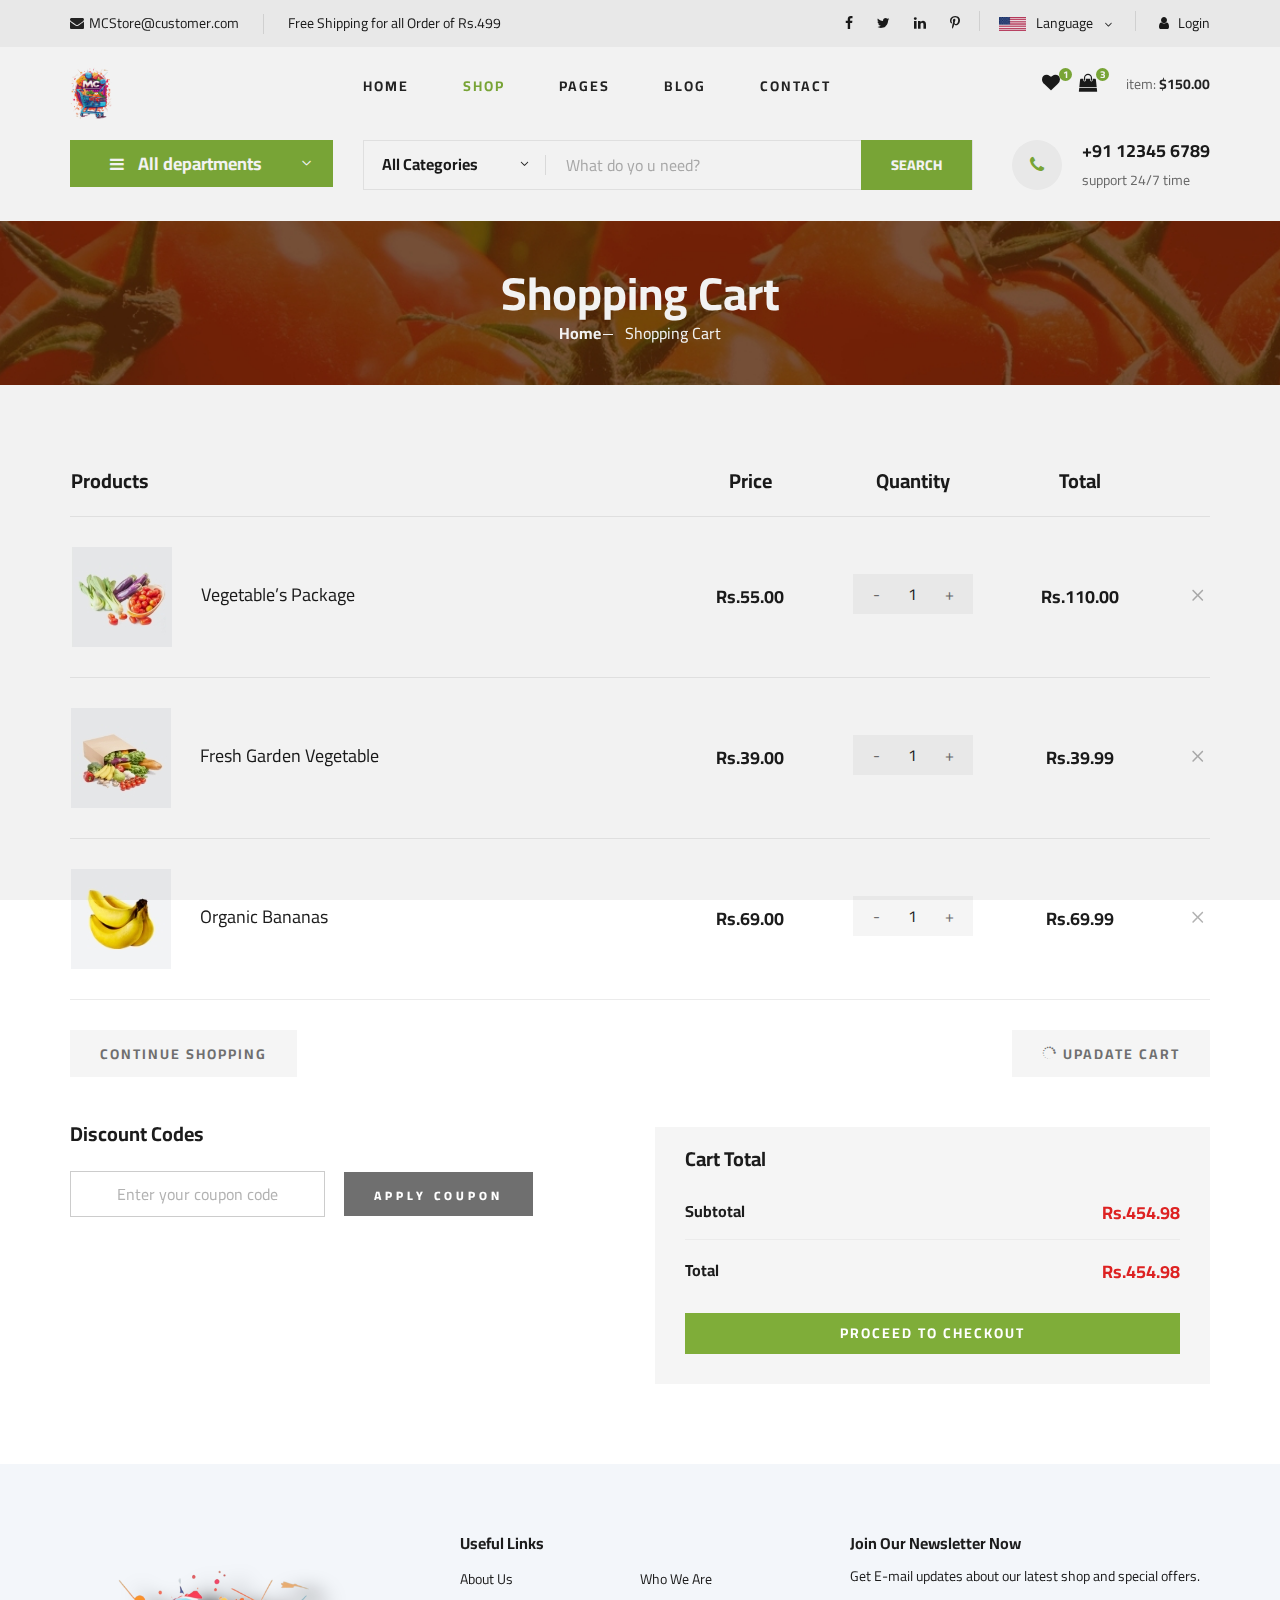
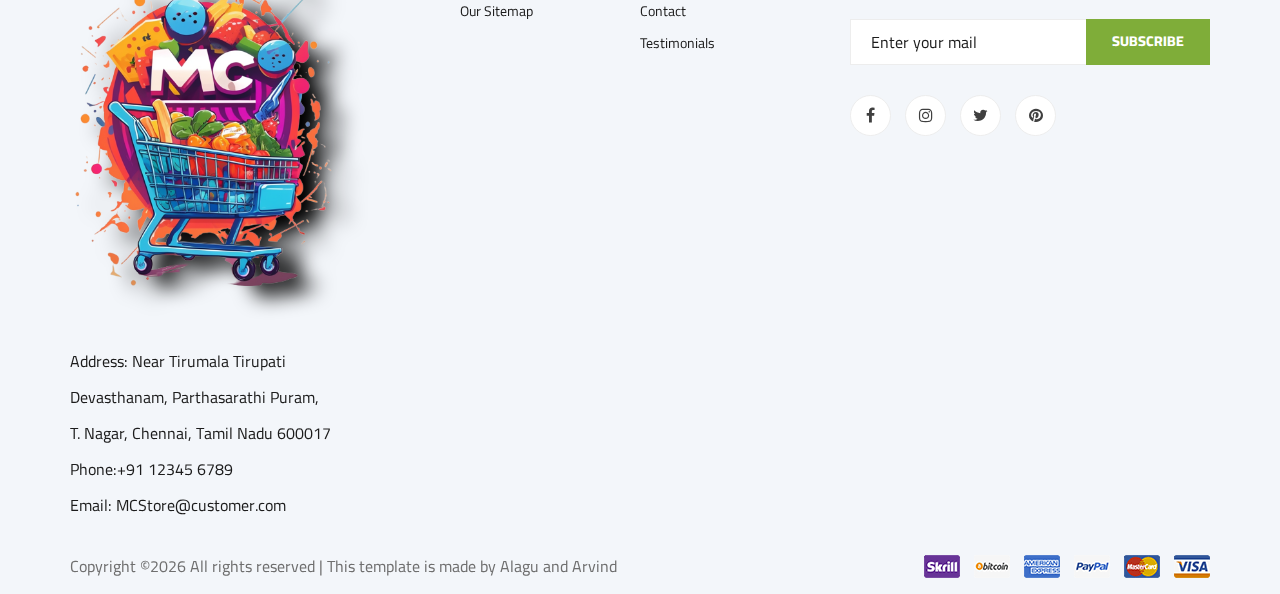
<file: shoping-cart.html>
<!DOCTYPE html>
<html lang="zxx">

<head>
    <meta charset="UTF-8"> 
    <meta name="description" content="Ogani Template">
    <meta name="keywords" content="Ogani, unica, creative, html">
    <meta name="viewport" content="width=device-width, initial-scale=1.0">
    <meta http-equiv="X-UA-Compatible" content="ie=edge">
    <title>Ogani | Template</title>

    <!-- Google Font -->
    <link href="https://fonts.googleapis.com/css2?family=Cairo:wght@200;300;400;600;900&display=swap" rel="stylesheet">

    <!-- Css Styles -->
    <link rel="stylesheet" href="css/bootstrap.min.css" type="text/css">
    <link rel="stylesheet" href="css/font-awesome.min.css" type="text/css">
    <link rel="stylesheet" href="css/elegant-icons.css" type="text/css">
    <link rel="stylesheet" href="css/nice-select.css" type="text/css">
    <link rel="stylesheet" href="css/jquery-ui.min.css" type="text/css">
    <link rel="stylesheet" href="css/owl.carousel.min.css" type="text/css">
    <link rel="stylesheet" href="css/slicknav.min.css" type="text/css">
    <link rel="stylesheet" href="css/style.css" type="text/css">
</head>

<body>
    <!-- Page Preloder -->
    <div id="preloder">
        <div class="loader"></div>
    </div>

    <!-- Humberger Begin -->
    <div class="humberger__menu__overlay"></div>
    <div class="humberger__menu__wrapper">
        <div class="humberger__menu__logo">
            <a href="#">demo</a>
        </div>
        <div class="humberger__menu__cart">
            <ul>
                <li><a href="#"><i class="fa fa-heart"></i> <span>1</span></a></li>
                <li><a href="#"><i class="fa fa-shopping-bag"></i> <span>3</span></a></li>
            </ul>
            <div class="header__cart__price">item:  <span>Rs.150.00</span></div>
        </div>
        <div class="humberger__menu__widget">
            <div class="header__top__right__language">
                <img src="img/logo.png" alt="" style="height: min-content; width: max-content;">
                <div>Language </div>
                <span class="arrow_carrot-down"></span>
                <ul>
                    <li><a href="#">Spanis</a></li>
                    <li><a href="#">English</a></li>
                    <li><a href="#">Tamil</a></li>
                    <li><a href="#">Hindi</a></li>
                </ul>
            </div>
            <div class="header__top__right__auth">
                <a href="#"><i class="fa fa-user"></i> Loginuser</a>
            </div>
        </div>
        <nav class="humberger__menu__nav mobile-menu">
            <ul>
                <li class="active"><a href="./dash.html">Home</a></li>
                <li><a href="./shop-grid.html">Shop</a></li>
                <li><a href="#">Pages</a>
                    <ul class="header__menu__dropdown">
                        <li><a href="./shop-details.html">Shoping Details</a></li>
                        <li><a href="./shoping-cart.html">Shoping Cart</a></li>
                        <li><a href="./checkout.html">Check Out</a></li>
                        <li><a href="./blog-details.html">Blog Details</a></li>
                    </ul>
                </li>
                <li><a href="./blog.html">Blog</a></li>
                <li><a href="./contact.html">Contact</a></li>
            </ul>
        </nav>
        <div id="mobile-menu-wrap"></div>
        <div class="header__top__right__social">
            <a href="#"><i class="fa fa-facebook"></i></a>
            <a href="#"><i class="fa fa-twitter"></i></a>
            <a href="#"><i class="fa fa-linkedin"></i></a>
            <a href="#"><i class="fa fa-pinterest-p"></i></a>
        </div>
        <div class="humberger__menu__contact">
            <ul>
                <li><i class="fa fa-envelope"></i> MCCart@customer.com</li>
                <li>Free Shipping for all Order of RS.499</li>
            </ul>
        </div>
    </div>
    <!-- Humberger End -->

    <!-- Header Section Begin -->
    <header class="header">
        <div class="header__top">
            <div class="container">
                <div class="row">
                    <div class="col-lg-6">
                        <div class="header__top__left">
                            <ul>
                                <li><i class="fa fa-envelope"></i>MCStore@customer.com</li>
                                <li>Free Shipping for all Order of Rs.499</li>
                            </ul>
                        </div>
                    </div>
                    <div class="col-lg-6">
                        <div class="header__top__right">
                            <div class="header__top__right__social">
                                <a href="#"><i class="fa fa-facebook"></i></a>
                                <a href="#"><i class="fa fa-twitter"></i></a>
                                <a href="#"><i class="fa fa-linkedin"></i></a>
                                <a href="#"><i class="fa fa-pinterest-p"></i></a>
                            </div>
                            <div class="header__top__right__language">
                                <img src="img/language.png" alt="">
                                <div>Language</div>
                                <span class="arrow_carrot-down"></span>
                                <ul>
                                    <li><a href="#">Spanis</a></li>
                                    <li><a href="#">English</a></li>
                                    <li><a href="#">Hindi</a></li>
                                </ul>
                            </div>
                            <div class="header__top__right__auth">
                                <a href="#"><i class="fa fa-user"></i> Login</a>
                            </div>
                        </div>
                    </div>
                </div>
            </div>
        </div>
        <div class="container">
            <div class="row">
                <div class="col-lg-3">
                    <div class="header__logo">
                        <a href="./dash.html"><img src="img/logo.png" style="width: 16%; height: 16%; mix-blend-mode: multiply ;"></a>
                    </div>
                </div>
                <div class="col-lg-6">
                    <nav class="header__menu">
                        <ul>
                            <li><a href="./dash.html">Home</a></li>
                            <li class="active"><a href="./shop-grid.html">Shop</a></li>
                            <li><a href="#">Pages</a>
                                <ul class="header__menu__dropdown">
                                    <li><a href="./shop-details.html">Shop Details</a></li>
                                    <li><a href="./shoping-cart.html">Shoping Cart</a></li>
                                    <li><a href="./checkout.html">Check Out</a></li>
                                    <li><a href="./blog-details.html">Blog Details</a></li>
                                </ul>
                            </li>
                            <li><a href="./blog.html">Blog</a></li>
                            <li><a href="./contact.html">Contact</a></li>
                        </ul>
                    </nav>
                </div>
                <div class="col-lg-3">
                    <div class="header__cart">
                        <ul>
                            <li><a href="#"><i class="fa fa-heart"></i> <span>1</span></a></li>
                            <li><a href="#"><i class="fa fa-shopping-bag"></i> <span>3</span></a></li>
                        </ul>
                        <div class="header__cart__price">item: <span>$150.00</span></div>
                    </div>
                </div>
            </div>
            <div class="humberger__open">
                <i class="fa fa-bars"></i>
            </div>
        </div>
    </header>
    <!-- Header Section End -->

    <!-- Hero Section Begin -->
    <section class="hero hero-normal">
        <div class="container">
            <div class="row">
                <div class="col-lg-3">
                    <div class="hero__categories">
                        <div class="hero__categories__all">
                            <i class="fa fa-bars"></i>
                            <span>All departments</span>
                        </div>
                        <ul>
                            <li><a href="#">Fresh Meat</a></li>
                            <li><a href="#">Vegetables</a></li>
                            <li><a href="#">Fruit & Nut Gifts</a></li>
                            <li><a href="#">Fresh Berries</a></li>
                            <li><a href="#">Ocean Foods</a></li>
                            <li><a href="#">Butter & Eggs</a></li>
                            <li><a href="#">Fastfood</a></li>
                            <li><a href="#">Fresh Onion</a></li>
                            <li><a href="#">Papayaya & Crisps</a></li>
                            <li><a href="#">Oatmeal</a></li>
                            <li><a href="#">Fresh Bananas</a></li>
                        </ul>
                    </div>
                </div>
                <div class="col-lg-9">
                    <div class="hero__search">
                        <div class="hero__search__form">
                            <form action="#">
                                <div class="hero__search__categories">
                                    All Categories
                                    <span class="arrow_carrot-down"></span>
                                </div>
                                <input type="text" placeholder="What do yo u need?">
                                <button type="submit" class="site-btn">SEARCH</button>
                            </form>
                        </div>
                        <div class="hero__search__phone">
                            <div class="hero__search__phone__icon">
                                <i class="fa fa-phone"></i>
                            </div>
                            <div class="hero__search__phone__text">
                                <h5>+91 12345 6789</h5>
                                <span>support 24/7 time</span>
                            </div>
                        </div>
                    </div>
                </div>
            </div>
        </div>
    </section>
    <!-- Hero Section End -->

    <!-- Breadcrumb Section Begin -->
    <section class="breadcrumb-section set-bg" data-setbg="img/breadcrumb.jpg">
        <div class="container">
            <div class="row">
                <div class="col-lg-12 text-center">
                    <div class="breadcrumb__text">
                        <h2>Shopping Cart</h2>
                        <div class="breadcrumb__option">
                            <a href="./dash.html">Home</a>
                            <span>Shopping Cart</span>
                        </div>
                    </div>
                </div>
            </div>
        </div>
    </section>
    <!-- Breadcrumb Section End -->

    <!-- Shoping Cart Section Begin -->
    <section class="shoping-cart spad">
        <div class="container">
            <div class="row">
                <div class="col-lg-12">
                    <div class="shoping__cart__table">
                        <table>
                            <thead>
                                <tr>
                                    <th class="shoping__product">Products</th>
                                    <th>Price</th>
                                    <th>Quantity</th>
                                    <th>Total</th>
                                    <th></th>
                                </tr>
                            </thead>
                            <tbody>
                                <tr>
                                    <td class="shoping__cart__item">
                                        <img src="img/cart/cart-1.jpg" alt="">
                                        <h5>Vegetable’s Package</h5>
                                    </td>
                                    <td class="shoping__cart__price">
                                        Rs.55.00
                                    </td>
                                    <td class="shoping__cart__quantity">
                                        <div class="quantity">
                                            <div class="pro-qty">
                                                <input type="text" value="1">
                                            </div>
                                        </div>
                                    </td>
                                    <td class="shoping__cart__total">
                                        Rs.110.00
                                    </td>
                                    <td class="shoping__cart__item__close">
                                        <span class="icon_close"></span>
                                    </td>
                                </tr>
                                <tr>
                                    <td class="shoping__cart__item">
                                        <img src="img/cart/cart-2.jpg" alt="">
                                        <h5>Fresh Garden Vegetable</h5>
                                    </td>
                                    <td class="shoping__cart__price">
                                        Rs.39.00
                                    </td>
                                    <td class="shoping__cart__quantity">
                                        <div class="quantity">
                                            <div class="pro-qty">
                                                <input type="text" value="1">
                                            </div>
                                        </div>
                                    </td>
                                    <td class="shoping__cart__total">
                                        Rs.39.99
                                    </td>
                                    <td class="shoping__cart__item__close">
                                        <span class="icon_close"></span>
                                    </td>
                                </tr>
                                <tr>
                                    <td class="shoping__cart__item">
                                        <img src="img/cart/cart-3.jpg" alt="">
                                        <h5>Organic Bananas</h5>
                                    </td>
                                    <td class="shoping__cart__price">
                                        Rs.69.00
                                    </td>
                                    <td class="shoping__cart__quantity">
                                        <div class="quantity">
                                            <div class="pro-qty">
                                                <input type="text" value="1">
                                            </div>
                                        </div>
                                    </td>
                                    <td class="shoping__cart__total">
                                        Rs.69.99
                                    </td>
                                    <td class="shoping__cart__item__close">
                                        <span class="icon_close"></span>
                                    </td>
                                </tr>
                            </tbody>
                        </table>
                    </div>
                </div>
            </div>
            <div class="row">
                <div class="col-lg-12">
                    <div class="shoping__cart__btns">
                        <a href="#" class="primary-btn cart-btn">CONTINUE SHOPPING</a>
                        <a href="#" class="primary-btn cart-btn cart-btn-right"><span class="icon_loading"></span>
                            Upadate Cart</a>
                    </div>
                </div>
                <div class="col-lg-6">
                    <div class="shoping__continue">
                        <div class="shoping__discount">
                            <h5>Discount Codes</h5>
                            <form action="#">
                                <input type="text" placeholder="Enter your coupon code">
                                <button type="submit" class="site-btn" id="coupon">APPLY COUPON</button>
                            </form>
                        </div>
                    </div>
                </div>
                <div class="col-lg-6">
                    <div class="shoping__checkout">
                        <h5>Cart Total</h5>
                        <ul>
                            <li>Subtotal <span>Rs.454.98</span></li>
                            <li>Total <span>Rs.454.98</span></li>
                        </ul>
                        <a href="checkout.html" class="primary-btn">PROCEED TO CHECKOUT</a>
                    </div>
                </div>
            </div>
        </div>
    </section>
    <!-- Shoping Cart Section End -->

    <!-- Footer Section Begin -->
    <footer class="footer spad">
        <div class="container">
            <div class="row">
                <div class="col-lg-3 col-md-6 col-sm-6">
                    <div class="footer__about">
                        <div class="footer__about__logo">
                            <a href="./dash.html"><img src="img/logo.png" style=" color: black; filter: drop-shadow(20px 10px 10px) ;" ></a>
                        </div>
                        <ul>
                            <li>Address: Near Tirumala Tirupati Devasthanam,
                                Parthasarathi Puram, T. Nagar,
                                Chennai, Tamil Nadu 600017</li>
                            <li>Phone:+91 12345 6789</li>
                            <li>Email: MCStore@customer.com</li>
                        </ul>
                    </div>
                </div>
                <div class="col-lg-4 col-md-6 col-sm-6 offset-lg-1">
                    <div class="footer__widget">
                        <h6>Useful Links</h6>
                        <ul>
                            <li><a href="#">About Us</a></li>
<!--                             <li><a href="#">About Our Shop</a></li> -->
<!--                             <li><a href="#">Secure Shopping</a></li> -->
<!--                             <li><a href="#">Delivery infomation</a></li> -->
<!--                             <li><a href="#">Privacy Policy</a></li> -->
                            <li><a href="#">Our Sitemap</a></li>
                        </ul>
                        <ul>
                            <li><a href="#">Who We Are</a></li>
<!--                             <li><a href="#">Our Services</a></li> -->
<!--                             <li><a href="#">Projects</a></li> -->
                            <li><a href="contact.html">Contact</a></li>
<!--                             <li><a href="#">Innovation</a></li> -->
                            <li><a href="#">Testimonials</a></li>
                        </ul>
                    </div>
                </div>
                <div class="col-lg-4 col-md-12">
                    <div class="footer__widget">
                        <h6>Join Our Newsletter Now</h6>
                        <p>Get E-mail updates about our latest shop and special offers.</p>
                        <form action="#">
                            <input type="text" placeholder="Enter your mail">
                            <button type="submit" class="site-btn">Subscribe</button>
                        </form>
                        <div class="footer__widget__social">
                            <a href="https://facebook.com"><i class="fa fa-facebook"></i></a>
                            <a href="https://instagram.com"><i class="fa fa-instagram"></i></a>
                            <a href="https://twitter.com"><i class="fa fa-twitter"></i></a>
                            <a href="https://pinterest.com"><i class="fa fa-pinterest"></i></a>
                        </div>
                    </div>
                </div>
            </div>
            <div class="row">
                <div class="col-lg-12">
                    <div class="footer__copyright__text"><p><!-- Link back to Colorlib can't be removed. Template is licensed under CC BY 3.0. -->
                        Copyright &copy;<script>document.write(new Date().getFullYear());</script> All rights reserved | This template is made by Alagu and Arvind</a>
                        <!-- Link back to Colorlib can't be removed. Template is licensed under CC BY 3.0. --></p></div>
                       
                        <div class="footer__copyright__payment"><img src="img/payment-item.png" alt=""></div>
                    </div>
                </div>
            </div>
        </div>
    </footer>
    <!-- Footer Section End -->

    <!-- Js Plugins -->
    <script src="js/jquery-3.3.1.min.js"></script>
    <script src="js/bootstrap.min.js"></script>
    <script src="js/jquery.nice-select.min.js"></script>
    <script src="js/jquery-ui.min.js"></script>
    <script src="js/jquery.slicknav.js"></script>
    <script src="js/mixitup.min.js"></script>
    <script src="js/owl.carousel.min.js"></script>
    <script src="js/main.js"></script>


</body>

</html>
</file>
<file: css/login.css>
@import url("https://fonts.googleapis.com/css2?family=Nunito:wght@400;600;800&display=swap");
* {
  font-family: "poppins", sans-serif;
}
body {
  background-size: cover;
  background-position: center;
  background-attachment: fixed;
  background-repeat: no-repeat;
  backdrop-filter:blur(3px); 
  /* backdrop-filter: brightness(30%); */
  
    height: 100%;
    overflow: hidden;

}


.box {
  display: flex;
  justify-content: center;
  align-items: center;
  min-height: 99vh;
  min-width: 99vh;
  

}


.container {
  width: 350px;
  display: flex;
  flex-direction: column;
  padding: 15px 15px 15px;
 
 

}
span {
  color: #fff;
  font-size: small;
  display: flex;
  justify-content: center;
  padding: 10px  10px 0;
}
header { 
  color: #fff;
  font-size: 30px;
  display: flex;
  justify-content: center;
  padding: 10px 0 10px ;
  font-style: normal;
}

.input-field .input {
  height: 45px;
  width: 87%;
  border: none;
  border-radius: 10px;
  color: #fff;
  font-size: 15px;
  padding: 0 0 0 45px;
  background: transparent;
  border-bottom: 1px solid white;
  outline: none;
}

i {
  position: relative;
  top: -33px;
  left: 17px;
  color: #fff;
}
::-webkit-input-placeholder {
  color: #fff;
}
.submit {
  border: none;
  border-radius: 30px;
  font-size: 15px;
  height: 45px;
  outline: none;
  width: 100%;
  color: rgb(0, 0, 0);
 background-color: rgba(184, 199, 199, 0.411);
 border-bottom: 2px solid white;
 border-top: 1px solid white;
  
}
.submit:hover {
  box-shadow: 1px 5px 7px 1px rgba(0, 0, 0, 0.2);
  background: rgba(255, 255, 255, 0.7);
  color: black;
  cursor: pointer;
}
.two-col {
  display: flex;
  flex-direction: row;
  justify-content: space-between;
  color: #fff;
  font-size: small;
  margin-top: 10px;
}
.one {
  display: flex;
}
label a {
  text-decoration: none;
  color: #fff;
}
</file>
<file: css/elegant-icons.css>
@font-face {
	font-family: 'ElegantIcons';
	src:url('../fonts/ElegantIcons.eot');
	src:url('../fonts/ElegantIcons.eot?#iefix') format('embedded-opentype'),
		url('../fonts/ElegantIcons.woff') format('woff'),
		url('../fonts/ElegantIcons.ttf') format('truetype'),
		url('../fonts/ElegantIcons.svg#ElegantIcons') format('svg');
	font-weight: normal;
	font-style: normal;
}

/* Use the following CSS code if you want to use data attributes for inserting your icons */
[data-icon]:before {
	font-family: 'ElegantIcons';
	content: attr(data-icon);
	speak: none;
	font-weight: normal;
	font-variant: normal;
	text-transform: none;
	line-height: 1;
	-webkit-font-smoothing: antialiased;
	-moz-osx-font-smoothing: grayscale;
}

/* Use the following CSS code if you want to have a class per icon */
/*
Instead of a list of all class selectors,
you can use the generic selector below, but it's slower:
[class*="your-class-prefix"] {
*/
.arrow_up, .arrow_down, .arrow_left, .arrow_right, .arrow_left-up, .arrow_right-up, .arrow_right-down, .arrow_left-down, .arrow-up-down, .arrow_up-down_alt, .arrow_left-right_alt, .arrow_left-right, .arrow_expand_alt2, .arrow_expand_alt, .arrow_condense, .arrow_expand, .arrow_move, .arrow_carrot-up, .arrow_carrot-down, .arrow_carrot-left, .arrow_carrot-right, .arrow_carrot-2up, .arrow_carrot-2down, .arrow_carrot-2left, .arrow_carrot-2right, .arrow_carrot-up_alt2, .arrow_carrot-down_alt2, .arrow_carrot-left_alt2, .arrow_carrot-right_alt2, .arrow_carrot-2up_alt2, .arrow_carrot-2down_alt2, .arrow_carrot-2left_alt2, .arrow_carrot-2right_alt2, .arrow_triangle-up, .arrow_triangle-down, .arrow_triangle-left, .arrow_triangle-right, .arrow_triangle-up_alt2, .arrow_triangle-down_alt2, .arrow_triangle-left_alt2, .arrow_triangle-right_alt2, .arrow_back, .icon_minus-06, .icon_plus, .icon_close, .icon_check, .icon_minus_alt2, .icon_plus_alt2, .icon_close_alt2, .icon_check_alt2, .icon_zoom-out_alt, .icon_zoom-in_alt, .icon_search, .icon_box-empty, .icon_box-selected, .icon_minus-box, .icon_plus-box, .icon_box-checked, .icon_circle-empty, .icon_circle-slelected, .icon_stop_alt2, .icon_stop, .icon_pause_alt2, .icon_pause, .icon_menu, .icon_menu-square_alt2, .icon_menu-circle_alt2, .icon_ul, .icon_ol, .icon_adjust-horiz, .icon_adjust-vert, .icon_document_alt, .icon_documents_alt, .icon_pencil, .icon_pencil-edit_alt, .icon_pencil-edit, .icon_folder-alt, .icon_folder-open_alt, .icon_folder-add_alt, .icon_info_alt, .icon_error-oct_alt, .icon_error-circle_alt, .icon_error-triangle_alt, .icon_question_alt2, .icon_question, .icon_comment_alt, .icon_chat_alt, .icon_vol-mute_alt, .icon_volume-low_alt, .icon_volume-high_alt, .icon_quotations, .icon_quotations_alt2, .icon_clock_alt, .icon_lock_alt, .icon_lock-open_alt, .icon_key_alt, .icon_cloud_alt, .icon_cloud-upload_alt, .icon_cloud-download_alt, .icon_image, .icon_images, .icon_lightbulb_alt, .icon_gift_alt, .icon_house_alt, .icon_genius, .icon_mobile, .icon_tablet, .icon_laptop, .icon_desktop, .icon_camera_alt, .icon_mail_alt, .icon_cone_alt, .icon_ribbon_alt, .icon_bag_alt, .icon_creditcard, .icon_cart_alt, .icon_paperclip, .icon_tag_alt, .icon_tags_alt, .icon_trash_alt, .icon_cursor_alt, .icon_mic_alt, .icon_compass_alt, .icon_pin_alt, .icon_pushpin_alt, .icon_map_alt, .icon_drawer_alt, .icon_toolbox_alt, .icon_book_alt, .icon_calendar, .icon_film, .icon_table, .icon_contacts_alt, .icon_headphones, .icon_lifesaver, .icon_piechart, .icon_refresh, .icon_link_alt, .icon_link, .icon_loading, .icon_blocked, .icon_archive_alt, .icon_heart_alt, .icon_star_alt, .icon_star-half_alt, .icon_star, .icon_star-half, .icon_tools, .icon_tool, .icon_cog, .icon_cogs, .arrow_up_alt, .arrow_down_alt, .arrow_left_alt, .arrow_right_alt, .arrow_left-up_alt, .arrow_right-up_alt, .arrow_right-down_alt, .arrow_left-down_alt, .arrow_condense_alt, .arrow_expand_alt3, .arrow_carrot_up_alt, .arrow_carrot-down_alt, .arrow_carrot-left_alt, .arrow_carrot-right_alt, .arrow_carrot-2up_alt, .arrow_carrot-2dwnn_alt, .arrow_carrot-2left_alt, .arrow_carrot-2right_alt, .arrow_triangle-up_alt, .arrow_triangle-down_alt, .arrow_triangle-left_alt, .arrow_triangle-right_alt, .icon_minus_alt, .icon_plus_alt, .icon_close_alt, .icon_check_alt, .icon_zoom-out, .icon_zoom-in, .icon_stop_alt, .icon_menu-square_alt, .icon_menu-circle_alt, .icon_document, .icon_documents, .icon_pencil_alt, .icon_folder, .icon_folder-open, .icon_folder-add, .icon_folder_upload, .icon_folder_download, .icon_info, .icon_error-circle, .icon_error-oct, .icon_error-triangle, .icon_question_alt, .icon_comment, .icon_chat, .icon_vol-mute, .icon_volume-low, .icon_volume-high, .icon_quotations_alt, .icon_clock, .icon_lock, .icon_lock-open, .icon_key, .icon_cloud, .icon_cloud-upload, .icon_cloud-download, .icon_lightbulb, .icon_gift, .icon_house, .icon_camera, .icon_mail, .icon_cone, .icon_ribbon, .icon_bag, .icon_cart, .icon_tag, .icon_tags, .icon_trash, .icon_cursor, .icon_mic, .icon_compass, .icon_pin, .icon_pushpin, .icon_map, .icon_drawer, .icon_toolbox, .icon_book, .icon_contacts, .icon_archive, .icon_heart, .icon_profile, .icon_group, .icon_grid-2x2, .icon_grid-3x3, .icon_music, .icon_pause_alt, .icon_phone, .icon_upload, .icon_download, .social_facebook, .social_twitter, .social_pinterest, .social_googleplus, .social_tumblr, .social_tumbleupon, .social_wordpress, .social_instagram, .social_dribbble, .social_vimeo, .social_linkedin, .social_rss, .social_deviantart, .social_share, .social_myspace, .social_skype, .social_youtube, .social_picassa, .social_googledrive, .social_flickr, .social_blogger, .social_spotify, .social_delicious, .social_facebook_circle, .social_twitter_circle, .social_pinterest_circle, .social_googleplus_circle, .social_tumblr_circle, .social_stumbleupon_circle, .social_wordpress_circle, .social_instagram_circle, .social_dribbble_circle, .social_vimeo_circle, .social_linkedin_circle, .social_rss_circle, .social_deviantart_circle, .social_share_circle, .social_myspace_circle, .social_skype_circle, .social_youtube_circle, .social_picassa_circle, .social_googledrive_alt2, .social_flickr_circle, .social_blogger_circle, .social_spotify_circle, .social_delicious_circle, .social_facebook_square, .social_twitter_square, .social_pinterest_square, .social_googleplus_square, .social_tumblr_square, .social_stumbleupon_square, .social_wordpress_square, .social_instagram_square, .social_dribbble_square, .social_vimeo_square, .social_linkedin_square, .social_rss_square, .social_deviantart_square, .social_share_square, .social_myspace_square, .social_skype_square, .social_youtube_square, .social_picassa_square, .social_googledrive_square, .social_flickr_square, .social_blogger_square, .social_spotify_square, .social_delicious_square, .icon_printer, .icon_calulator, .icon_building, .icon_floppy, .icon_drive, .icon_search-2, .icon_id, .icon_id-2, .icon_puzzle, .icon_like, .icon_dislike, .icon_mug, .icon_currency, .icon_wallet, .icon_pens, .icon_easel, .icon_flowchart, .icon_datareport, .icon_briefcase, .icon_shield, .icon_percent, .icon_globe, .icon_globe-2, .icon_target, .icon_hourglass, .icon_balance, .icon_rook, .icon_printer-alt, .icon_calculator_alt, .icon_building_alt, .icon_floppy_alt, .icon_drive_alt, .icon_search_alt, .icon_id_alt, .icon_id-2_alt, .icon_puzzle_alt, .icon_like_alt, .icon_dislike_alt, .icon_mug_alt, .icon_currency_alt, .icon_wallet_alt, .icon_pens_alt, .icon_easel_alt, .icon_flowchart_alt, .icon_datareport_alt, .icon_briefcase_alt, .icon_shield_alt, .icon_percent_alt, .icon_globe_alt, .icon_clipboard {
	font-family: 'ElegantIcons';
	speak: none;
	font-style: normal;
	font-weight: normal;
	font-variant: normal;
	text-transform: none;
	line-height: 1;
	-webkit-font-smoothing: antialiased;
}
.arrow_up:before {
	content: "\21";
}
.arrow_down:before {
	content: "\22";
}
.arrow_left:before {
	content: "\23";
}
.arrow_right:before {
	content: "\24";
}
.arrow_left-up:before {
	content: "\25";
}
.arrow_right-up:before {
	content: "\26";
}
.arrow_right-down:before {
	content: "\27";
}
.arrow_left-down:before {
	content: "\28";
}
.arrow-up-down:before {
	content: "\29";
}
.arrow_up-down_alt:before {
	content: "\2a";
}
.arrow_left-right_alt:before {
	content: "\2b";
}
.arrow_left-right:before {
	content: "\2c";
}
.arrow_expand_alt2:before {
	content: "\2d";
}
.arrow_expand_alt:before {
	content: "\2e";
}
.arrow_condense:before {
	content: "\2f";
}
.arrow_expand:before {
	content: "\30";
}
.arrow_move:before {
	content: "\31";
}
.arrow_carrot-up:before {
	content: "\32";
}
.arrow_carrot-down:before {
	content: "\33";
}
.arrow_carrot-left:before {
	content: "\34";
}
.arrow_carrot-right:before {
	content: "\35";
}
.arrow_carrot-2up:before {
	content: "\36";
}
.arrow_carrot-2down:before {
	content: "\37";
}
.arrow_carrot-2left:before {
	content: "\38";
}
.arrow_carrot-2right:before {
	content: "\39";
}
.arrow_carrot-up_alt2:before {
	content: "\3a";
}
.arrow_carrot-down_alt2:before {
	content: "\3b";
}
.arrow_carrot-left_alt2:before {
	content: "\3c";
}
.arrow_carrot-right_alt2:before {
	content: "\3d";
}
.arrow_carrot-2up_alt2:before {
	content: "\3e";
}
.arrow_carrot-2down_alt2:before {
	content: "\3f";
}
.arrow_carrot-2left_alt2:before {
	content: "\40";
}
.arrow_carrot-2right_alt2:before {
	content: "\41";
}
.arrow_triangle-up:before {
	content: "\42";
}
.arrow_triangle-down:before {
	content: "\43";
}
.arrow_triangle-left:before {
	content: "\44";
}
.arrow_triangle-right:before {
	content: "\45";
}
.arrow_triangle-up_alt2:before {
	content: "\46";
}
.arrow_triangle-down_alt2:before {
	content: "\47";
}
.arrow_triangle-left_alt2:before {
	content: "\48";
}
.arrow_triangle-right_alt2:before {
	content: "\49";
}
.arrow_back:before {
	content: "\4a";
}
.icon_minus-06:before {
	content: "\4b";
}
.icon_plus:before {
	content: "\4c";
}
.icon_close:before {
	content: "\4d";
}
.icon_check:before {
	content: "\4e";
}
.icon_minus_alt2:before {
	content: "\4f";
}
.icon_plus_alt2:before {
	content: "\50";
}
.icon_close_alt2:before {
	content: "\51";
}
.icon_check_alt2:before {
	content: "\52";
}
.icon_zoom-out_alt:before {
	content: "\53";
}
.icon_zoom-in_alt:before {
	content: "\54";
}
.icon_search:before {
	content: "\55";
}
.icon_box-empty:before {
	content: "\56";
}
.icon_box-selected:before {
	content: "\57";
}
.icon_minus-box:before {
	content: "\58";
}
.icon_plus-box:before {
	content: "\59";
}
.icon_box-checked:before {
	content: "\5a";
}
.icon_circle-empty:before {
	content: "\5b";
}
.icon_circle-slelected:before {
	content: "\5c";
}
.icon_stop_alt2:before {
	content: "\5d";
}
.icon_stop:before {
	content: "\5e";
}
.icon_pause_alt2:before {
	content: "\5f";
}
.icon_pause:before {
	content: "\60";
}
.icon_menu:before {
	content: "\61";
}
.icon_menu-square_alt2:before {
	content: "\62";
}
.icon_menu-circle_alt2:before {
	content: "\63";
}
.icon_ul:before {
	content: "\64";
}
.icon_ol:before {
	content: "\65";
}
.icon_adjust-horiz:before {
	content: "\66";
}
.icon_adjust-vert:before {
	content: "\67";
}
.icon_document_alt:before {
	content: "\68";
}
.icon_documents_alt:before {
	content: "\69";
}
.icon_pencil:before {
	content: "\6a";
}
.icon_pencil-edit_alt:before {
	content: "\6b";
}
.icon_pencil-edit:before {
	content: "\6c";
}
.icon_folder-alt:before {
	content: "\6d";
}
.icon_folder-open_alt:before {
	content: "\6e";
}
.icon_folder-add_alt:before {
	content: "\6f";
}
.icon_info_alt:before {
	content: "\70";
}
.icon_error-oct_alt:before {
	content: "\71";
}
.icon_error-circle_alt:before {
	content: "\72";
}
.icon_error-triangle_alt:before {
	content: "\73";
}
.icon_question_alt2:before {
	content: "\74";
}
.icon_question:before {
	content: "\75";
}
.icon_comment_alt:before {
	content: "\76";
}
.icon_chat_alt:before {
	content: "\77";
}
.icon_vol-mute_alt:before {
	content: "\78";
}
.icon_volume-low_alt:before {
	content: "\79";
}
.icon_volume-high_alt:before {
	content: "\7a";
}
.icon_quotations:before {
	content: "\7b";
}
.icon_quotations_alt2:before {
	content: "\7c";
}
.icon_clock_alt:before {
	content: "\7d";
}
.icon_lock_alt:before {
	content: "\7e";
}
.icon_lock-open_alt:before {
	content: "\e000";
}
.icon_key_alt:before {
	content: "\e001";
}
.icon_cloud_alt:before {
	content: "\e002";
}
.icon_cloud-upload_alt:before {
	content: "\e003";
}
.icon_cloud-download_alt:before {
	content: "\e004";
}
.icon_image:before {
	content: "\e005";
}
.icon_images:before {
	content: "\e006";
}
.icon_lightbulb_alt:before {
	content: "\e007";
}
.icon_gift_alt:before {
	content: "\e008";
}
.icon_house_alt:before {
	content: "\e009";
}
.icon_genius:before {
	content: "\e00a";
}
.icon_mobile:before {
	content: "\e00b";
}
.icon_tablet:before {
	content: "\e00c";
}
.icon_laptop:before {
	content: "\e00d";
}
.icon_desktop:before {
	content: "\e00e";
}
.icon_camera_alt:before {
	content: "\e00f";
}
.icon_mail_alt:before {
	content: "\e010";
}
.icon_cone_alt:before {
	content: "\e011";
}
.icon_ribbon_alt:before {
	content: "\e012";
}
.icon_bag_alt:before {
	content: "\e013";
}
.icon_creditcard:before {
	content: "\e014";
}
.icon_cart_alt:before {
	content: "\e015";
}
.icon_paperclip:before {
	content: "\e016";
}
.icon_tag_alt:before {
	content: "\e017";
}
.icon_tags_alt:before {
	content: "\e018";
}
.icon_trash_alt:before {
	content: "\e019";
}
.icon_cursor_alt:before {
	content: "\e01a";
}
.icon_mic_alt:before {
	content: "\e01b";
}
.icon_compass_alt:before {
	content: "\e01c";
}
.icon_pin_alt:before {
	content: "\e01d";
}
.icon_pushpin_alt:before {
	content: "\e01e";
}
.icon_map_alt:before {
	content: "\e01f";
}
.icon_drawer_alt:before {
	content: "\e020";
}
.icon_toolbox_alt:before {
	content: "\e021";
}
.icon_book_alt:before {
	content: "\e022";
}
.icon_calendar:before {
	content: "\e023";
}
.icon_film:before {
	content: "\e024";
}
.icon_table:before {
	content: "\e025";
}
.icon_contacts_alt:before {
	content: "\e026";
}
.icon_headphones:before {
	content: "\e027";
}
.icon_lifesaver:before {
	content: "\e028";
}
.icon_piechart:before {
	content: "\e029";
}
.icon_refresh:before {
	content: "\e02a";
}
.icon_link_alt:before {
	content: "\e02b";
}
.icon_link:before {
	content: "\e02c";
}
.icon_loading:before {
	content: "\e02d";
}
.icon_blocked:before {
	content: "\e02e";
}
.icon_archive_alt:before {
	content: "\e02f";
}
.icon_heart_alt:before {
	content: "\e030";
}
.icon_star_alt:before {
	content: "\e031";
}
.icon_star-half_alt:before {
	content: "\e032";
}
.icon_star:before {
	content: "\e033";
}
.icon_star-half:before {
	content: "\e034";
}
.icon_tools:before {
	content: "\e035";
}
.icon_tool:before {
	content: "\e036";
}
.icon_cog:before {
	content: "\e037";
}
.icon_cogs:before {
	content: "\e038";
}
.arrow_up_alt:before {
	content: "\e039";
}
.arrow_down_alt:before {
	content: "\e03a";
}
.arrow_left_alt:before {
	content: "\e03b";
}
.arrow_right_alt:before {
	content: "\e03c";
}
.arrow_left-up_alt:before {
	content: "\e03d";
}
.arrow_right-up_alt:before {
	content: "\e03e";
}
.arrow_right-down_alt:before {
	content: "\e03f";
}
.arrow_left-down_alt:before {
	content: "\e040";
}
.arrow_condense_alt:before {
	content: "\e041";
}
.arrow_expand_alt3:before {
	content: "\e042";
}
.arrow_carrot_up_alt:before {
	content: "\e043";
}
.arrow_carrot-down_alt:before {
	content: "\e044";
}
.arrow_carrot-left_alt:before {
	content: "\e045";
}
.arrow_carrot-right_alt:before {
	content: "\e046";
}
.arrow_carrot-2up_alt:before {
	content: "\e047";
}
.arrow_carrot-2dwnn_alt:before {
	content: "\e048";
}
.arrow_carrot-2left_alt:before {
	content: "\e049";
}
.arrow_carrot-2right_alt:before {
	content: "\e04a";
}
.arrow_triangle-up_alt:before {
	content: "\e04b";
}
.arrow_triangle-down_alt:before {
	content: "\e04c";
}
.arrow_triangle-left_alt:before {
	content: "\e04d";
}
.arrow_triangle-right_alt:before {
	content: "\e04e";
}
.icon_minus_alt:before {
	content: "\e04f";
}
.icon_plus_alt:before {
	content: "\e050";
}
.icon_close_alt:before {
	content: "\e051";
}
.icon_check_alt:before {
	content: "\e052";
}
.icon_zoom-out:before {
	content: "\e053";
}
.icon_zoom-in:before {
	content: "\e054";
}
.icon_stop_alt:before {
	content: "\e055";
}
.icon_menu-square_alt:before {
	content: "\e056";
}
.icon_menu-circle_alt:before {
	content: "\e057";
}
.icon_document:before {
	content: "\e058";
}
.icon_documents:before {
	content: "\e059";
}
.icon_pencil_alt:before {
	content: "\e05a";
}
.icon_folder:before {
	content: "\e05b";
}
.icon_folder-open:before {
	content: "\e05c";
}
.icon_folder-add:before {
	content: "\e05d";
}
.icon_folder_upload:before {
	content: "\e05e";
}
.icon_folder_download:before {
	content: "\e05f";
}
.icon_info:before {
	content: "\e060";
}
.icon_error-circle:before {
	content: "\e061";
}
.icon_error-oct:before {
	content: "\e062";
}
.icon_error-triangle:before {
	content: "\e063";
}
.icon_question_alt:before {
	content: "\e064";
}
.icon_comment:before {
	content: "\e065";
}
.icon_chat:before {
	content: "\e066";
}
.icon_vol-mute:before {
	content: "\e067";
}
.icon_volume-low:before {
	content: "\e068";
}
.icon_volume-high:before {
	content: "\e069";
}
.icon_quotations_alt:before {
	content: "\e06a";
}
.icon_clock:before {
	content: "\e06b";
}
.icon_lock:before {
	content: "\e06c";
}
.icon_lock-open:before {
	content: "\e06d";
}
.icon_key:before {
	content: "\e06e";
}
.icon_cloud:before {
	content: "\e06f";
}
.icon_cloud-upload:before {
	content: "\e070";
}
.icon_cloud-download:before {
	content: "\e071";
}
.icon_lightbulb:before {
	content: "\e072";
}
.icon_gift:before {
	content: "\e073";
}
.icon_house:before {
	content: "\e074";
}
.icon_camera:before {
	content: "\e075";
}
.icon_mail:before {
	content: "\e076";
}
.icon_cone:before {
	content: "\e077";
}
.icon_ribbon:before {
	content: "\e078";
}
.icon_bag:before {
	content: "\e079";
}
.icon_cart:before {
	content: "\e07a";
}
.icon_tag:before {
	content: "\e07b";
}
.icon_tags:before {
	content: "\e07c";
}
.icon_trash:before {
	content: "\e07d";
}
.icon_cursor:before {
	content: "\e07e";
}
.icon_mic:before {
	content: "\e07f";
}
.icon_compass:before {
	content: "\e080";
}
.icon_pin:before {
	content: "\e081";
}
.icon_pushpin:before {
	content: "\e082";
}
.icon_map:before {
	content: "\e083";
}
.icon_drawer:before {
	content: "\e084";
}
.icon_toolbox:before {
	content: "\e085";
}
.icon_book:before {
	content: "\e086";
}
.icon_contacts:before {
	content: "\e087";
}
.icon_archive:before {
	content: "\e088";
}
.icon_heart:before {
	content: "\e089";
}
.icon_profile:before {
	content: "\e08a";
}
.icon_group:before {
	content: "\e08b";
}
.icon_grid-2x2:before {
	content: "\e08c";
}
.icon_grid-3x3:before {
	content: "\e08d";
}
.icon_music:before {
	content: "\e08e";
}
.icon_pause_alt:before {
	content: "\e08f";
}
.icon_phone:before {
	content: "\e090";
}
.icon_upload:before {
	content: "\e091";
}
.icon_download:before {
	content: "\e092";
}
.social_facebook:before {
	content: "\e093";
}
.social_twitter:before {
	content: "\e094";
}
.social_pinterest:before {
	content: "\e095";
}
.social_googleplus:before {
	content: "\e096";
}
.social_tumblr:before {
	content: "\e097";
}
.social_tumbleupon:before {
	content: "\e098";
}
.social_wordpress:before {
	content: "\e099";
}
.social_instagram:before {
	content: "\e09a";
}
.social_dribbble:before {
	content: "\e09b";
}
.social_vimeo:before {
	content: "\e09c";
}
.social_linkedin:before {
	content: "\e09d";
}
.social_rss:before {
	content: "\e09e";
}
.social_deviantart:before {
	content: "\e09f";
}
.social_share:before {
	content: "\e0a0";
}
.social_myspace:before {
	content: "\e0a1";
}
.social_skype:before {
	content: "\e0a2";
}
.social_youtube:before {
	content: "\e0a3";
}
.social_picassa:before {
	content: "\e0a4";
}
.social_googledrive:before {
	content: "\e0a5";
}
.social_flickr:before {
	content: "\e0a6";
}
.social_blogger:before {
	content: "\e0a7";
}
.social_spotify:before {
	content: "\e0a8";
}
.social_delicious:before {
	content: "\e0a9";
}
.social_facebook_circle:before {
	content: "\e0aa";
}
.social_twitter_circle:before {
	content: "\e0ab";
}
.social_pinterest_circle:before {
	content: "\e0ac";
}
.social_googleplus_circle:before {
	content: "\e0ad";
}
.social_tumblr_circle:before {
	content: "\e0ae";
}
.social_stumbleupon_circle:before {
	content: "\e0af";
}
.social_wordpress_circle:before {
	content: "\e0b0";
}
.social_instagram_circle:before {
	content: "\e0b1";
}
.social_dribbble_circle:before {
	content: "\e0b2";
}
.social_vimeo_circle:before {
	content: "\e0b3";
}
.social_linkedin_circle:before {
	content: "\e0b4";
}
.social_rss_circle:before {
	content: "\e0b5";
}
.social_deviantart_circle:before {
	content: "\e0b6";
}
.social_share_circle:before {
	content: "\e0b7";
}
.social_myspace_circle:before {
	content: "\e0b8";
}
.social_skype_circle:before {
	content: "\e0b9";
}
.social_youtube_circle:before {
	content: "\e0ba";
}
.social_picassa_circle:before {
	content: "\e0bb";
}
.social_googledrive_alt2:before {
	content: "\e0bc";
}
.social_flickr_circle:before {
	content: "\e0bd";
}
.social_blogger_circle:before {
	content: "\e0be";
}
.social_spotify_circle:before {
	content: "\e0bf";
}
.social_delicious_circle:before {
	content: "\e0c0";
}
.social_facebook_square:before {
	content: "\e0c1";
}
.social_twitter_square:before {
	content: "\e0c2";
}
.social_pinterest_square:before {
	content: "\e0c3";
}
.social_googleplus_square:before {
	content: "\e0c4";
}
.social_tumblr_square:before {
	content: "\e0c5";
}
.social_stumbleupon_square:before {
	content: "\e0c6";
}
.social_wordpress_square:before {
	content: "\e0c7";
}
.social_instagram_square:before {
	content: "\e0c8";
}
.social_dribbble_square:before {
	content: "\e0c9";
}
.social_vimeo_square:before {
	content: "\e0ca";
}
.social_linkedin_square:before {
	content: "\e0cb";
}
.social_rss_square:before {
	content: "\e0cc";
}
.social_deviantart_square:before {
	content: "\e0cd";
}
.social_share_square:before {
	content: "\e0ce";
}
.social_myspace_square:before {
	content: "\e0cf";
}
.social_skype_square:before {
	content: "\e0d0";
}
.social_youtube_square:before {
	content: "\e0d1";
}
.social_picassa_square:before {
	content: "\e0d2";
}
.social_googledrive_square:before {
	content: "\e0d3";
}
.social_flickr_square:before {
	content: "\e0d4";
}
.social_blogger_square:before {
	content: "\e0d5";
}
.social_spotify_square:before {
	content: "\e0d6";
}
.social_delicious_square:before {
	content: "\e0d7";
}
.icon_printer:before {
	content: "\e103";
}
.icon_calulator:before {
	content: "\e0ee";
}
.icon_building:before {
	content: "\e0ef";
}
.icon_floppy:before {
	content: "\e0e8";
}
.icon_drive:before {
	content: "\e0ea";
}
.icon_search-2:before {
	content: "\e101";
}
.icon_id:before {
	content: "\e107";
}
.icon_id-2:before {
	content: "\e108";
}
.icon_puzzle:before {
	content: "\e102";
}
.icon_like:before {
	content: "\e106";
}
.icon_dislike:before {
	content: "\e0eb";
}
.icon_mug:before {
	content: "\e105";
}
.icon_currency:before {
	content: "\e0ed";
}
.icon_wallet:before {
	content: "\e100";
}
.icon_pens:before {
	content: "\e104";
}
.icon_easel:before {
	content: "\e0e9";
}
.icon_flowchart:before {
	content: "\e109";
}
.icon_datareport:before {
	content: "\e0ec";
}
.icon_briefcase:before {
	content: "\e0fe";
}
.icon_shield:before {
	content: "\e0f6";
}
.icon_percent:before {
	content: "\e0fb";
}
.icon_globe:before {
	content: "\e0e2";
}
.icon_globe-2:before {
	content: "\e0e3";
}
.icon_target:before {
	content: "\e0f5";
}
.icon_hourglass:before {
	content: "\e0e1";
}
.icon_balance:before {
	content: "\e0ff";
}
.icon_rook:before {
	content: "\e0f8";
}
.icon_printer-alt:before {
	content: "\e0fa";
}
.icon_calculator_alt:before {
	content: "\e0e7";
}
.icon_building_alt:before {
	content: "\e0fd";
}
.icon_floppy_alt:before {
	content: "\e0e4";
}
.icon_drive_alt:before {
	content: "\e0e5";
}
.icon_search_alt:before {
	content: "\e0f7";
}
.icon_id_alt:before {
	content: "\e0e0";
}
.icon_id-2_alt:before {
	content: "\e0fc";
}
.icon_puzzle_alt:before {
	content: "\e0f9";
}
.icon_like_alt:before {
	content: "\e0dd";
}
.icon_dislike_alt:before {
	content: "\e0f1";
}
.icon_mug_alt:before {
	content: "\e0dc";
}
.icon_currency_alt:before {
	content: "\e0f3";
}
.icon_wallet_alt:before {
	content: "\e0d8";
}
.icon_pens_alt:before {
	content: "\e0db";
}
.icon_easel_alt:before {
	content: "\e0f0";
}
.icon_flowchart_alt:before {
	content: "\e0df";
}
.icon_datareport_alt:before {
	content: "\e0f2";
}
.icon_briefcase_alt:before {
	content: "\e0f4";
}
.icon_shield_alt:before {
	content: "\e0d9";
}
.icon_percent_alt:before {
	content: "\e0da";
}
.icon_globe_alt:before {
	content: "\e0de";
}
.icon_clipboard:before {
	content: "\e0e6";
}


	.glyph {
		float: left;
		text-align: center;
		padding: .75em;
		margin: .4em 1.5em .75em 0;
		width: 6em;
text-shadow: none;
	}
        .glyph_big {
        font-size: 128px;
        color: #59c5dc;
        float: left;
        margin-right: 20px;
        }

        .glyph div { padding-bottom: 10px;}

	.glyph input {
		font-family: consolas, monospace;
		font-size: 12px;
		width: 100%;
		text-align: center;
		border: 0;
		box-shadow: 0 0 0 1px #ccc;
		padding: .2em;
                -moz-border-radius: 5px;
                -webkit-border-radius: 5px;
	}
	.centered {
		margin-left: auto;
		margin-right: auto;
	}
	.glyph .fs1 {
		font-size: 2em;
	}
</file>
<file: css/nice-select.css>
.nice-select {
  -webkit-tap-highlight-color: transparent;
  background-color: #fff;
  border-radius: 5px;
  border: solid 1px #e8e8e8;
  box-sizing: border-box;
  clear: both;
  cursor: pointer;
  display: block;
  float: left;
  font-family: inherit;
  font-size: 14px;
  font-weight: normal;
  height: 42px;
  line-height: 40px;
  outline: none;
  padding-left: 18px;
  padding-right: 30px;
  position: relative;
  text-align: left !important;
  -webkit-transition: all 0.2s ease-in-out;
  transition: all 0.2s ease-in-out;
  -webkit-user-select: none;
     -moz-user-select: none;
      -ms-user-select: none;
          user-select: none;
  white-space: nowrap;
  width: auto; }
  .nice-select:hover {
    border-color: #dbdbdb; }
  .nice-select:active, .nice-select.open, .nice-select:focus {
    border-color: #999; }
  .nice-select:after {
    border-bottom: 2px solid #999;
    border-right: 2px solid #999;
    content: '';
    display: block;
    height: 5px;
    margin-top: -4px;
    pointer-events: none;
    position: absolute;
    right: 12px;
    top: 50%;
    -webkit-transform-origin: 66% 66%;
        -ms-transform-origin: 66% 66%;
            transform-origin: 66% 66%;
    -webkit-transform: rotate(45deg);
        -ms-transform: rotate(45deg);
            transform: rotate(45deg);
    -webkit-transition: all 0.15s ease-in-out;
    transition: all 0.15s ease-in-out;
    width: 5px; }
  .nice-select.open:after {
    -webkit-transform: rotate(-135deg);
        -ms-transform: rotate(-135deg);
            transform: rotate(-135deg); }
  .nice-select.open .list {
    opacity: 1;
    pointer-events: auto;
    -webkit-transform: scale(1) translateY(0);
        -ms-transform: scale(1) translateY(0);
            transform: scale(1) translateY(0); }
  .nice-select.disabled {
    border-color: #ededed;
    color: #999;
    pointer-events: none; }
    .nice-select.disabled:after {
      border-color: #cccccc; }
  .nice-select.wide {
    width: 100%; }
    .nice-select.wide .list {
      left: 0 !important;
      right: 0 !important; }
  .nice-select.right {
    float: right; }
    .nice-select.right .list {
      left: auto;
      right: 0; }
  .nice-select.small {
    font-size: 12px;
    height: 36px;
    line-height: 34px; }
    .nice-select.small:after {
      height: 4px;
      width: 4px; }
    .nice-select.small .option {
      line-height: 34px;
      min-height: 34px; }
  .nice-select .list {
    background-color: #fff;
    border-radius: 5px;
    box-shadow: 0 0 0 1px rgba(68, 68, 68, 0.11);
    box-sizing: border-box;
    margin-top: 4px;
    opacity: 0;
    overflow: hidden;
    padding: 0;
    pointer-events: none;
    position: absolute;
    top: 100%;
    left: 0;
    -webkit-transform-origin: 50% 0;
        -ms-transform-origin: 50% 0;
            transform-origin: 50% 0;
    -webkit-transform: scale(0.75) translateY(-21px);
        -ms-transform: scale(0.75) translateY(-21px);
            transform: scale(0.75) translateY(-21px);
    -webkit-transition: all 0.2s cubic-bezier(0.5, 0, 0, 1.25), opacity 0.15s ease-out;
    transition: all 0.2s cubic-bezier(0.5, 0, 0, 1.25), opacity 0.15s ease-out;
    z-index: 9; }
    .nice-select .list:hover .option:not(:hover) {
      background-color: transparent !important; }
  .nice-select .option {
    cursor: pointer;
    font-weight: 400;
    line-height: 40px;
    list-style: none;
    min-height: 40px;
    outline: none;
    padding-left: 18px;
    padding-right: 29px;
    text-align: left;
    -webkit-transition: all 0.2s;
    transition: all 0.2s; }
    .nice-select .option:hover, .nice-select .option.focus, .nice-select .option.selected.focus {
      background-color: #f6f6f6; }
    .nice-select .option.selected {
      font-weight: bold; }
    .nice-select .option.disabled {
      background-color: transparent;
      color: #999;
      cursor: default; }

.no-csspointerevents .nice-select .list {
  display: none; }

.no-csspointerevents .nice-select.open .list {
  display: block; }
</file>
<file: css/style.css>
/******************************************************************
  Template Name: Ogani
  Description:  Ogani eCommerce  HTML Template
  Author: Colorlib
  Author URI: https://colorlib.com
  Version: 1.0
  Created: Colorlib
******************************************************************/

/*------------------------------------------------------------------
[Table of contents]

1.  Template default CSS
	1.1	Variables
	1.2	Mixins
	1.3	Flexbox
	1.4	Reset
2.  Helper Css
3.  Header Section
4.  Hero Section
5.  Service Section
6.  Categories Section
7.  Featured Section
8.  Latest Product Section
9.  Contact
10.  Footer Style
-------------------------------------------------------------------*/

/*----------------------------------------*/
/* Template default CSS
/*----------------------------------------*/

html,
body {
	height: 100%;
	font-family: "Cairo", sans-serif;
	-webkit-font-smoothing: antialiased;
	font-smoothing: antialiased;
}

h1,
h2,
h3,
h4,
h5,
h6 {
	margin: 0;
	color: #111111;
	font-weight: 400;
	font-family: "Cairo", sans-serif;
}

h1 {
	font-size: 70px;
}

h2 {
	font-size: 36px;
}

h3 {
	font-size: 30px;
}

h4 {
	font-size: 24px;
}

h5 {
	font-size: 18px;
}

h6 {
	font-size: 16px;
}

p {
	font-size: 16px;
	font-family: "Cairo", sans-serif;
	color: #6f6f6f;
	font-weight: 400;
	line-height: 26px;
	margin: 0 0 15px 0;
}

img {
	max-width: 100%;
}

input:focus,
select:focus,
button:focus,
textarea:focus {
	outline: none;
}

a:hover,
a:focus {
	text-decoration: none;
	outline: none;
	color: #ffffff;
}

ul,
ol {
	padding: 0;
	margin: 0;
}

/*---------------------
  Helper CSS
-----------------------*/

.section-title {
	margin-bottom: 50px;
	text-align: center;
}

.section-title h2 {
	color: #1c1c1c;
	font-weight: 700;
	position: relative;
}

.section-title h2:after {
	position: absolute;
	left: 0;
	bottom: -15px;
	right: 0;
	height: 4px;
	width: 80px;
	background: #7fad39;
	content: "";
	margin: 0 auto;
}

.set-bg {
	background-repeat: no-repeat;
	background-size: cover;
	background-position: top center;
}

.spad {
	padding-top: 100px;
	padding-bottom: 100px;
}

.text-white h1,
.text-white h2,
.text-white h3,
.text-white h4,
.text-white h5,
.text-white h6,
.text-white p,
.text-white span,
.text-white li,
.text-white a {
	color: #fff;
}

/* buttons */

.primary-btn {
	display: inline-block;
	font-size: 14px;
	padding: 10px 28px 10px;
	color: #ffffff;
	text-transform: uppercase;
	font-weight: 700;
	background: #7fad39;
	letter-spacing: 2px;
}

.site-btn {
	font-size: 14px;
	color: #ffffff;
	font-weight: 800;
	text-transform: uppercase;
	display: inline-block;
	padding: 13px 30px 12px;
	background: #7fad39;
	border: none;
}

/* Preloder */

#preloder {
	position: fixed;
	width: 100%;
	height: 100%;
	top: 0;
	left: 0;
	z-index: 999999;
	background: #000;
}

.loader {
	width: 40px;
	height: 40px;
	position: absolute;
	top: 50%;
	left: 50%;
	margin-top: -13px;
	margin-left: -13px;
	border-radius: 60px;
	animation: loader 0.8s linear infinite;
	-webkit-animation: loader 0.8s linear infinite;
}
.logo{
	height: 2%;
	width: 2%;
}
@keyframes loader {
	0% {
		-webkit-transform: rotate(0deg);
		transform: rotate(0deg);
		border: 4px solid #f44336;
		border-left-color: transparent;
	}
	50% {
		-webkit-transform: rotate(180deg);
		transform: rotate(180deg);
		border: 4px solid #673ab7;
		border-left-color: transparent;
	}
	100% {
		-webkit-transform: rotate(360deg);
		transform: rotate(360deg);
		border: 4px solid #f44336;
		border-left-color: transparent;
	}
}

@-webkit-keyframes loader {
	0% {
		-webkit-transform: rotate(0deg);
		border: 4px solid #f44336;
		border-left-color: transparent;
	}
	50% {
		-webkit-transform: rotate(180deg);
		border: 4px solid #673ab7;
		border-left-color: transparent;
	}
	100% {
		-webkit-transform: rotate(360deg);
		border: 4px solid #f44336;
		border-left-color: transparent;
	}
}

/*---------------------
  Header
-----------------------*/

.header__top {
	background: #f5f5f5;
}

.header__top__left {
	padding: 10px 0 13px;
}

.header__top__left ul li {
	font-size: 14px;
	color: #1c1c1c;
	display: inline-block;
	margin-right: 45px;
	position: relative;
}

.header__top__left ul li:after {
	position: absolute;
	right: -25px;
	top: 1px;
	height: 20px;
	width: 1px;
	background: #000000;
	opacity: 0.1;
	content: "";
}

.header__top__left ul li:last-child {
	margin-right: 0;
}

.header__top__left ul li:last-child:after {
	display: none;
}

.header__top__left ul li i {
	color: #252525;
	margin-right: 5px;
}

.header__top__right {
	text-align: right;
	padding: 10px 0 13px;
}

.header__top__right__social {
	position: relative;
	display: inline-block;
	margin-right: 35px;
}

.header__top__right__social:after {
	position: absolute;
	right: -20px;
	top: 1px;
	height: 20px;
	width: 1px;
	background: #000000;
	opacity: 0.1;
	content: "";
}

.header__top__right__social a {
	font-size: 14px;
	display: inline-block;
	color: #1c1c1c;
	margin-right: 20px;
}

.header__top__right__social a:last-child {
	margin-right: 0;
}

.header__top__right__language {
	position: relative;
	display: inline-block;
	margin-right: 40px;
	cursor: pointer;
}

.header__top__right__language:hover ul {
	top: 23px;
	opacity: 1;
	visibility: visible;
}

.header__top__right__language:after {
	position: absolute;
	right: -21px;
	top: 1px;
	height: 20px;
	width: 1px;
	background: #000000;
	opacity: 0.1;
	content: "";
}

.header__top__right__language img {
	margin-right: 6px;
}

.header__top__right__language div {
	font-size: 14px;
	color: #1c1c1c;
	display: inline-block;
	margin-right: 4px;
}

.header__top__right__language span {
	font-size: 14px;
	color: #1c1c1c;
	position: relative;
	top: 2px;
}

.header__top__right__language ul {
	background: #222222;
	width: 100px;
	text-align: left;
	padding: 5px 0;
	position: absolute;
	left: 0;
	top: 43px;
	z-index: 9;
	opacity: 0;
	visibility: hidden;
	-webkit-transition: all, 0.3s;
	-moz-transition: all, 0.3s;
	-ms-transition: all, 0.3s;
	-o-transition: all, 0.3s;
	transition: all, 0.3s;
}

.header__top__right__language ul li {
	list-style: none;
}

.header__top__right__language ul li a {
	font-size: 14px;
	color: #ffffff;
	padding: 5px 10px;
}

.header__top__right__auth {
	display: inline-block;
}

.header__top__right__auth a {
	display: block;
	font-size: 14px;
	color: #1c1c1c;
}

.header__top__right__auth a i {
	margin-right: 6px;
}

.header__logo {
	padding: 15px 0;
}

.header__logo a {
	display: inline-block;
}

.header__menu {
	padding: 24px 0;
}

.header__menu ul li {
	list-style: none;
	display: inline-block;
	margin-right: 50px;
	position: relative;
}

.header__menu ul li .header__menu__dropdown {
	position: absolute;
	left: 0;
	top: 50px;
	background: #222222;
	width: 180px;
	z-index: 9;
	padding: 5px 0;
	-webkit-transition: all, 0.3s;
	-moz-transition: all, 0.3s;
	-ms-transition: all, 0.3s;
	-o-transition: all, 0.3s;
	transition: all, 0.3s;
	opacity: 0;
	visibility: hidden;
}

.header__menu ul li .header__menu__dropdown li {
	margin-right: 0;
	display: block;
}

.header__menu ul li .header__menu__dropdown li:hover>a {
	color: #7fad39;
}

.header__menu ul li .header__menu__dropdown li a {
	text-transform: capitalize;
	color: #ffffff;
	font-weight: 400;
	padding: 5px 15px;
}

.header__menu ul li.active a {
	color: #7fad39;
}

.header__menu ul li:hover .header__menu__dropdown {
	top: 30px;
	opacity: 1;
	visibility: visible;
}

.header__menu ul li:hover>a {
	color: #7fad39;
}

.header__menu ul li:last-child {
	margin-right: 0;
}

.header__menu ul li a {
	font-size: 14px;
	color: #252525;
	text-transform: uppercase;
	font-weight: 700;
	letter-spacing: 2px;
	-webkit-transition: all, 0.3s;
	-moz-transition: all, 0.3s;
	-ms-transition: all, 0.3s;
	-o-transition: all, 0.3s;
	transition: all, 0.3s;
	padding: 5px 0;
	display: block;
}

.header__cart {
	text-align: right;
	padding: 24px 0;
}

.header__cart ul {
	display: inline-block;
	margin-right: 25px;
}

.header__cart ul li {
	list-style: none;
	display: inline-block;
	margin-right: 15px;
}

.header__cart ul li:last-child {
	margin-right: 0;
}

.header__cart ul li a {
	position: relative;
}

.header__cart ul li a i {
	font-size: 18px;
	color: #1c1c1c;
}

.header__cart ul li a span {
	height: 13px;
	width: 13px;
	background: #7fad39;
	font-size: 10px;
	color: #ffffff;
	line-height: 13px;
	text-align: center;
	font-weight: 700;
	display: inline-block;
	border-radius: 50%;
	position: absolute;
	top: 0;
	right: -12px;
}

.header__cart .header__cart__price {
	font-size: 14px;
	color: #6f6f6f;
	display: inline-block;
}

.header__cart .header__cart__price span {
	color: #252525;
	font-weight: 700;
}

.humberger__menu__wrapper {
	display: none;
}

.humberger__open {
	display: none;
}

/*---------------------
  Hero
-----------------------*/

.hero {
	padding-bottom: 50px;
}

.hero.hero-normal {
	padding-bottom: 30px;
}

.hero.hero-normal .hero__categories {
	position: relative;
}

.hero.hero-normal .hero__categories ul {
	display: none;
	position: absolute;
	left: 0;
	top: 46px;
	width: 100%;
	z-index: 9;
	background: #ffffff;
}

.hero.hero-normal .hero__search {
	margin-bottom: 0;
}

.hero__categories__all {
	background: #7fad39;
	position: relative;
	padding: 10px 25px 10px 40px;
	cursor: pointer;
}

.hero__categories__all i {
	font-size: 16px;
	color: #ffffff;
	margin-right: 10px;
}

.hero__categories__all span {
	font-size: 18px;
	font-weight: 700;
	color: #ffffff;
}

.hero__categories__all:after {
	position: absolute;
	right: 18px;
	top: 9px;
	content: "3";
	font-family: "ElegantIcons";
	font-size: 18px;
	color: #ffffff;
}

.hero__categories ul {
	border: 1px solid #ebebeb;
	padding-left: 40px;
	padding-top: 10px;
	padding-bottom: 12px;
}

.hero__categories ul li {
	list-style: none;
}

.hero__categories ul li a {
	font-size: 16px;
	color: #1c1c1c;
	line-height: 39px;
	display: block;
}

.hero__search {
	overflow: hidden;
	margin-bottom: 30px;
}

.hero__search__form {
	width: 610px;
	height: 50px;
	border: 1px solid #ebebeb;
	position: relative;
	float: left;
}

.hero__search__form form .hero__search__categories {
	width: 30%;
	float: left;
	font-size: 16px;
	color: #1c1c1c;
	font-weight: 700;
	padding-left: 18px;
	padding-top: 11px;
	position: relative;
}

.hero__search__form form .hero__search__categories:after {
	position: absolute;
	right: 0;
	top: 14px;
	height: 20px;
	width: 1px;
	background: #000000;
	opacity: 0.1;
	content: "";
}

.hero__search__form form .hero__search__categories span {
	position: absolute;
	right: 14px;
	top: 14px;
}

.hero__search__form form input {
	width: 70%;
	border: none;
	height: 48px;
	font-size: 16px;
	color: #b2b2b2;
	padding-left: 20px;
}

.hero__search__form form input::placeholder {
	color: #b2b2b2;
}

.hero__search__form form button {
	position: absolute;
	right: 0;
	top: -1px;
	height: 50px;
}

.hero__search__phone {
	float: right;
}

.hero__search__phone__icon {
	font-size: 18px;
	color: #7fad39;
	height: 50px;
	width: 50px;
	background: #f5f5f5;
	line-height: 50px;
	text-align: center;
	border-radius: 50%;
	float: left;
	margin-right: 20px;
}

.hero__search__phone__text {
	overflow: hidden;
}

.hero__search__phone__text h5 {
	color: #1c1c1c;
	font-weight: 700;
	margin-bottom: 5px;
}

.hero__search__phone__text span {
	font-size: 14px;
	color: #6f6f6f;
}

.hero__item {
	height: 431px;
	display: flex;
	align-items: center;
	padding-left: 75px;
}

.hero__text span {
	font-size: 14px;
	text-transform: uppercase;
	font-weight: 700;
	letter-spacing: 4px;
	color: #7fad39;
}

.hero__text h2 {
	font-size: 46px;
	color: #252525;
	line-height: 52px;
	font-weight: 700;
	margin: 10px 0;
}

.hero__text p {
	margin-bottom: 35px;
}

/*---------------------
  Categories
-----------------------*/

.categories__item {
	height: 270px;
	position: relative;
}

.categories__item h5 {
	position: absolute;
	left: 0;
	width: 100%;
	padding: 0 20px;
	bottom: 20px;
	text-align: center;
}

.categories__item h5 a {
	font-size: 18px;
	color: #1c1c1c;
	font-weight: 700;
	text-transform: uppercase;
	letter-spacing: 2px;
	padding: 12px 0 10px;
	background: #ffffff;
	display: block;
}

.categories__slider .col-lg-3 {
	max-width: 100%;
}

.categories__slider.owl-carousel .owl-nav button {
	font-size: 18px;
	color: #1c1c1c;
	height: 70px;
	width: 30px;
	line-height: 70px;
	text-align: center;
	border: 1px solid #ebebeb;
	position: absolute;
	left: -35px;
	top: 50%;
	-webkit-transform: translateY(-35px);
	background: #ffffff;
}

.categories__slider.owl-carousel .owl-nav button.owl-next {
	left: auto;
	right: -35px;
}

/*---------------------
  Featured
-----------------------*/

.featured {
	padding-top: 80px;
	padding-bottom: 40px;
}

.featured__controls {
	text-align: center;
	margin-bottom: 50px;
}

.featured__controls ul li {
	list-style: none;
	font-size: 18px;
	color: #1c1c1c;
	display: inline-block;
	margin-right: 25px;
	position: relative;
	cursor: pointer;
}

.featured__controls ul li.active:after {
	opacity: 1;
}

.featured__controls ul li:after {
	position: absolute;
	left: 0;
	bottom: -2px;
	width: 100%;
	height: 2px;
	background: #7fad39;
	content: "";
	opacity: 0;
}

.featured__controls ul li:last-child {
	margin-right: 0;
}

.featured__item {
	margin-bottom: 50px;
}

.featured__item:hover .featured__item__pic .featured__item__pic__hover {
	bottom: 20px;
}

.featured__item__pic {
	height: 270px;
	position: relative;
	overflow: hidden;
	background-position: center center;
}

.featured__item__pic__hover {
	position: absolute;
	left: 0;
	bottom: -50px;
	width: 100%;
	text-align: center;
	-webkit-transition: all, 0.5s;
	-moz-transition: all, 0.5s;
	-ms-transition: all, 0.5s;
	-o-transition: all, 0.5s;
	transition: all, 0.5s;
}

.featured__item__pic__hover li {
	list-style: none;
	display: inline-block;
	margin-right: 6px;
}

.featured__item__pic__hover li:last-child {
	margin-right: 0;
}

.featured__item__pic__hover li:hover a {
	background: #7fad39;
	border-color: #7fad39;
}

.featured__item__pic__hover li:hover a i {
	color: #ffffff;
	transform: rotate(360deg);
}

.featured__item__pic__hover li a {
	font-size: 16px;
	color: #1c1c1c;
	height: 40px;
	width: 40px;
	line-height: 40px;
	text-align: center;
	border: 1px solid #ebebeb;
	background: #ffffff;
	display: block;
	border-radius: 50%;
	-webkit-transition: all, 0.5s;
	-moz-transition: all, 0.5s;
	-ms-transition: all, 0.5s;
	-o-transition: all, 0.5s;
	transition: all, 0.5s;
}

.featured__item__pic__hover li a i {
	position: relative;
	transform: rotate(0);
	-webkit-transition: all, 0.3s;
	-moz-transition: all, 0.3s;
	-ms-transition: all, 0.3s;
	-o-transition: all, 0.3s;
	transition: all, 0.3s;
}

.featured__item__text {
	text-align: center;
	padding-top: 15px;
}

.featured__item__text h6 {
	margin-bottom: 10px;
}

.featured__item__text h6 a {
	color: #252525;
}

.featured__item__text h5 {
	color: #252525;
	font-weight: 700;
}

/*---------------------
  Latest Product
-----------------------*/

.latest-product {
	padding-top: 80px;
	padding-bottom: 0;
}

.latest-product__text h4 {
	font-weight: 700;
	color: #1c1c1c;
	margin-bottom: 45px;
}

.latest-product__slider.owl-carousel .owl-nav {
	position: absolute;
	right: 20px;
	top: -75px;
}

.latest-product__slider.owl-carousel .owl-nav button {
	height: 30px;
	width: 30px;
	background: #F3F6FA;
	border: 1px solid #e6e6e6;
	font-size: 14px;
	color: #636363;
	margin-right: 10px;
	line-height: 30px;
	text-align: center;
}

.latest-product__slider.owl-carousel .owl-nav button span {
	font-weight: 700;
}

.latest-product__slider.owl-carousel .owl-nav button:last-child {
	margin-right: 0;
}

.latest-product__item {
	margin-bottom: 20px;
	overflow: hidden;
	display: block;
}

.latest-product__item__pic {
	float: left;
	margin-right: 26px;
}

.latest-product__item__pic img {
	height: 110px;
	width: 110px;
}

.latest-product__item__text {
	overflow: hidden;
	padding-top: 10px;
}

.latest-product__item__text h6 {
	color: #252525;
	margin-bottom: 8px;
}

.latest-product__item__text span {
	font-size: 18px;
	display: block;
	color: #252525;
	font-weight: 700;
}

/*---------------------
  Form BLog
-----------------------*/

.from-blog {
	padding-top: 50px;
	padding-bottom: 50px;
}

.from-blog .blog__item {
	margin-bottom: 30px;
}

.from-blog__title {
	margin-bottom: 70px;
}

/*---------------------
  Breadcrumb
-----------------------*/

.breadcrumb-section {
	display: flex;
	align-items: center;
	padding: 45px 0 40px;
}

.breadcrumb__text h2 {
	font-size: 46px;
	color: #ffffff;
	font-weight: 700;
}

.breadcrumb__option a {
	display: inline-block;
	font-size: 16px;
	color: #ffffff;
	font-weight: 700;
	margin-right: 20px;
	position: relative;
}

.breadcrumb__option a:after {
	position: absolute;
	right: -12px;
	top: 13px;
	height: 1px;
	width: 10px;
	background: #ffffff;
	content: "";
}

.breadcrumb__option span {
	display: inline-block;
	font-size: 16px;
	color: #ffffff;
}

/*---------------------
  Sidebar
-----------------------*/

.sidebar__item {
	margin-bottom: 35px;
}

.sidebar__item.sidebar__item__color--option {
	overflow: hidden;
}

.sidebar__item h4 {
	color: #1c1c1c;
	font-weight: 700;
	margin-bottom: 25px;
}

.sidebar__item ul li {
	list-style: none;
}

.sidebar__item ul li a {
	font-size: 16px;
	color: #1c1c1c;
	line-height: 39px;
	display: block;
}

.sidebar__item .latest-product__text {
	position: relative;
}

.sidebar__item .latest-product__text h4 {
	margin-bottom: 45px;
}

.sidebar__item .latest-product__text .owl-carousel .owl-nav {
	right: 0;
}

.price-range-wrap .range-slider {
	margin-top: 20px;
}

.price-range-wrap .range-slider .price-input {
	position: relative;
}

.price-range-wrap .range-slider .price-input:after {
	position: absolute;
	left: 38px;
	top: 13px;
	height: 1px;
	width: 5px;
	background: #dd2222;
	content: "";
}

.price-range-wrap .range-slider .price-input input {
	font-size: 16px;
	color: #dd2222;
	font-weight: 700;
	max-width: 20%;
	border: none;
	display: inline-block;
}

.price-range-wrap .price-range {
	border-radius: 0;
}

.price-range-wrap .price-range.ui-widget-content {
	border: none;
	background: #ebebeb;
	height: 5px;
}

.price-range-wrap .price-range.ui-widget-content .ui-slider-handle {
	height: 13px;
	width: 13px;
	border-radius: 50%;
	background: #ffffff;
	border: none;
	-webkit-box-shadow: 0px 1px 10px rgba(0, 0, 0, 0.2);
	box-shadow: 0px 1px 10px rgba(0, 0, 0, 0.2);
	outline: none;
	cursor: pointer;
}

.price-range-wrap .price-range .ui-slider-range {
	background: #dd2222;
	border-radius: 0;
}

.price-range-wrap .price-range .ui-slider-range.ui-corner-all.ui-widget-header:last-child {
	background: #dd2222;
}

.sidebar__item__color {
	float: left;
	width: 40%;
}

.sidebar__item__color.sidebar__item__color--white label:after {
	border: 2px solid #333333;
	background: transparent;
}

.sidebar__item__color.sidebar__item__color--gray label:after {
	background: #E9A625;
}

.sidebar__item__color.sidebar__item__color--red label:after {
	background: #D62D2D;
}

.sidebar__item__color.sidebar__item__color--black label:after {
	background: #252525;
}

.sidebar__item__color.sidebar__item__color--blue label:after {
	background: #249BC8;
}

.sidebar__item__color.sidebar__item__color--green label:after {
	background: #3CC032;
}

.sidebar__item__color label {
	font-size: 16px;
	color: #333333;
	position: relative;
	padding-left: 32px;
	cursor: pointer;
}

.sidebar__item__color label input {
	position: absolute;
	visibility: hidden;
}

.sidebar__item__color label:after {
	position: absolute;
	left: 0;
	top: 5px;
	height: 14px;
	width: 14px;
	background: #222;
	content: "";
	border-radius: 50%;
}

.sidebar__item__size {
	display: inline-block;
	margin-right: 16px;
	margin-bottom: 10px;
}

.sidebar__item__size label {
	font-size: 12px;
	color: #6f6f6f;
	display: inline-block;
	padding: 8px 25px 6px;
	background: #f5f5f5;
	cursor: pointer;
	margin-bottom: 0;
}

.sidebar__item__size label input {
	position: absolute;
	visibility: hidden;
}

/*---------------------
  Shop Grid
-----------------------*/

.product {
	padding-top: 80px;
	padding-bottom: 80px;
}

.product__discount {
	padding-bottom: 50px;
}

.product__discount__title {
	text-align: left;
	margin-bottom: 65px;
}

.product__discount__title h2 {
	display: inline-block;
}

.product__discount__title h2:after {
	margin: 0;
	width: 100%;
}

.product__discount__item:hover .product__discount__item__pic .product__item__pic__hover {
	bottom: 20px;
}

.product__discount__item__pic {
	height: 270px;
	position: relative;
	overflow: hidden;
}

.product__discount__item__pic .product__discount__percent {
	height: 45px;
	width: 45px;
	background: #dd2222;
	border-radius: 50%;
	font-size: 14px;
	color: #ffffff;
	line-height: 45px;
	text-align: center;
	position: absolute;
	left: 15px;
	top: 15px;
}

.product__item__pic__hover {
	position: absolute;
	left: 0;
	bottom: -50px;
	width: 100%;
	text-align: center;
	-webkit-transition: all, 0.5s;
	-moz-transition: all, 0.5s;
	-ms-transition: all, 0.5s;
	-o-transition: all, 0.5s;
	transition: all, 0.5s;
}

.product__item__pic__hover li {
	list-style: none;
	display: inline-block;
	margin-right: 6px;
}

.product__item__pic__hover li:last-child {
	margin-right: 0;
}

.product__item__pic__hover li:hover a {
	background: #7fad39;
	border-color: #7fad39;
}

.product__item__pic__hover li:hover a i {
	color: #ffffff;
	transform: rotate(360deg);
}

.product__item__pic__hover li a {
	font-size: 16px;
	color: #1c1c1c;
	height: 40px;
	width: 40px;
	line-height: 40px;
	text-align: center;
	border: 1px solid #ebebeb;
	background: #ffffff;
	display: block;
	border-radius: 50%;
	-webkit-transition: all, 0.5s;
	-moz-transition: all, 0.5s;
	-ms-transition: all, 0.5s;
	-o-transition: all, 0.5s;
	transition: all, 0.5s;
}

.product__item__pic__hover li a i {
	position: relative;
	transform: rotate(0);
	-webkit-transition: all, 0.3s;
	-moz-transition: all, 0.3s;
	-ms-transition: all, 0.3s;
	-o-transition: all, 0.3s;
	transition: all, 0.3s;
}

.product__discount__item__text {
	text-align: center;
	padding-top: 20px;
}

.product__discount__item__text span {
	font-size: 14px;
	color: #b2b2b2;
	display: block;
	margin-bottom: 4px;
}

.product__discount__item__text h5 {
	margin-bottom: 6px;
}

.product__discount__item__text h5 a {
	color: #1c1c1c;
}

.product__discount__item__text .product__item__price {
	font-size: 18px;
	color: #1c1c1c;
	font-weight: 700;
}

.product__discount__item__text .product__item__price span {
	display: inline-block;
	font-weight: 400;
	text-decoration: line-through;
	margin-left: 10px;
}

.product__discount__slider .col-lg-4 {
	max-width: 100%;
}

.product__discount__slider.owl-carousel .owl-dots {
	text-align: center;
	margin-top: 30px;
}

.product__discount__slider.owl-carousel .owl-dots button {
	height: 12px;
	width: 12px;
	border: 1px solid #b2b2b2;
	border-radius: 50%;
	margin-right: 12px;
}

.product__discount__slider.owl-carousel .owl-dots button.active {
	background: #707070;
	border-color: #6f6f6f;
}

.product__discount__slider.owl-carousel .owl-dots button:last-child {
	margin-right: 0;
}

.filter__item {
	padding-top: 45px;
	border-top: 1px solid #ebebeb;
	padding-bottom: 20px;
}

.filter__sort {
	margin-bottom: 15px;
}

.filter__sort span {
	font-size: 16px;
	color: #6f6f6f;
	display: inline-block;
}

.filter__sort .nice-select {
	background-color: #fff;
	border-radius: 0;
	border: none;
	display: inline-block;
	float: none;
	height: 0;
	line-height: 0;
	padding-left: 18px;
	padding-right: 30px;
	font-size: 16px;
	color: #1c1c1c;
	font-weight: 700;
	cursor: pointer;
}

.filter__sort .nice-select span {
	color: #1c1c1c;
}

.filter__sort .nice-select:after {
	border-bottom: 1.5px solid #1c1c1c;
	border-right: 1.5px solid #1c1c1c;
	height: 8px;
	margin-top: 0;
	right: 16px;
	width: 8px;
	top: -5px;
}

.filter__sort .nice-select.open .list {
	opacity: 1;
	pointer-events: auto;
	-webkit-transform: scale(1) translateY(0);
	-ms-transform: scale(1) translateY(0);
	transform: scale(1) translateY(0);
}

.filter__sort .nice-select .list {
	border-radius: 0;
	margin-top: 0;
	top: 15px;
}

.filter__sort .nice-select .option {
	line-height: 30px;
	min-height: 30px;
}

.filter__found {
	text-align: center;
	margin-bottom: 15px;
}

.filter__found h6 {
	font-size: 16px;
	color: #b2b2b2;
}

.filter__found h6 span {
	color: #1c1c1c;
	font-weight: 700;
	margin-right: 5px;
}

.filter__option {
	text-align: right;
	margin-bottom: 15px;
}

.filter__option span {
	font-size: 24px;
	color: #b2b2b2;
	margin-right: 10px;
	cursor: pointer;
	-webkit-transition: all, 0.3s;
	-moz-transition: all, 0.3s;
	-ms-transition: all, 0.3s;
	-o-transition: all, 0.3s;
	transition: all, 0.3s;
}

.filter__option span:last-child {
	margin: 0;
}

.filter__option span:hover {
	color: #7fad39;
}

.product__item {
	margin-bottom: 50px;
}

.product__item:hover .product__item__pic .product__item__pic__hover {
	bottom: 20px;
}

.product__item__pic {
	height: 270px;
	position: relative;
	overflow: hidden;
}

.product__item__pic__hover {
	position: absolute;
	left: 0;
	bottom: -50px;
	width: 100%;
	text-align: center;
	-webkit-transition: all, 0.5s;
	-moz-transition: all, 0.5s;
	-ms-transition: all, 0.5s;
	-o-transition: all, 0.5s;
	transition: all, 0.5s;
}

.product__item__pic__hover li {
	list-style: none;
	display: inline-block;
	margin-right: 6px;
}

.product__item__pic__hover li:last-child {
	margin-right: 0;
}

.product__item__pic__hover li:hover a {
	background: #7fad39;
	border-color: #7fad39;
}

.product__item__pic__hover li:hover a i {
	color: #ffffff;
	transform: rotate(360deg);
}

.product__item__pic__hover li a {
	font-size: 16px;
	color: #1c1c1c;
	height: 40px;
	width: 40px;
	line-height: 40px;
	text-align: center;
	border: 1px solid #ebebeb;
	background: #ffffff;
	display: block;
	border-radius: 50%;
	-webkit-transition: all, 0.5s;
	-moz-transition: all, 0.5s;
	-ms-transition: all, 0.5s;
	-o-transition: all, 0.5s;
	transition: all, 0.5s;
}

.product__item__pic__hover li a i {
	position: relative;
	transform: rotate(0);
	-webkit-transition: all, 0.3s;
	-moz-transition: all, 0.3s;
	-ms-transition: all, 0.3s;
	-o-transition: all, 0.3s;
	transition: all, 0.3s;
}

.product__item__text {
	text-align: center;
	padding-top: 15px;
}

.product__item__text h6 {
	margin-bottom: 10px;
}

.product__item__text h6 a {
	color: #252525;
}

.product__item__text h5 {
	color: #252525;
	font-weight: 700;
}

.product__pagination,
.blog__pagination {
	padding-top: 10px;
}

.product__pagination a,
.blog__pagination a {
	display: inline-block;
	width: 30px;
	height: 30px;
	border: 1px solid #b2b2b2;
	font-size: 14px;
	color: #b2b2b2;
	font-weight: 700;
	line-height: 28px;
	text-align: center;
	margin-right: 16px;
	-webkit-transition: all, 0.3s;
	-moz-transition: all, 0.3s;
	-ms-transition: all, 0.3s;
	-o-transition: all, 0.3s;
	transition: all, 0.3s;
}

.product__pagination a:hover,
.blog__pagination a:hover {
	background: #7fad39;
	border-color: #7fad39;
	color: #ffffff;
}

.product__pagination a:last-child,
.blog__pagination a:last-child {
	margin-right: 0;
}

/*---------------------
  Shop Details
-----------------------*/

.product-details {
	padding-top: 80px;
}

.product__details__pic__item {
	margin-bottom: 20px;
}

.product__details__pic__item img {
	min-width: 100%;
}

.product__details__pic__slider img {
	cursor: pointer;
}

.product__details__pic__slider.owl-carousel .owl-item img {
	width: auto;
}

.product__details__text h3 {
	color: #252525;
	font-weight: 700;
	margin-bottom: 16px;
}

.product__details__text .product__details__rating {
	font-size: 14px;
	margin-bottom: 12px;
}

.product__details__text .product__details__rating i {
	margin-right: -2px;
	color: #EDBB0E;
}

.product__details__text .product__details__rating span {
	color: #dd2222;
	margin-left: 4px;
}

.product__details__text .product__details__price {
	font-size: 30px;
	color: #dd2222;
	font-weight: 600;
	margin-bottom: 15px;
}

.product__details__text p {
	margin-bottom: 45px;
}

.product__details__text .primary-btn {
	padding: 16px 28px 14px;
	margin-right: 6px;
	margin-bottom: 5px;
}

.product__details__text .heart-icon {
	display: inline-block;
	font-size: 16px;
	color: #6f6f6f;
	padding: 13px 16px 13px;
	background: #f5f5f5;
}

.product__details__text ul {
	border-top: 1px solid #ebebeb;
	padding-top: 40px;
	margin-top: 50px;
}

.product__details__text ul li {
	font-size: 16px;
	color: #1c1c1c;
	list-style: none;
	line-height: 36px;
}

.product__details__text ul li b {
	font-weight: 700;
	width: 170px;
	display: inline-block;
}

.product__details__text ul li span samp {
	color: #dd2222;
}

.product__details__text ul li .share {
	display: inline-block;
}

.product__details__text ul li .share a {
	display: inline-block;
	font-size: 15px;
	color: #1c1c1c;
	margin-right: 25px;
}

.product__details__text ul li .share a:last-child {
	margin-right: 0;
}

.product__details__quantity {
	display: inline-block;
	margin-right: 6px;
}

.pro-qty {
	width: 140px;
	height: 50px;
	display: inline-block;
	position: relative;
	text-align: center;
	background: #f5f5f5;
	margin-bottom: 5px;
}

.pro-qty input {
	height: 100%;
	width: 100%;
	font-size: 16px;
	color: #6f6f6f;
	width: 50px;
	border: none;
	background: #f5f5f5;
	text-align: center;
}

.pro-qty .qtybtn {
	width: 35px;
	font-size: 16px;
	color: #6f6f6f;
	cursor: pointer;
	display: inline-block;
}

.product__details__tab {
	padding-top: 85px;
}

.product__details__tab .nav-tabs {
	border-bottom: none;
	justify-content: center;
	position: relative;
}

.product__details__tab .nav-tabs:before {
	position: absolute;
	left: 0;
	top: 12px;
	height: 1px;
	width: 370px;
	background: #ebebeb;
	content: "";
}

.product__details__tab .nav-tabs:after {
	position: absolute;
	right: 0;
	top: 12px;
	height: 1px;
	width: 370px;
	background: #ebebeb;
	content: "";
}

.product__details__tab .nav-tabs li {
	margin-bottom: 0;
	margin-right: 65px;
}

.product__details__tab .nav-tabs li:last-child {
	margin-right: 0;
}

.product__details__tab .nav-tabs li a {
	font-size: 16px;
	color: #999999;
	font-weight: 700;
	border: none;
	border-top-left-radius: 0;
	border-top-right-radius: 0;
	padding: 0;
}

.product__details__tab .product__details__tab__desc {
	padding-top: 44px;
}

.product__details__tab .product__details__tab__desc h6 {
	font-weight: 700;
	color: #333333;
	margin-bottom: 26px;
}

.product__details__tab .product__details__tab__desc p {
	color: #666666;
}

/*---------------------
  Shop Details
-----------------------*/

.related-product {
	padding-bottom: 30px;
}

.related__product__title {
	margin-bottom: 70px;
}

/*---------------------
  Shop Cart
-----------------------*/

.shoping-cart {
	padding-top: 80px;
	padding-bottom: 80px;
}

.shoping__cart__table {
	margin-bottom: 30px;
}

.shoping__cart__table table {
	width: 100%;
	text-align: center;
}

.shoping__cart__table table thead tr {
	border-bottom: 1px solid #ebebeb;
}

.shoping__cart__table table thead th {
	font-size: 20px;
	font-weight: 700;
	color: #1c1c1c;
	padding-bottom: 20px;
}

.shoping__cart__table table thead th.shoping__product {
	text-align: left;
}

.shoping__cart__table table tbody tr td {
	padding-top: 30px;
	padding-bottom: 30px;
	border-bottom: 1px solid #ebebeb;
}

.shoping__cart__table table tbody tr td.shoping__cart__item {
	width: 630px;
	text-align: left;
}

.shoping__cart__table table tbody tr td.shoping__cart__item img {
	display: inline-block;
	margin-right: 25px;
}

.shoping__cart__table table tbody tr td.shoping__cart__item h5 {
	color: #1c1c1c;
	display: inline-block;
}

.shoping__cart__table table tbody tr td.shoping__cart__price {
	font-size: 18px;
	color: #1c1c1c;
	font-weight: 700;
	width: 100px;
}

.shoping__cart__table table tbody tr td.shoping__cart__total {
	font-size: 18px;
	color: #1c1c1c;
	font-weight: 700;
	width: 110px;
}

.shoping__cart__table table tbody tr td.shoping__cart__item__close {
	text-align: right;
}

.shoping__cart__table table tbody tr td.shoping__cart__item__close span {
	font-size: 24px;
	color: #b2b2b2;
	cursor: pointer;
}

.shoping__cart__table table tbody tr td.shoping__cart__quantity {
	width: 225px;
}

.shoping__cart__table table tbody tr td.shoping__cart__quantity .pro-qty {
	width: 120px;
	height: 40px;
}

.shoping__cart__table table tbody tr td.shoping__cart__quantity .pro-qty input {
	color: #1c1c1c;
}

.shoping__cart__table table tbody tr td.shoping__cart__quantity .pro-qty input::placeholder {
	color: #1c1c1c;
}

.shoping__cart__table table tbody tr td.shoping__cart__quantity .pro-qty .qtybtn {
	width: 15px;
}

.primary-btn.cart-btn {
	color: #6f6f6f;
	padding: 14px 30px 12px;
	background: #f5f5f5;
}

.primary-btn.cart-btn span {
	font-size: 14px;
}

.primary-btn.cart-btn.cart-btn-right {
	float: right;
}

.shoping__discount {
	margin-top: 45px;
}

.shoping__discount h5 {
	font-size: 20px;
	color: #1c1c1c;
	font-weight: 700;
	margin-bottom: 25px;
}

.shoping__discount form input {
	width: 255px;
	height: 46px;
	border: 1px solid #cccccc;
	font-size: 16px;
	color: #b2b2b2;
	text-align: center;
	display: inline-block;
	margin-right: 15px;
}

.shoping__discount form input::placeholder {
	color: #b2b2b2;
}

.shoping__discount form button {
	padding: 15px 30px 11px;
	font-size: 12px;
	letter-spacing: 4px;
	background: #6f6f6f;
}

.shoping__checkout {
	background: #f5f5f5;
	padding: 30px;
	padding-top: 20px;
	margin-top: 50px;
}

.shoping__checkout h5 {
	color: #1c1c1c;
	font-weight: 700;
	font-size: 20px;
	margin-bottom: 28px;
}

.shoping__checkout ul {
	margin-bottom: 28px;
}

.shoping__checkout ul li {
	font-size: 16px;
	color: #1c1c1c;
	font-weight: 700;
	list-style: none;
	overflow: hidden;
	border-bottom: 1px solid #ebebeb;
	padding-bottom: 13px;
	margin-bottom: 18px;
}

.shoping__checkout ul li:last-child {
	padding-bottom: 0;
	border-bottom: none;
	margin-bottom: 0;
}

.shoping__checkout ul li span {
	font-size: 18px;
	color: #dd2222;
	float: right;
}

.shoping__checkout .primary-btn {
	display: block;
	text-align: center;
}

/*---------------------
  Checkout
-----------------------*/

.checkout {
	padding-top: 80px;
	padding-bottom: 60px;
}

.checkout h6 {
	color: #999999;
	text-align: center;
	background: #f5f5f5;
	border-top: 1px solid #6AB963;
	padding: 12px 0 12px;
	margin-bottom: 75px;
}

.checkout h6 span {
	font-size: 16px;
	color: #6AB963;
	margin-right: 5px;
}

.checkout h6 a {
	text-decoration: underline;
	color: #999999;
}

.checkout__form h4 {
	color: #1c1c1c;
	font-weight: 700;
	border-bottom: 1px solid #e1e1e1;
	padding-bottom: 20px;
	margin-bottom: 25px;
}

.checkout__form p {
	column-rule: #b2b2b2;
}

.checkout__input {
	margin-bottom: 24px;
}

.checkout__input p {
	color: #1c1c1c;
	margin-bottom: 20px;
}

.checkout__input p span {
	color: #dd2222;
}

.checkout__input input {
	width: 100%;
	height: 46px;
	border: 1px solid #ebebeb;
	padding-left: 20px;
	font-size: 16px;
	color: #b2b2b2;
	border-radius: 4px;
}

.checkout__input input.checkout__input__add {
	margin-bottom: 20px;
}

.checkout__input input::placeholder {
	color: #b2b2b2;
}

.checkout__input__checkbox {
	margin-bottom: 10px;
}

.checkout__input__checkbox label {
	position: relative;
	font-size: 16px;
	color: #1c1c1c;
	padding-left: 40px;
	cursor: pointer;
}

.checkout__input__checkbox label input {
	position: absolute;
	visibility: hidden;
}

.checkout__input__checkbox label input:checked~.checkmark {
	background: #7fad39;
	border-color: #7fad39;
}

.checkout__input__checkbox label input:checked~.checkmark:after {
	opacity: 1;
}

.checkout__input__checkbox label .checkmark {
	position: absolute;
	left: 0;
	top: 4px;
	height: 16px;
	width: 14px;
	border: 1px solid #a6a6a6;
	content: "";
	border-radius: 4px;
}

.checkout__input__checkbox label .checkmark:after {
	position: absolute;
	left: 1px;
	top: 1px;
	width: 10px;
	height: 8px;
	border: solid white;
	border-width: 3px 3px 0px 0px;
	-webkit-transform: rotate(127deg);
	-ms-transform: rotate(127deg);
	transform: rotate(127deg);
	content: "";
	opacity: 0;
}

.checkout__order {
	background: #f5f5f5;
	padding: 40px;
	padding-top: 30px;
}

.checkout__order h4 {
	color: #1c1c1c;
	font-weight: 700;
	border-bottom: 1px solid #e1e1e1;
	padding-bottom: 20px;
	margin-bottom: 20px;
}

.checkout__order .checkout__order__products {
	font-size: 18px;
	color: #1c1c1c;
	font-weight: 700;
	margin-bottom: 10px;
}

.checkout__order .checkout__order__products span {
	float: right;
}

.checkout__order ul {
	margin-bottom: 12px;
}

.checkout__order ul li {
	font-size: 16px;
	color: #6f6f6f;
	line-height: 40px;
	list-style: none;
}

.checkout__order ul li span {
	font-weight: 700;
	float: right;
}

.checkout__order .checkout__order__subtotal {
	font-size: 18px;
	color: #1c1c1c;
	font-weight: 700;
	border-bottom: 1px solid #e1e1e1;
	border-top: 1px solid #e1e1e1;
	padding-bottom: 15px;
	margin-bottom: 15px;
	padding-top: 15px;
}

.checkout__order .checkout__order__subtotal span {
	float: right;
}

.checkout__order .checkout__input__checkbox label {
	padding-left: 20px;
}

.checkout__order .checkout__order__total {
	font-size: 18px;
	color: #1c1c1c;
	font-weight: 700;
	border-bottom: 1px solid #e1e1e1;
	padding-bottom: 15px;
	margin-bottom: 25px;
}

.checkout__order .checkout__order__total span {
	float: right;
	color: #dd2222;
}

.checkout__order button {
	font-size: 18px;
	letter-spacing: 2px;
	width: 100%;
	margin-top: 10px;
}

/*---------------------
  Blog
-----------------------*/

.blog__item {
	margin-bottom: 60px;
}

.blog__item__pic img {
	min-width: 100%;
}

.blog__item__text {
	padding-top: 25px;
}

.blog__item__text ul {
	margin-bottom: 15px;
}

.blog__item__text ul li {
	font-size: 16px;
	color: #b2b2b2;
	list-style: none;
	display: inline-block;
	margin-right: 15px;
}

.blog__item__text ul li:last-child {
	margin-right: 0;
}

.blog__item__text h5 {
	margin-bottom: 12px;
}

.blog__item__text h5 a {
	font-size: 20px;
	color: #1c1c1c;
	font-weight: 700;
}

.blog__item__text p {
	margin-bottom: 25px;
}

.blog__item__text .blog__btn {
	display: inline-block;
	font-size: 14px;
	color: #1c1c1c;
	text-transform: uppercase;
	letter-spacing: 1px;
	border: 1px solid #b2b2b2;
	padding: 14px 20px 12px;
	border-radius: 25px;
}

.blog__item__text .blog__btn span {
	position: relative;
	top: 1px;
	margin-left: 5px;
}

.blog__pagination {
	padding-top: 5px;
	position: relative;
}

.blog__pagination:before {
	position: absolute;
	left: 0;
	top: -29px;
	height: 1px;
	width: 100%;
	background: #000000;
	opacity: 0.1;
	content: "";
}

/*---------------------
  Blog Sidebar
-----------------------*/

.blog__sidebar {
	padding-top: 50px;
}

.blog__sidebar__item {
	margin-bottom: 50px;
}

.blog__sidebar__item h4 {
	color: #1c1c1c;
	font-weight: 700;
	margin-bottom: 25px;
}

.blog__sidebar__item ul li {
	list-style: none;
}

.blog__sidebar__item ul li a {
	font-size: 16px;
	color: #666666;
	line-height: 48px;
	-webkit-transition: all, 0.3s;
	-moz-transition: all, 0.3s;
	-ms-transition: all, 0.3s;
	-o-transition: all, 0.3s;
	transition: all, 0.3s;
}

.blog__sidebar__item ul li a:hover {
	color: #7fad39;
}

.blog__sidebar__search {
	margin-bottom: 50px;
}

.blog__sidebar__search form {
	position: relative;
}

.blog__sidebar__search form input {
	width: 100%;
	height: 46px;
	font-size: 16px;
	color: #6f6f6f;
	padding-left: 15px;
	border: 1px solid #e1e1e1;
	border-radius: 20px;
}

.blog__sidebar__search form input::placeholder {
	color: #6f6f6f;
}

.blog__sidebar__search form button {
	font-size: 16px;
	color: #6f6f6f;
	background: transparent;
	border: none;
	position: absolute;
	right: 0;
	top: 0;
	height: 100%;
	padding: 0px 18px;
}

.blog__sidebar__recent .blog__sidebar__recent__item {
	display: block;
}

.blog__sidebar__recent .blog__sidebar__recent__item:last-child {
	margin-bottom: 0;
}

.blog__sidebar__recent__item {
	overflow: hidden;
	margin-bottom: 20px;
}

.blog__sidebar__recent__item__pic {
	float: left;
	margin-right: 20px;
}

.blog__sidebar__recent__item__text {
	overflow: hidden;
}

.blog__sidebar__recent__item__text h6 {
	font-weight: 700;
	color: #333333;
	line-height: 20px;
	margin-bottom: 5px;
}

.blog__sidebar__recent__item__text span {
	font-size: 12px;
	color: #999999;
	text-transform: uppercase;
}

.blog__sidebar__item__tags a {
	font-size: 16px;
	color: #6f6f6f;
	background: #f5f5f5;
	display: inline-block;
	padding: 7px 26px 5px;
	margin-right: 6px;
	margin-bottom: 10px;
}

/*---------------------
  Blog Details Hero
-----------------------*/

.blog-details-hero {
	height: 350px;
	display: flex;
	align-items: center;
}

.blog__details__hero__text {
	text-align: center;
}

.blog__details__hero__text h2 {
	font-size: 46px;
	color: #ffffff;
	font-weight: 700;
	margin-bottom: 10px;
}

.blog__details__hero__text ul li {
	font-size: 16px;
	color: #ffffff;
	list-style: none;
	display: inline-block;
	margin-right: 45px;
	position: relative;
}

.blog__details__hero__text ul li:after {
	position: absolute;
	right: -26px;
	top: 0;
	content: "|";
}

.blog__details__hero__text ul li:last-child {
	margin-right: 0;
}

.blog__details__hero__text ul li:last-child:after {
	display: none;
}

/*---------------------
  Blog Details
-----------------------*/

.related-blog {
	padding-top: 70px;
	padding-bottom: 10px;
}

.related-blog-title {
	margin-bottom: 70px;
}

.blog-details {
	padding-bottom: 75px;
	border-bottom: 1px solid #e1e1e1;
}

.blog__details__text {
	margin-bottom: 45px;
}

.blog__details__text img {
	margin-bottom: 30px;
}

.blog__details__text p {
	font-size: 18px;
	line-height: 30px;
}

.blog__details__text h3 {
	color: #333333;
	font-weight: 700;
	line-height: 30px;
	margin-bottom: 30px;
}

.blog__details__author__pic {
	float: left;
	margin-right: 15px;
}

.blog__details__author__pic img {
	height: 92px;
	width: 92px;
	border-radius: 50%;
}

.blog__details__author__text {
	overflow: hidden;
	padding-top: 30px;
}

.blog__details__author__text h6 {
	color: #1c1c1c;
	font-weight: 700;
}

.blog__details__author__text span {
	font-size: 16px;
	color: #6f6f6f;
}

.blog__details__widget ul {
	margin-bottom: 5px;
}

.blog__details__widget ul li {
	font-size: 16px;
	color: #6f6f6f;
	list-style: none;
	line-height: 30px;
}

.blog__details__widget ul li span {
	color: #1c1c1c;
	font-weight: 700;
}

.blog__details__widget .blog__details__social a {
	display: inline-block;
	font-size: 20px;
	color: #6f6f6f;
	margin-right: 24px;
	-webkit-transition: all, 0.3s;
	-moz-transition: all, 0.3s;
	-ms-transition: all, 0.3s;
	-o-transition: all, 0.3s;
	transition: all, 0.3s;
}

.blog__details__widget .blog__details__social a:hover {
	color: #7fad39;
}

.blog__details__widget .blog__details__social a:last-child {
	margin-right: 0;
}

/*---------------------
  Footer
-----------------------*/

.footer {
	background: #F3F6FA;
	padding-top: 70px;
	padding-bottom: 0;
}

.footer__about {
	margin-bottom: 30px;
}

.footer__about ul li {
	font-size: 16px;
	color: #1c1c1c;
	line-height: 36px;
	list-style: none;
}

.footer__about__logo {
	margin-bottom: 15px;
}

.footer__about__logo a {
	display: inline-block;
}

.footer__widget {
	margin-bottom: 30px;
	overflow: hidden;
}

.footer__widget h6 {
	color: #1c1c1c;
	font-weight: 700;
	margin-bottom: 10px;
}

.footer__widget ul {
	width: 50%;
	float: left;
}

.footer__widget ul li {
	list-style: none;
}

.footer__widget ul li a {
	color: #1c1c1c;
	font-size: 14px;
	line-height: 32px;
}

.footer__widget p {
	font-size: 14px;
	color: #1c1c1c;
	margin-bottom: 30px;
}

.footer__widget form {
	position: relative;
	margin-bottom: 30px;
}

.footer__widget form input {
	width: 100%;
	font-size: 16px;
	padding-left: 20px;
	color: #1c1c1c;
	height: 46px;
	border: 1px solid #ededed;
}

.footer__widget form input::placeholder {
	color: #1c1c1c;
}

.footer__widget form button {
	position: absolute;
	right: 0;
	top: 0;
	padding: 0 26px;
	height: 100%;
}

.footer__widget .footer__widget__social a {
	display: inline-block;
	height: 41px;
	width: 41px;
	font-size: 16px;
	color: #404040;
	border: 1px solid #ededed;
	border-radius: 50%;
	line-height: 38px;
	text-align: center;
	background: #ffffff;
	-webkit-transition: all, 0.3s;
	-moz-transition: all, 0.3s;
	-ms-transition: all, 0.3s;
	-o-transition: all, 0.3s;
	transition: all, 0.3s;
	margin-right: 10px;
}

.footer__widget .footer__widget__social a:last-child {
	margin-right: 0;
}

.footer__widget .footer__widget__social a:hover {
	background: #7fad39;
	color: #ffffff;
	border-color: #ffffff;
}

.footer__copyright {
	border-top: 1px solid #ebebeb;
	padding: 15px 0;
	overflow: hidden;
	margin-top: 20px;
}

.footer__copyright__text {
	font-size: 14px;
	color: #1c1c1c;
	float: left;
	line-height: 25px;
}

.footer__copyright__payment {
	float: right;
}

/*---------------------
  Contact
-----------------------*/

.contact {
	padding-top: 80px;
	padding-bottom: 50px;
}

.contact__widget {
	margin-bottom: 30px;
}

.contact__widget span {
	font-size: 36px;
	color: #7fad39;
}

.contact__widget h4 {
	color: #1c1c1c;
	font-weight: 700;
	margin-bottom: 6px;
	margin-top: 18px;
}

.contact__widget p {
	color: #666666;
	margin-bottom: 0;
}

/*---------------------
  Map
-----------------------*/

.map {
	height: 500px;
	position: relative;
}

.map iframe {
	width: 100%;
}

.map .map-inside {
	position: absolute;
	left: 50%;
	top: 160px;
	-webkit-transform: translateX(-175px);
	-ms-transform: translateX(-175px);
	transform: translateX(-175px);
}

.map .map-inside i {
	font-size: 48px;
	color: #7fad39;
	position: absolute;
	bottom: -75px;
	left: 50%;
	-webkit-transform: translateX(-18px);
	-ms-transform: translateX(-18px);
	transform: translateX(-18px);
}

.map .map-inside .inside-widget {
	width: 350px;
	background: #ffffff;
	text-align: center;
	padding: 23px 0;
	position: relative;
	z-index: 1;
	-webkit-box-shadow: 0 0 20px 5px rgba(12, 7, 26, 0.15);
	box-shadow: 0 0 20px 5px rgba(12, 7, 26, 0.15);
}

.map .map-inside .inside-widget:after {
	position: absolute;
	left: 50%;
	bottom: -30px;
	-webkit-transform: translateX(-6px);
	-ms-transform: translateX(-6px);
	transform: translateX(-6px);
	border: 12px solid transparent;
	border-top: 30px solid #ffffff;
	content: "";
	z-index: -1;
}

.map .map-inside .inside-widget h4 {
	font-size: 22px;
	font-weight: 700;
	color: #1c1c1c;
	margin-bottom: 4px;
}

.map .map-inside .inside-widget ul li {
	list-style: none;
	font-size: 16px;
	color: #666666;
	line-height: 26px;
}

/*---------------------
  Contact Form
-----------------------*/

.contact__form__title {
	margin-bottom: 50px;
	text-align: center;
}

.contact__form__title h2 {
	color: #1c1c1c;
	font-weight: 700;
}

.contact-form {
	padding-top: 80px;
	padding-bottom: 80px;
}

.contact-form form input {
	width: 100%;
	height: 50px;
	font-size: 16px;
	color: #6f6f6f;
	padding-left: 20px;
	margin-bottom: 30px;
	border: 1px solid #ebebeb;
	border-radius: 4px;
}

.contact-form form input::placeholder {
	color: #6f6f6f;
}

.contact-form form textarea {
	width: 100%;
	height: 150px;
	font-size: 16px;
	color: #6f6f6f;
	padding-left: 20px;
	margin-bottom: 24px;
	border: 1px solid #ebebeb;
	border-radius: 4px;
	padding-top: 12px;
	resize: none;
}

.contact-form form textarea::placeholder {
	color: #6f6f6f;
}

.contact-form form button {
	font-size: 18px;
	letter-spacing: 2px;
}

/*--------------------------------- Responsive Media Quaries -----------------------------*/

@media only screen and (min-width: 1200px) {
	.container {
		max-width: 1170px;
	}
}

/* Medium Device = 1200px */

@media only screen and (min-width: 992px) and (max-width: 1199px) {
	.header__menu ul li {
		margin-right: 45px;
	}
	.hero__search__form {
		width: 490px;
	}
	.hero__categories__all {
		padding: 10px 25px 10px 20px;
	}
	.hero__categories ul {
		padding-left: 20px;
	}
	.latest-product__slider.owl-carousel .owl-nav {
		right: 0;
	}
	.product__details__tab .nav-tabs:before {
		width: 265px;
	}
	.product__details__tab .nav-tabs:after {
		width: 265px;
	}
	.shoping__discount form input {
		width: 240px;
	}
}

/* Tablet Device = 768px */

@media only screen and (min-width: 768px) and (max-width: 991px) {
	.hero__categories {
		margin-bottom: 30px;
	}
	.hero__search__form {
		width: 485px;
	}
	.categories__slider.owl-carousel .owl-nav button {
		left: -20px;
	}
	.categories__slider.owl-carousel .owl-nav button.owl-next {
		right: -20px;
	}
	.filter__sort .nice-select {
		padding-left: 5px;
		padding-right: 28px;
	}
	.product__details__quantity {
		margin-bottom: 10px;
	}
	.product__details__text .primary-btn {
		margin-bottom: 10px;
	}
	.product__details__tab .nav-tabs:before {
		width: 150px;
	}
	.product__details__tab .nav-tabs:after {
		width: 150px;
	}
	.blog__details__author {
		overflow: hidden;
		margin-bottom: 25px;
	}
	.humberger__open {
		display: block;
		font-size: 22px;
		color: #1c1c1c;
		height: 35px;
		width: 35px;
		line-height: 33px;
		text-align: center;
		border: 1px solid #1c1c1c;
		cursor: pointer;
		position: absolute;
		right: 15px;
		top: 22px;
	}
	.header .container {
		position: relative;
	}
	.humberger__menu__wrapper {
		width: 300px;
		background: #ffffff;
		position: fixed;
		left: -300px;
		top: 0;
		height: 100%;
		overflow-y: auto;
		z-index: 99;
		padding: 30px;
		padding-top: 50px;
		opacity: 0;
		display: block;
		-webkit-transition: all, 0.6s;
		-moz-transition: all, 0.6s;
		-ms-transition: all, 0.6s;
		-o-transition: all, 0.6s;
		transition: all, 0.6s;
	}
	.humberger__menu__wrapper.show__humberger__menu__wrapper {
		opacity: 1;
		left: 0;
	}
	.humberger__menu__logo {
		margin-bottom: 30px;
	}
	.humberger__menu__logo a {
		display: inline-block;
	}
	.humberger__menu__contact {
		padding: 10px 0 13px;
	}
	.humberger__menu__contact ul li {
		font-size: 14px;
		color: #1c1c1c;
		position: relative;
		line-height: 30px;
		list-style: none;
	}
	.humberger__menu__contact ul li i {
		color: #252525;
		margin-right: 5px;
	}
	.humberger__menu__cart ul {
		display: inline-block;
		margin-right: 25px;
	}
	.humberger__menu__cart ul li {
		list-style: none;
		display: inline-block;
		margin-right: 15px;
	}
	.humberger__menu__cart ul li:last-child {
		margin-right: 0;
	}
	.humberger__menu__cart ul li a {
		position: relative;
	}
	.humberger__menu__cart ul li a i {
		font-size: 18px;
		color: #1c1c1c;
	}
	.humberger__menu__cart ul li a span {
		height: 13px;
		width: 13px;
		background: #7fad39;
		font-size: 10px;
		color: #ffffff;
		line-height: 13px;
		text-align: center;
		font-weight: 700;
		display: inline-block;
		border-radius: 50%;
		position: absolute;
		top: 0;
		right: -12px;
	}
	.humberger__menu__cart .header__cart__price {
		font-size: 14px;
		color: #6f6f6f;
		display: inline-block;
	}
	.humberger__menu__cart .header__cart__price span {
		color: #252525;
		font-weight: 700;
	}
	.humberger__menu__cart {
		margin-bottom: 25px;
	}
	.humberger__menu__widget {
		margin-bottom: 20px;
	}
	.humberger__menu__widget .header__top__right__language {
		margin-right: 20px;
	}
	.humberger__menu__nav {
		display: none;
	}
	.humberger__menu__wrapper .header__top__right__social {
		display: block;
		margin-right: 0;
		margin-bottom: 20px;
	}
	.humberger__menu__wrapper .slicknav_btn {
		display: none;
	}
	.humberger__menu__wrapper .slicknav_nav .slicknav_item a {
		border-bottom: none !important;
	}
	.humberger__menu__wrapper .slicknav_nav {
		display: block !important;
	}
	.humberger__menu__wrapper .slicknav_menu {
		background: transparent;
		padding: 0;
		margin-bottom: 30px;
	}
	.humberger__menu__wrapper .slicknav_nav ul {
		margin: 0;
	}
	.humberger__menu__wrapper .slicknav_nav a {
		color: #1c1c1c;
		font-size: 16px;
		font-weight: 600;
		margin: 0;
		border-bottom: 1px solid #e1e1e1;
	}
	.humberger__menu__wrapper .slicknav_nav a:hover {
		-webkit-border-radius: 0;
		border-radius: 0;
		background: transparent;
		color: #7fad39;
	}
	.humberger__menu__wrapper .slicknav_nav .slicknav_row,
	.humberger__menu__wrapper .slicknav_nav a {
		padding: 8px 0;
	}
	.humberger__menu__overlay {
		position: fixed;
		left: 0;
		top: 0;
		height: 100%;
		width: 100%;
		background: rgba(0, 0, 0, 0.5);
		content: "";
		z-index: 98;
		visibility: hidden;
		-webkit-transition: all, 0.6s;
		-moz-transition: all, 0.6s;
		-ms-transition: all, 0.6s;
		-o-transition: all, 0.6s;
		transition: all, 0.6s;
	}
	.humberger__menu__overlay.active {
		visibility: visible;
	}
	.header__top {
		display: none;
	}
	.header__menu {
		display: none;
	}
	.header__cart {
		text-align: center;
		padding: 10px 0 24px;
	}
	.over_hid {
		overflow: hidden;
	}
}

/* Wide Mobile = 480px */

@media only screen and (max-width: 767px) {
	.hero__categories {
		margin-bottom: 30px;
	}
	.hero__search {
		margin-bottom: 30px;
	}
	.hero__search__form {
		width: 100%;
	}
	.hero__search__form form input {
		width: 100%;
	}
	.hero__search__form form .hero__search__categories {
		display: none;
	}
	.hero__search__phone {
		float: left;
		margin-top: 30px;
	}
	.categories__slider.owl-carousel .owl-nav {
		text-align: center;
		margin-top: 40px;
	}
	.categories__slider.owl-carousel .owl-nav button {
		position: relative;
		left: 0;
		top: 0;
		-webkit-transform: translateY(0);
	}
	.categories__slider.owl-carousel .owl-nav button.owl-next {
		right: -10px;
	}
	.footer__copyright {
		text-align: center;
	}
	.footer__copyright__text {
		float: none;
		margin-bottom: 25px;
	}
	.footer__copyright__payment {
		float: none;
	}
	.filter__item {
		text-align: center;
	}
	.filter__option {
		text-align: center;
	}
	.product__details__pic {
		margin-bottom: 40px;
	}
	.product__details__tab .nav-tabs:before {
		display: none;
	}
	.product__details__tab .nav-tabs:after {
		display: none;
	}
	.shoping__cart__table {
		overflow-y: auto;
	}
	.shoping__discount form input {
		margin-bottom: 15px;
	}
	.blog__details__author {
		overflow: hidden;
		margin-bottom: 25px;
	}
	.humberger__open {
		display: block;
		font-size: 22px;
		color: #1c1c1c;
		height: 35px;
		width: 35px;
		line-height: 33px;
		text-align: center;
		border: 1px solid #1c1c1c;
		cursor: pointer;
		position: absolute;
		right: 15px;
		top: 22px;
	}
	.header .container {
		position: relative;
	}
	.humberger__menu__wrapper {
		width: 300px;
		background: #ffffff;
		position: fixed;
		left: -300px;
		top: 0;
		height: 100%;
		overflow-y: auto;
		z-index: 99;
		padding: 30px;
		padding-top: 50px;
		opacity: 0;
		display: block;
		-webkit-transition: all, 0.6s;
		-moz-transition: all, 0.6s;
		-ms-transition: all, 0.6s;
		-o-transition: all, 0.6s;
		transition: all, 0.6s;
	}
	.humberger__menu__wrapper.show__humberger__menu__wrapper {
		opacity: 1;
		left: 0;
	}
	.humberger__menu__logo {
		margin-bottom: 30px;
	}
	.humberger__menu__logo a {
		display: inline-block;
	}
	.humberger__menu__contact {
		padding: 10px 0 13px;
	}
	.humberger__menu__contact ul li {
		font-size: 14px;
		color: #1c1c1c;
		position: relative;
		line-height: 30px;
		list-style: none;
	}
	.humberger__menu__contact ul li i {
		color: #252525;
		margin-right: 5px;
	}
	.humberger__menu__cart ul {
		display: inline-block;
		margin-right: 25px;
	}
	.humberger__menu__cart ul li {
		list-style: none;
		display: inline-block;
		margin-right: 15px;
	}
	.humberger__menu__cart ul li:last-child {
		margin-right: 0;
	}
	.humberger__menu__cart ul li a {
		position: relative;
	}
	.humberger__menu__cart ul li a i {
		font-size: 18px;
		color: #1c1c1c;
	}
	.humberger__menu__cart ul li a span {
		height: 13px;
		width: 13px;
		background: #7fad39;
		font-size: 10px;
		color: #ffffff;
		line-height: 13px;
		text-align: center;
		font-weight: 700;
		display: inline-block;
		border-radius: 50%;
		position: absolute;
		top: 0;
		right: -12px;
	}
	.humberger__menu__cart .header__cart__price {
		font-size: 14px;
		color: #6f6f6f;
		display: inline-block;
	}
	.humberger__menu__cart .header__cart__price span {
		color: #252525;
		font-weight: 700;
	}
	.humberger__menu__cart {
		margin-bottom: 25px;
	}
	.humberger__menu__widget {
		margin-bottom: 20px;
	}
	.humberger__menu__widget .header__top__right__language {
		margin-right: 20px;
	}
	.humberger__menu__nav {
		display: none;
	}
	.humberger__menu__wrapper .header__top__right__social {
		display: block;
		margin-right: 0;
		margin-bottom: 20px;
	}
	.humberger__menu__wrapper .slicknav_btn {
		display: none;
	}
	.humberger__menu__wrapper .slicknav_nav .slicknav_item a {
		border-bottom: none !important;
	}
	.humberger__menu__wrapper .slicknav_nav {
		display: block !important;
	}
	.humberger__menu__wrapper .slicknav_menu {
		background: transparent;
		padding: 0;
		margin-bottom: 30px;
	}
	.humberger__menu__wrapper .slicknav_nav ul {
		margin: 0;
	}
	.humberger__menu__wrapper .slicknav_nav a {
		color: #1c1c1c;
		font-size: 16px;
		font-weight: 600;
		margin: 0;
		border-bottom: 1px solid #e1e1e1;
	}
	.humberger__menu__wrapper .slicknav_nav a:hover {
		-webkit-border-radius: 0;
		border-radius: 0;
		background: transparent;
		color: #7fad39;
	}
	.humberger__menu__wrapper .slicknav_nav .slicknav_row,
	.humberger__menu__wrapper .slicknav_nav a {
		padding: 8px 0;
	}
	.humberger__menu__overlay {
		position: fixed;
		left: 0;
		top: 0;
		height: 100%;
		width: 100%;
		background: rgba(0, 0, 0, 0.5);
		content: "";
		z-index: 98;
		visibility: hidden;
		-webkit-transition: all, 0.6s;
		-moz-transition: all, 0.6s;
		-ms-transition: all, 0.6s;
		-o-transition: all, 0.6s;
		transition: all, 0.6s;
	}
	.humberger__menu__overlay.active {
		visibility: visible;
	}
	.header__top {
		display: none;
	}
	.header__menu {
		display: none;
	}
	.header__cart {
		text-align: center;
		padding: 10px 0 24px;
	}
	.over_hid {
		overflow: hidden;
	}
}

/* Small Device = 320px */

@media only screen and (max-width: 479px) {
	.hero__search__form form .hero__search__categories {
		display: none;
	}
	.featured__controls ul li {
		margin-bottom: 10px;
	}
	.product__details__text ul li b {
		width: 100px;
	}
	.product__details__tab .nav-tabs li {
		margin-right: 20px;
	}
	.shoping__cart__btns {
		text-align: center;
	}
	.primary-btn.cart-btn.cart-btn-right {
		float: none;
		margin-top: 10px;
	}
	.shoping__checkout .primary-btn {
		display: block;
		text-align: center;
		padding: 10px 15px 10px;
	}
	.map .map-inside {
		-webkit-transform: translateX(-125px);
		-ms-transform: translateX(-125px);
		transform: translateX(-125px);
	}
	.map .map-inside .inside-widget {
		width: 250px;
	}
	.product__details__tab .nav-tabs li {
		margin-right: 15px;
	}
	.shoping__discount form input {
		width: 100%;
	}
	.checkout__order {
		padding: 20px;
	}
	.blog__details__hero__text h2 {
		font-size: 24px;
	}
}
</file>
